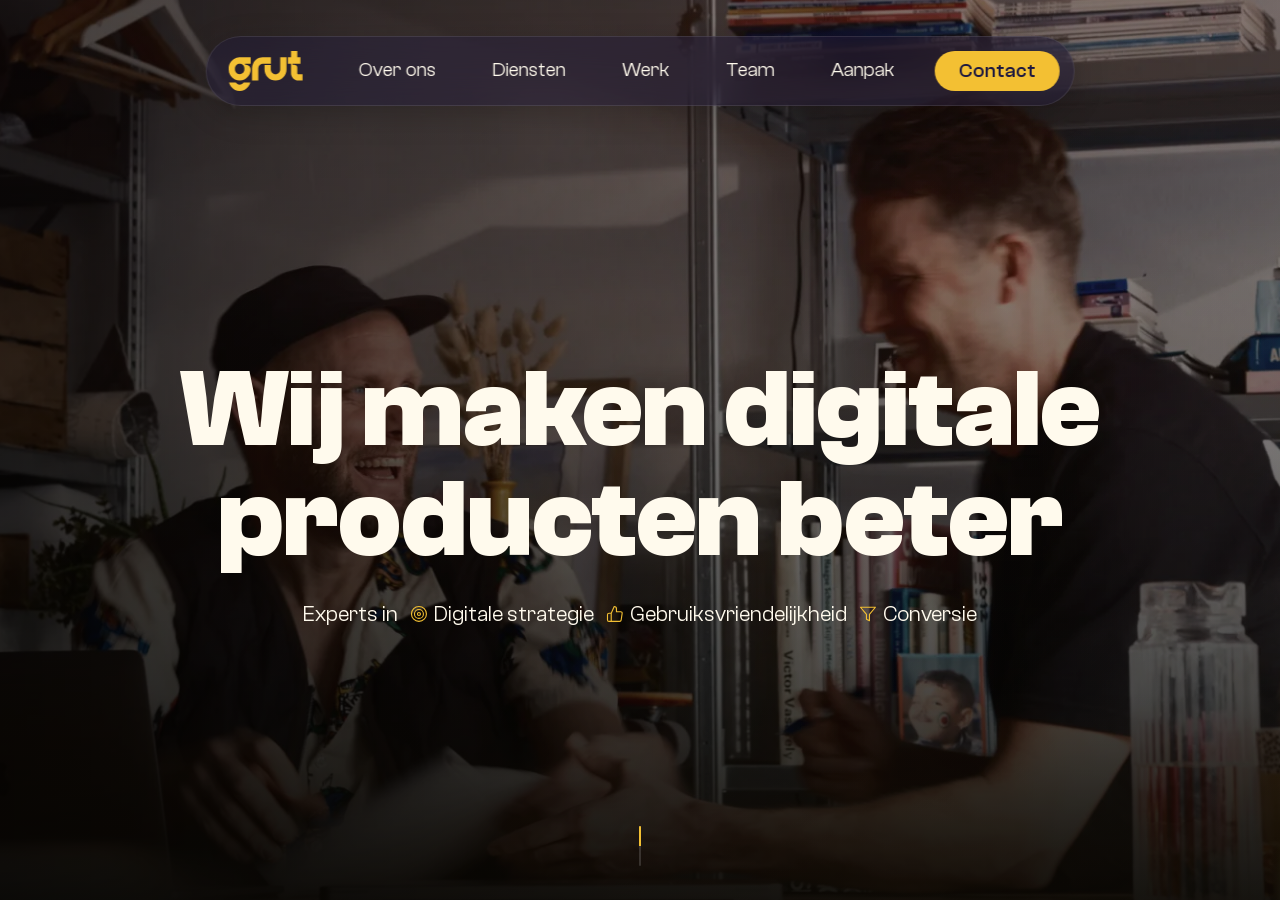
<file: index.html>
<!DOCTYPE html>

<html lang="nl">
<head>
<!-- Google Tag Manager (Lazy Loaded voor maximale Lighthouse score) -->
<script>
document.addEventListener('DOMContentLoaded', function() {
    var gtmLoaded = false;
    function loadGTM() {
        if (gtmLoaded) return;
        gtmLoaded = true;
        (function(w,d,s,l,i){w[l]=w[l]||[];w[l].push({'gtm.start':
        new Date().getTime(),event:'gtm.js'});var f=d.getElementsByTagName(s)[0],
        j=d.createElement(s),dl=l!='dataLayer'?'&l='+l:'';j.async=true;j.src=
        'https://www.googletagmanager.com/gtm.js?id='+i+dl;f.parentNode.insertBefore(j,f);
        })(window,document,'script','dataLayer','GTM-5XDSNJS4');
        
        ['scroll', 'mousemove', 'touchstart', 'click'].forEach(function(event) {
            window.removeEventListener(event, loadGTM);
        });
    }
    
    ['scroll', 'mousemove', 'touchstart', 'click'].forEach(function(event) {
        window.addEventListener(event, loadGTM, { passive: true });
    });
    
    setTimeout(loadGTM, 4000);
});
</script>
<!-- End Google Tag Manager -->
<meta charset="utf-8"/>
<meta name="robots" content="index, follow"/>
<meta content="width=device-width, initial-scale=1.0, viewport-fit=cover" name="viewport"/>
<meta content="#0E0F0F" media="(prefers-color-scheme: dark)" name="theme-color"/>
<meta content="#0E0F0F" media="(prefers-color-scheme: light)" name="theme-color"/>
<meta content="Wij ontwerpen digitale producten die echt werken. UX Design, UX Research, User Testing en Website Optimalisatie." name="description"/>
<title>Grut Designers | Digital Product Design & UX Strategie</title>
<link rel="canonical" href="https://grutdesigners.nl/" />
<!-- Open Graph / Social Media Preview Info -->
<meta content="Grut Designers | Digital Product Design & UX Strategie" property="og:title"/>
<meta content="Wij ontwerpen digitale producten die echt werken. UX Design, UX Research, User Testing en Website Optimalisatie." property="og:description"/>
<meta content="https://grutdesigners.nl/" property="og:url"/>
<meta content"website" property="og:type"/>
<meta content="https://grutdesigners.nl/assets/og-preview.jpg?v=4" property="og:image"/>
<!-- Local SEO Geo-Tags -->
<meta content="NL-FR" name="geo.region"/>
<meta content="Leeuwarden" name="geo.placename"/>
<meta content="53.210;5.795" name="geo.position"/>
<meta content="53.210, 5.795" name="ICBM"/>
<!-- Schema.org JSON-LD for Google Maps & Local Algorithms -->
<script type="application/ld+json">
    {
      "@context": "https://schema.org",
      "@type": "DesignAgency",
      "name": "Grut designers",
      "image": "https://grutdesigners.nl/assets/og-preview.jpg?v=4",
      "@id": "https://grutdesigners.nl/",
      "url": "https://grutdesigners.nl/",
      "telephone": "+31620869929",
      "email": "letsgo@grutdesigners.nl",
      "description": "Freelance UX & UI Design Collectief. Wij ontwerpen digitale producten die echt werken door middel van UX Design, UX Strategie en User Testing.",
      "address": {
        "@type": "PostalAddress",
        "streetAddress": "Valkstraat 24",
        "addressLocality": "Leeuwarden",
        "postalCode": "8917 EH",
        "addressCountry": "NL"
      },
      "geo": {
        "@type": "GeoCoordinates",
        "latitude": 53.210,
        "longitude": 5.795
      },
      "sameAs": [
        "https://www.linkedin.com/company/grutdesigners",
        "https://www.instagram.com/grutdesigners"
      ]
    }
    </script>
<link rel="preconnect" href="https://fonts.googleapis.com">
<link rel="preconnect" href="https://fonts.gstatic.com" crossorigin>
<link rel="preload" href="style-v43.min.css" as="style"/>
<link href="style-v43.min.css" rel="stylesheet"/>
<!-- Favicon -->
<link href="assets/logo-beeldmerk.svg" rel="icon" type="image/svg+xml"/>

<style>
/* Forcing update to bypass CDN cache for user */
.modal-meta-list {
    display: flex;
    flex-direction: column;
    gap: 1.25rem;
    margin: 1rem 0 2rem 0;
    padding: 1.5rem;
    background: var(--glass-dark-bg);
    border: 1px solid var(--glass-dark-border);
    border-radius: 12px;
    backdrop-filter: blur(12px);
    -webkit-backdrop-filter: blur(12px);
}

.modal-meta-item {
    display: flex;
    flex-direction: column;
    gap: 0.25rem;
}

.modal-meta-label {
    font-size: 0.85rem;
    color: rgba(255, 255, 255, 0.4) !important;
    font-weight: 500;
    text-transform: uppercase;
    letter-spacing: 0.05em;
    font-family: var(--font-heading) !important;
}

.modal-meta-value {
    font-size: 1.1rem;
    color: #ffffff !important;
    font-weight: 400;
    font-family: var(--font-body) !important;
}

.overlay__tag-pill {
    display: inline-flex;
    align-items: center;
    justify-content: center;
    padding: var(--ui-element-padding);
    height: var(--ui-element-height);
    box-sizing: border-box;
    border-radius: 5px;
    font-size: var(--body-size);
    font-weight: 600;
    backdrop-filter: blur(12px) !important;
    -webkit-backdrop-filter: blur(12px) !important;
    color: #ffffff !important;
    border: 1px solid rgba(255, 255, 255, 0.15) !important;
    background: rgba(88, 70, 224, 0.35) !important;
}

.overlay-cta {
    background: var(--glass-dark-bg) !important;
    border-radius: 12px !important;
    padding: 3rem 2rem !important;
    text-align: center !important;
    margin: 3rem 0 1rem 0 !important;
    display: flex !important;
    flex-direction: column !important;
    align-items: center !important;
    backdrop-filter: blur(12px) !important;
    -webkit-backdrop-filter: blur(12px) !important;
    border: 1px solid var(--glass-dark-border) !important;
}

.overlay-cta__subtitle {
    color: rgba(255, 255, 255, 0.7) !important;
    font-size: 1.1rem !important;
    font-weight: 500 !important;
    margin-bottom: 0 !important;
    font-family: var(--font-body) !important;
}

.overlay-cta__title {
    color: #ffffff !important;
    font-size: clamp(28px, 4vw, 42px) !important;
    font-weight: 700 !important;
    margin-top: 1.5rem !important;
    margin-bottom: 1.5rem !important;
    line-height: 1.2 !important;
    font-family: var(--font-heading) !important;
}

.overlay-cta__buttons {
    display: flex !important;
    flex-wrap: wrap !important;
    gap: 1rem !important;
    justify-content: center !important;
    width: 100%;
}

.overlay-cta__btn {
    display: inline-flex !important;
    align-items: center !important;
    gap: 0.75rem !important;
    padding: 14px 28px !important;
    border-radius: 99px !important;
    font-weight: 600 !important;
    font-size: var(--body-size) !important;
    text-decoration: none !important;
    transition: transform 0.2s ease, opacity 0.2s ease !important;
}

.overlay-cta__btn svg {
    width: 20px !important;
    height: 20px !important;
    flex-shrink: 0 !important;
}

.overlay-cta__btn--ux {
    background: transparent !important;
    color: var(--color-cream) !important;
    border: 1px solid var(--color-yellow) !important;
}

.overlay-cta__btn--whatsapp {
    background: var(--color-green) !important;
    color: var(--color-cream) !important;
    border: 1px solid var(--color-green) !important;
}

.footer-cta__btn--ux {
    background: rgba(255, 255, 255, 0.1) !important;
    backdrop-filter: blur(12px) !important;
    -webkit-backdrop-filter: blur(12px) !important;
    color: var(--color-cream) !important;
    border: 1px solid var(--color-yellow) !important;
}

@media (min-width: 1600px) {
    .overlay-cta__btn {
        padding: 18px 36px !important;
    }
}

@media (max-width: 768px) {
    .overlay-cta {
        padding: 2.5rem 1.5rem !important;
    }
    .overlay-cta__btn {
        width: 100% !important;
        justify-content: center !important;
    }
}
</style>

<!-- JavaScript (met defer zodat het laadt na de HTML) -->
<script defer="" src="script.min.js?v=33"></script>
<!-- Preload Hero Image to improve LCP (Responsive) -->
<link as="image" href="assets/1.hero-mobile.webp?v=4" media="(max-width: 768px)" rel="preload"/>
<link as="image" href="assets/1.hero-desktop.webp?v=4" media="(min-width: 769px)" rel="preload"/>
<!-- Preload kritieke fonts (De belangrijkste fonts voor first paint) -->
<link as="font" crossorigin="" href="assets/fonts/ClashGrotesk-400.woff2" rel="preload" type="font/woff2"/>
<link as="font" crossorigin="" href="assets/fonts/ClashGrotesk-500.woff2" rel="preload" type="font/woff2"/>
<link as="font" crossorigin="" href="assets/fonts/ClashGrotesk-700.woff2" rel="preload" type="font/woff2"/>
<link as="font" crossorigin="" href="assets/fonts/Satoshi-700.woff2" rel="preload" type="font/woff2"/>
<!-- Lokale Fonts (Voor maximale snelheid) -->
<style>
@font-face {
  font-family: "Clash Grotesk";
  src: url("assets/fonts/ClashGrotesk-200.woff2") format("woff2");
  font-weight: 200;
  font-display: swap;
  font-style: normal;
}
@font-face {
  font-family: "Clash Grotesk";
  src: url("assets/fonts/ClashGrotesk-300.woff2") format("woff2");
  font-weight: 300;
  font-display: swap;
  font-style: normal;
}
@font-face {
  font-family: "Clash Grotesk";
  src: url("assets/fonts/ClashGrotesk-400.woff2") format("woff2");
  font-weight: 400;
  font-display: swap;
  font-style: normal;
}
@font-face {
  font-family: "Clash Grotesk";
  src: url("assets/fonts/ClashGrotesk-500.woff2") format("woff2");
  font-weight: 500;
  font-display: swap;
  font-style: normal;
}
@font-face {
  font-family: "Clash Grotesk";
  src: url("assets/fonts/ClashGrotesk-600.woff2") format("woff2");
  font-weight: 600;
  font-display: swap;
  font-style: normal;
}
@font-face {
  font-family: "Clash Grotesk";
  src: url("assets/fonts/ClashGrotesk-700.woff2") format("woff2");
  font-weight: 700;
  font-display: swap;
  font-style: normal;
}
@font-face {
  font-family: "Satoshi";
  src: url("assets/fonts/Satoshi-300.woff2") format("woff2");
  font-weight: 300;
  font-display: swap;
  font-style: normal;
}
@font-face {
  font-family: "Satoshi";
  src: url("assets/fonts/Satoshi-400.woff2") format("woff2");
  font-weight: 400;
  font-display: swap;
  font-style: normal;
}
@font-face {
  font-family: "Satoshi";
  src: url("assets/fonts/Satoshi-500.woff2") format("woff2");
  font-weight: 500;
  font-display: swap;
  font-style: normal;
}
@font-face {
  font-family: "Satoshi";
  src: url("assets/fonts/Satoshi-700.woff2") format("woff2");
  font-weight: 700;
  font-display: swap;
  font-style: normal;
}

</style>
</head>
<body>
<!-- Google Tag Manager (noscript) -->
<noscript><iframe src="https://www.googletagmanager.com/ns.html?id=GTM-5XDSNJS4"
height="0" width="0" style="display:none;visibility:hidden"></iframe></noscript>
<!-- End Google Tag Manager (noscript) -->
<!-- Sticky Header Navigatie -->
<nav class="nav" id="nav">
<div class="nav__pill" id="navPill">
<a aria-label="Terug naar home" class="nav__logo" href="#" id="navLogo">
<svg aria-label="Grut" class="nav__logo-wordmark" fill="none" viewbox="0 0 468 253" xmlns="http://www.w3.org/2000/svg">
<path class="logo-letter logo-letter--g-bol" d="M59.685 40.549C62.9054 39.902 66.3405 39.6863 69.5609 39.6863H139.336V79.8039H103.876V86.4902C117.831 86.4902 138.478 91.2353 139.336 118.196C138.907 132.647 134.184 146.02 126.455 157.02C119.585 166.726 110.353 174.49 99.4034 179.667C90.3862 183.98 80.2956 186.353 69.5609 186.353C59.0409 186.353 48.7355 183.98 39.7184 179.667C37.7862 178.804 36.0686 177.725 34.1364 176.647C13.7404 164.569 0 142.137 0 116.471V109.784C0 81.7451 16.3168 57.8039 39.7184 46.5882C45.9445 43.5686 52.6001 41.4118 59.685 40.549ZM99.4034 109.784C99.4034 101.373 96.1829 94.0392 90.8156 88.4314C85.4482 83.0392 77.934 79.8039 69.5609 79.8039C53.2441 79.8039 39.7184 93.1765 39.7184 109.784V116.471C39.7184 122.941 41.8653 128.98 45.5151 133.941C50.8825 141.49 59.685 146.451 69.5609 146.451C77.934 146.451 85.4482 143 90.8156 137.608C96.1829 132.216 99.4034 124.667 99.4034 116.471V109.784Z" fill="currentColor"></path>
<path class="logo-letter logo-letter--g-glimlach" d="M90.8156 204.255C92.1038 202.745 93.3919 201.235 94.4654 199.725H137.404C132.252 220.216 118.082 237.255 99.4034 246.314C90.3862 250.627 80.2956 253 69.5609 253C59.0409 253 48.7355 250.627 39.7184 246.314C21.04 237.255 7.0849 220.216 1.93225 199.725H44.8711C50.2384 207.706 59.2556 213.098 69.5609 213.098C77.934 213.098 85.4482 209.647 90.8156 204.255Z" fill="currentColor"></path>
<path class="logo-letter logo-letter--r" d="M214.152 40.1177C215.225 39.902 216.299 39.902 217.372 39.902H267.415V80.0196H217.372C216.299 80.0196 215.225 80.0196 214.152 80.2353C199.123 81.7451 187.53 94.4706 187.53 110V186.569H147.811V110C147.811 99.2157 150.173 89.0784 154.467 80.0196C165.201 57.3726 187.744 41.1961 214.152 40.1177Z" fill="currentColor"></path>
<path class="logo-letter logo-letter--u" d="M326.521 116.686V39.902H366.454V116.686C366.454 155.294 335.323 186.569 296.678 186.569C258.248 186.569 227.117 155.294 227.117 116.686V88.6918H266.836V116.686C266.836 133.078 280.361 146.667 296.678 146.667C313.21 146.667 326.521 133.078 326.521 116.686Z" fill="currentColor"></path>
<path class="logo-letter logo-letter--t" d="M434.722 139.98C434.722 143.647 437.728 146.667 441.378 146.667H468V186.569H441.378C415.615 186.569 395.004 165.647 395.004 139.98V80.0196H375.037V39.902H395.004V0H434.722V39.902H454.689V80.0196H403.896V86.7059C418.066 86.7059 434.722 87.1373 434.722 106.549C434.722 114.961 434.722 139.98 434.722 139.98Z" fill="currentColor"></path>
</svg>
<div class="nav__logo-beeldmerk">
<img alt="Grut Beeldmerk" class="nav__logo-beeldmerk-img" src="assets/logo-beeldmerk.svg"/>
</div>
<div class="nav__logo-home-circle hide-on-mobile">
<svg aria-hidden="true" fill="none" stroke="currentColor" stroke-linecap="round" stroke-linejoin="round" stroke-width="2.4" viewbox="0 0 24 24">
<path d="M12 19V5M5 12l7-7 7 7"></path>
</svg>
</div>
</a>
<!-- Desktop Dynamic Content Wrapper -->
<div class="nav__dynamic-content-wrapper" id="navDynamicContentWrapper">
    <!-- Desktop Default Content -->
    <div class="nav__desktop-content nav__state--desktop" id="navDesktopContent">
        <div class="nav__links" id="navLinks">
<a class="nav__link" href="#missie-copy" id="navOverOnsLink">Over ons</a>
<a class="nav__link" href="#diensten" id="navAanpakLink">Diensten</a>
<a class="nav__link" href="#portfolio" id="navPortfolioLink">Werk</a>
<a class="nav__link" href="#over-ons-aanpak" id="navTeamLink">Team</a>
<a class="nav__link" href="#over-ons-radar" id="navRadarLink">Aanpak</a>
</div>
<button class="nav__cta" id="navCtaBtn">Contact</button>
</div>
<!-- Desktop Contact Open Content -->
<div class="nav__contact-options nav__state--contact" id="navContactOptions">
<div class="nav__contact-states-wrapper" id="navContactStatesWrapper">
<div class="nav__contact-state nav__contact-state--default" id="navContactDefault">
<div class="nav__contact-group">
<a class="nav__contact-pill nav__contact-pill--grey" href="mailto:letsgo@grutdesigners.nl">
<span>letsgo@grutdesigners.nl</span>
</a>
<button aria-label="Kopieer e-mail" class="nav__contact-pill nav__contact-pill--grey" id="navCopyEmailBtn">
<svg class="icon-copy" fill="none" height="18" stroke="currentColor" stroke-linecap="round" stroke-linejoin="round" stroke-width="2.2" style="margin-right: 4px;" viewBox="0 0 24 24" width="18"><rect height="13" rx="2" ry="2" width="13" x="9" y="9"></rect><path d="M5 15H4a2 2 0 01-2-2V4a2 2 0 012-2h9a2 2 0 012 2v1"></path></svg>
<svg class="icon-check" fill="none" height="18" stroke="currentColor" stroke-linecap="round" stroke-linejoin="round" stroke-width="2.2" style="margin-right: 4px; display: none;" viewBox="0 0 24 24" width="18"><path d="M20 6L9 17l-5-5"></path></svg>
<span>Kopieer e-mailadres</span>
</button>
</div>
<a class="nav__contact-pill nav__contact-pill--grey" href="https://wa.me/31620869929" target="_blank" rel="noopener noreferrer">
<svg fill="none" height="18" stroke="currentColor" stroke-linecap="round" stroke-linejoin="round" stroke-width="2" style="margin-right: 4px;" viewBox="0 0 24 24" width="18"><path d="M21 11.5a8.38 8.38 0 0 1-.9 3.8 8.5 8.5 0 0 1-7.6 4.7 8.38 8.38 0 0 1-3.8-.9L3 21l1.9-5.7a8.38 8.38 0 0 1-.9-3.8 8.5 8.5 0 0 1 4.7-7.6 8.38 8.38 0 0 1 3.8-.9h.5a8.48 8.48 0 0 1 8 8v.5z"></path></svg>
<span>App ons</span>
</a>
<button class="nav__contact-pill nav__contact-pill--green" id="navContactTriggerPhone">
<svg fill="none" height="18" stroke="currentColor" stroke-linecap="round" stroke-linejoin="round" stroke-width="2" style="margin-right: 4px;" viewBox="0 0 24 24" width="18"><path d="M22 16.92v3a2 2 0 0 1-2.18 2 19.79 19.79 0 0 1-8.63-3.07 19.5 19.5 0 0 1-6-6 19.79 19.79 0 0 1-3.07-8.67A2 2 0 0 1 4.11 2h3a2 2 0 0 1 2 1.72 12.84 12.84 0 0 0 .7 2.81 2 2 0 0 1-.45 2.11L8.09 9.91a16 16 0 0 0 6 6l1.27-1.27a2 2 0 0 1 2.11-.45 12.84 12.84 0 0 0 2.81.7A2 2 0 0 1 22 16.92z"></path></svg>
<span>Bel ons</span>
</button>
</div>
<div class="nav__contact-state nav__contact-state--phone" id="navContactPhone">
<a class="nav__contact-pill nav__contact-pill--green nav__contact-pill--avatar" href="tel:+31620869929">
<img src="assets/jappy-rond.webp" alt="Jappy" width="38" height="38" style="margin-right: 8px; border-radius: 50%; object-fit: cover;">
<span>Bel Jappy</span>
</a>
<a class="nav__contact-pill nav__contact-pill--green nav__contact-pill--avatar" href="tel:+31622938651">
<img src="assets/jurrit-rond.webp" alt="Jurrit" width="38" height="38" style="margin-right: 8px; border-radius: 50%; object-fit: cover;">
<span>Bel Jurrit</span>
</a>
</div>
</div>
<button aria-label="Sluiten" class="nav__contact-close" id="navContactClose">
<svg fill="none" height="24" stroke="currentColor" stroke-linecap="round" stroke-width="2.5" viewBox="0 0 24 24" width="24"><path d="M18 6L6 18"></path><path d="M6 6L18 18"></path></svg>
</button>
</div>
</div>
<!-- End Desktop Dynamic Content Wrapper -->
<!-- Mobile Only Elements -->
<div class="nav__mobile-label" id="navMobileLabelWrapper">
<div class="nav__mobile-label-slider" id="navMobileLabelSlider" style="transform: translateY(-33.333%);">
<span class="nav__mobile-label-item" id="navMobileLabelTop"></span>
<span class="nav__mobile-label-item" id="navMobileLabelCenter">Hallo 🖐️</span>
<span class="nav__mobile-label-item" id="navMobileLabelBottom"></span>
</div>
</div>
<button aria-label="Menu openen" class="nav__hamburger" id="hamburger">
<span></span>
<span></span>
<span></span>
</button>
</div>
</nav>
<!-- Mobile Fullscreen Menu -->
<div class="mobile-menu" id="mobileMenu">
<div class="mobile-menu__content">
<a class="mobile-menu__link" href="#missie-copy">Over ons</a>
<a class="mobile-menu__link" href="#diensten">Diensten</a>
<a class="mobile-menu__link" href="#portfolio">Werk</a>
<a class="mobile-menu__link" href="#over-ons-aanpak">Team</a>
<a class="mobile-menu__link" href="#over-ons-radar">Aanpak</a>
</div>
<div class="mobile-menu__footer">
<div class="mobile-menu__contact-options">
<button class="btn btn--dark-glass mobile-menu__contact-btn" id="mobCopyEmail">
<svg fill="none" height="18" stroke="currentColor" stroke-linecap="round" stroke-linejoin="round" stroke-width="2.2" viewbox="0 0 24 24" width="18"><rect height="13" rx="2" ry="2" width="13" x="9" y="9"></rect><path d="M5 15H4a2 2 0 01-2-2V4a2 2 0 012-2h9a2 2 0 012 2v1"></path></svg>
<span>letsgo@grutdesigners.nl</span>
</button>
<a class="btn btn--green-white-text mobile-menu__contact-btn" href="tel:+31620869929" id="mobAppOns">
<svg fill="none" height="18" stroke="currentColor" stroke-linecap="round" stroke-linejoin="round" stroke-width="2" style="margin-right: 8px;" viewbox="0 0 24 24" width="18"><path d="M22 16.92v3a2 2 0 0 1-2.18 2 19.79 19.79 0 0 1-8.63-3.07 19.5 19.5 0 0 1-6-6 19.79 19.79 0 0 1-3.07-8.67A2 2 0 0 1 4.11 2h3a2 2 0 0 1 2 1.72 12.84 12.84 0 0 0 .7 2.81 2 2 0 0 1-.45 2.11L8.09 9.91a16 16 0 0 0 6 6l1.27-1.27a2 2 0 0 1 2.11-.45 12.84 12.84 0 0 0 2.81.7A2 2 0 0 1 22 16.92z"></path></svg>
<span>Bel ons</span>
</a>
</div>
</div>
</div>

<!-- Main Fullscreen Slides Container -->
<main class="slides-container" id="slidesContainer">
<!-- 1. Hero -->
<section class="slide hero" data-nav-theme="dark" id="hero">
<div class="hero__bg">
    <picture class="hero-image-container">
        <!-- Mobiel (tot 768px breedte). -->
        <source media="(max-width: 768px)" srcset="assets/1.hero-mobile.webp?v=4" type="image/webp">
        <!-- Desktop fallback -->
        <img alt="Jappy en Jurrit aan het werk bij Grut" fetchpriority="high" loading="eager" src="assets/1.hero-desktop.webp?v=4" class="responsive-bg-img" />
    </picture>
<div class="hero__bg-placeholder" style="position:absolute; top:0;left:0;width:100%;height:100%;background: linear-gradient(180deg, rgba(39, 20, 20, 0.4) 0%, rgba(18, 15, 8, 0.4) 77%, rgba(45, 34, 15, 0.8) 100%);"></div>
</div>
<div class="hero__overlay"></div>
<div class="slide__content hero__content">
<h1 class="hero__heading reveal">Wij maken digitale<br class="desktop-br"/> producten beter</h1>
<div class="hero__sub-content reveal" style="animation-delay: 0.1s;">
    <a href="#diensten" class="hero__expertise" data-cursor-text="Naar diensten" data-cursor-emoji="👇" style="cursor: none; text-decoration: none;">
        <span>Experts in</span>
        <span class="hero__expertise-item"><svg viewBox="0 0 24 24" fill="none" stroke="currentColor" stroke-width="1.5" stroke-linecap="round" stroke-linejoin="round" class="hero__icon"><circle cx="12" cy="12" r="10"/><circle cx="12" cy="12" r="6"/><circle cx="12" cy="12" r="2"/></svg>Digitale strategie</span>
        <span class="hero__expertise-item"><svg viewBox="0 0 24 24" fill="none" stroke="currentColor" stroke-width="1.5" stroke-linecap="round" stroke-linejoin="round" class="hero__icon"><path d="M14 9V5a3 3 0 0 0-3-3l-4 9v11h11.28a2 2 0 0 0 2-1.7l1.38-9a2 2 0 0 0-2-2.3zM7 22H4a2 2 0 0 1-2-2v-7a2 2 0 0 1 2-2h3"></path></svg>Gebruiksvriendelijkheid</span>
        <span class="hero__expertise-item"><svg viewBox="0 0 24 24" fill="none" stroke="currentColor" stroke-width="1.5" stroke-linecap="round" stroke-linejoin="round" class="hero__icon"><polygon points="22 3 2 3 10 12.46 10 19 14 21 14 12.46 22 3"></polygon></svg>Conversie</span>
    </a>
</div>
</div>
<!-- Indicator has absolute positioning, can go anywhere inside the relative slide block -->
<div class="hero__scroll-indicator">
<div class="scroll-line"></div>
</div>
</section>
<!-- 3. Missie Slide Copy -->
<section class="slide" data-nav-theme="dark" id="missie-copy">
<div class="slide__bg" style="background-color: var(--purple);"></div>
<div class="slide__content missie-slide reveal">
<div class="missie__tabs-switcher">
<div class="tabs-bg-indicator" id="tabBgIndicator"></div>
<button class="tab-switch-btn active" data-tab="tab-why">Why</button>
<button class="tab-switch-btn" data-tab="tab-hoe">How</button>
<button class="tab-switch-btn" data-tab="tab-wat">What</button>
</div>
<!-- Tab 1: Why -->
<div class="missie__tab-content active" id="tab-why">
<!-- Desktop Text (3 Regels) -->
<h2 class="missie__text desktop-tekst">
                        <span class="missie-line">Wij 
                        <span class="inline-media-group">
<img alt="Jurrit" class="inline-media inline-media--avatar" src="assets/jurrit-rond.webp?v=4"/>
<img alt="Jappy" class="inline-media inline-media--avatar" src="assets/jappy-rond.webp?v=4"/>
</span>
                        geloven dat</span><br/>
                        <span class="missie-line">elke digitale ervaring</span><br/>
                        <span class="missie-line">moeiteloos moet voelen</span>
                    </h2>
<!-- Mobile Text (5 Regels) -->
<h2 class="missie__text mobile-tekst">
                        <span class="missie-line">Wij <span class="inline-media-group"><img alt="Jurrit" class="inline-media inline-media--avatar" src="assets/jurrit-rond.webp?v=4"/><img alt="Jappy" class="inline-media inline-media--avatar" src="assets/jappy-rond.webp?v=4"/></span></span><br/>
                        <span class="missie-line">geloven dat elke</span><br/>
                        <span class="missie-line">digitale ervaring</span><br/>
                        <span class="missie-line">moeiteloos</span><br/>
                        <span class="missie-line">moet voelen</span>
                    </h2>
</div>
<!-- Tab 2: How -->
<div class="missie__tab-content" id="tab-hoe">
<!-- Desktop Text (3 Regels) -->
<h2 class="missie__text desktop-tekst">
                        <span class="missie-line">Wij 
                        <span class="inline-media-group">
<img alt="Jurrit" class="inline-media inline-media--avatar" src="assets/jurrit-rond.webp?v=4"/>
<img alt="Jappy" class="inline-media inline-media--avatar" src="assets/jappy-rond.webp?v=4"/>
</span>
                        vertalen</span><br/>
                        <span class="missie-line">zakelijke ambities naar</span><br/>
                        <span class="missie-line">logisch digitaal gemak</span>
                    </h2>
<!-- Mobile Text (5 Regels) -->
<h2 class="missie__text mobile-tekst">
                        <span class="missie-line">Wij <span class="inline-media-group"><img alt="Jurrit" class="inline-media inline-media--avatar" src="assets/jurrit-rond.webp?v=4"/><img alt="Jappy" class="inline-media inline-media--avatar" src="assets/jappy-rond.webp?v=4"/></span></span><br/>
                        <span class="missie-line">vertalen zakelijke</span><br/>
                        <span class="missie-line">ambities naar</span><br/>
                        <span class="missie-line">logisch digitaal</span><br/>
                        <span class="missie-line">gemak</span>
                    </h2>
</div>
<!-- Tab 3: What -->
<div class="missie__tab-content" id="tab-wat">
<!-- Desktop Text (3 Regels) -->
<h2 class="missie__text desktop-tekst">
                        <span class="missie-line">Wij 
                        <span class="inline-media-group">
<img alt="Jurrit" class="inline-media inline-media--avatar" src="assets/jurrit-rond.webp?v=4"/>
<img alt="Jappy" class="inline-media inline-media--avatar" src="assets/jappy-rond.webp?v=4"/>
</span>
                        ontwerpen</span><br/>
                        <span class="missie-line">digitale producten die</span><br/>
                        <span class="missie-line">bedrijven laten groeien</span>
                    </h2>
<!-- Mobile Text (5 Regels) -->
<h2 class="missie__text mobile-tekst">
                        <span class="missie-line">Wij <span class="inline-media-group"><img alt="Jurrit" class="inline-media inline-media--avatar" src="assets/jurrit-rond.webp?v=4"/><img alt="Jappy" class="inline-media inline-media--avatar" src="assets/jappy-rond.webp?v=4"/></span></span><br/>
                        <span class="missie-line">ontwerpen</span><br/>
                        <span class="missie-line">digitale producten</span><br/>
                        <span class="missie-line">die bedrijven</span><br/>
                        <span class="missie-line">laten groeien</span>
                    </h2>
</div>
<!-- Static smile image -->
<img alt="Grut smile" class="smile-image" src="assets/grut-smile.svg?v=4"/>
</div>
</section>
<!-- 3. Diensten -->
<section class="slide" data-nav-theme="dark" id="diensten">
<div class="slide__bg" style="background-color: var(--purple);"></div>
<div class="slide__content slide--with-cards">
<div class="slide__header">
<h3 class="slide__heading">Hoe wij helpen?</h3>
</div>
<div class="cards-grid-container">
<div class="cards-scroll">
<!-- Variant A: Service Card (Strategie) -->
<div class="card card--service bg-yellow is-interactive" data-modal-cta="Vertel meer" data-modal-title="Digitale strategie" data-modal-headline="Eerst het fundament" data-overlay-theme="theme-yellow">
<div class="card__image-wrapper">
<img alt="Usertests, data analyse" class="card__image" loading="lazy" src="assets/content-afbeelding-9.webp?v=4"/>
</div>
<div class="card__content" style="padding:0; margin-top:0;">
<!-- KOERS label moved to footer -->
<h4 class="card__title">Digitale strategie</h4>
<p class="card__description">We gaan in gesprek met gebruikers en analyseren bestaande data om inzichten en kansen duidelijk te krijgen.</p>
</div>
<div class="card__footer-row" style="justify-content: space-between; align-items: center; width: 100%;">
<div class="card__tags-wrapper">
<span class="card__tag-pill">Visie</span>
<span class="card__tag-pill">Roadmap</span>
</div>
<button aria-label="Vertel meer" class="card__plus-btn card__plus-btn--light">
<svg fill="none" height="24" stroke="currentColor" stroke-linecap="round" stroke-linejoin="round" stroke-width="2" viewbox="0 0 24 24" width="24">
<path d="M12 5v14M5 12h14"></path>
</svg>
</button>
</div>
<!-- Modular Modal Template -->
<template class="card-overlay-content">
<p class="overlay-intro">Geen ontwerp zonder goed plan. Veel ervaring met het vertalen van grote ambities naar behapbare, impactvolle verbeteringen. Een succesvol digitaal product begint namelijk niet bij code of design, maar bij de juiste vragen. Met scherpe strategie en analyse leggen we de lat direct hoog. We doorgronden de markt, begrijpen de eindgebruiker en bepalen exact waar de kansen liggen. Zo bouwen we samen aan een fundament dat vanaf dag één resultaat levert.</p>
<div style="display: flex; flex-wrap: wrap; gap: 8px; margin-bottom: 2rem;">
<span class="overlay__tag-pill">Digitale strategie</span>
<span class="overlay__tag-pill">Interviews</span>
<span class="overlay__tag-pill">Testpanels</span>
<span class="overlay__tag-pill">SCRUM planning</span>
<span class="overlay__tag-pill">Roadmaps</span>
<span class="overlay__tag-pill">Prioritering</span>
<span class="overlay__tag-pill">Stakeholdermanagement</span>
<span class="overlay__tag-pill">Hei-sessies</span>
<span class="overlay__tag-pill">Customer Journeys</span>
<span class="overlay__tag-pill">Marketingstrategie</span>
<span class="overlay__tag-pill">Research</span>
<span class="overlay__tag-pill">Analytics</span>
</div>

<img alt="Strategie en Analyse fundament" class="overlay-image" loading="lazy" src="assets/content-afbeelding-8.webp?v=4"/>

<h4 style="margin-bottom: 0.5rem; color: rgba(255, 255, 255, 0.9); font-size: 1.4rem; font-weight: 600;">In het kort</h4>
<div class="modal-meta-list" style="margin-top: 0.5rem;">
    <div class="modal-meta-item">
        <span class="modal-meta-label">Ervaring in:</span>
        <span class="modal-meta-value">Retail, e-commerce, bouw, onderwijs, semi-overheid</span>
    </div>
    <div class="modal-meta-item">
        <span class="modal-meta-label">Opdrachten:</span>
        <span class="modal-meta-value">Interim &amp; projecten</span>
    </div>
    <div class="modal-meta-item">
        <span class="modal-meta-label">Resultaat:</span>
        <span class="modal-meta-value">Onderzoeksrapport, customer journeys, roadmaps, plan van aanpak, begroting</span>
    </div>
    <div class="modal-meta-item">
        <span class="modal-meta-label">Rollen:</span>
        <span class="modal-meta-value">Strateeg, UX-researcher, Productowner</span>
    </div>
</div>
<h4 style="margin-bottom: 0.5rem; margin-top: 2rem; color: rgba(255, 255, 255, 0.9); font-size: 1.4rem; font-weight: 600;">Ervaring in diverse branches</h4>
<p>Met meer dan 10 jaar ervaring in media en marketing, verspreid over de bouw, retail, e-commerce en het onderwijs, van startup tot corporate, komen we snel tot de kern. Onze aanpak? Praktisch en doelgericht. Binnen enkele uren of sessies leggen we bloot waar de echte knelpunten zitten.</p>
<p>Geen dikke adviesrapporten die in een lade verdwijnen, maar de vinger op de zere plek én een helder actieplan met concrete verbeterstappen. Minder lullen, meer poetsen.</p>
<ul style="list-style: none; padding-left: 0; margin-bottom: 2rem;">
<li style="margin-bottom: 0.5rem;"><span style="color: var(--color-green);">✓</span> Snel inzichtelijk waar kansen en uitdagingen liggen</li>
<li style="margin-bottom: 0.5rem;"><span style="color: var(--color-green);">✓</span> Scherp zicht op optimalisatiekosten versus beschikbare budgetten</li>
<li style="margin-bottom: 0.5rem;"><span style="color: var(--color-green);">✓</span> Ruime ervaring met verandertrajecten binnen IT- en marketingorganisaties</li>
</ul>
<img alt="Strategie en Analyse" class="overlay-image" loading="lazy" src="assets/content-afbeelding-4.webp?v=4"/>
<p>Vanuit inzicht adviseren we doelgericht naar de vervolgstappen. Dit brengt doelen, doelgroep en techniek samen tot één duidelijke koers die richting geeft aan ontwerp, ontwikkeling en marketing.</p>
<h4 style="margin-bottom: 0.5rem; margin-top: 2rem; color: rgba(255, 255, 255, 0.9); font-size: 1.4rem; font-weight: 600;">Welke bedrijven passen ons het beste?</h4>
<p>Van ambitieuze scale-ups tot nationale kampioenen. Wij werken het liefst voor bedrijven met een digitaal platform waarvan ze voelen: hier zit simpelweg meer in. Wij stappen in op het punt waar creativiteit en stootkracht nodig zijn. Vage ideeën en grote ambities omzetten in concrete, haalbare resultaten, daar krijgen wij energie van. En het liefst doen we dat voor organisaties die de wereld nét een stukje mooier, slimmer of duurzamer maken.</p>
<h4 style="margin-bottom: 0.5rem; margin-top: 2rem; color: rgba(255, 255, 255, 0.9); font-size: 1.4rem; font-weight: 600;">Hoe ziet een traject eruit?</h4>
<p>Het begint altijd met een vrijblijvende kennismaking. We voeren vooraf een UX scan uit van je website en presenteren in dit gesprek direct de belangrijkste knelpunten én kansen.</p>
<p>Samen stemmen we af welke samenwerkingsvorm het beste bij jouw organisatie past. Dat is sterk afhankelijk van hoe je huidige marketing- en softwareteams zijn ingericht. We werken op projectbasis met een vooraf helder afgebakende scope, óf we vullen tijdelijk specifieke rollen in binnen je team.</p>
<p>We geloven in duurzame samenwerkingen en blijven op de lange termijn betrokken. Met testpanels, heldere rapportages en periodiek advies houden we de vinger aan de pols. Kwartaalgesprekken vormen hierin de rode draad: vanuit daar sturen we continu bij wat er nodig is om samen je doelen te behalen.</p>
<h4 style="margin-bottom: 0.5rem; margin-top: 2rem; color: rgba(255, 255, 255, 0.9); font-size: 1.4rem; font-weight: 600;">En nu?</h4>
<p>Klaar om ambities te vertalen naar een concreet plan? Plan zo snel mogelijk een vrijblijvende kennismaking! Laten we samen de basis leggen voor een product dat écht werkt.</p>

<div class="overlay-cta">
    <span class="overlay-cta__subtitle">Stappen maken met je digitale omgeving?</span>
    <h3 class="overlay-cta__title">Wij denken graag<br>met je mee</h3>
    <div class="overlay-cta__buttons">
        <a href="mailto:letsgo@grutdesigners.nl?subject=UX-scan%20aanvragen&body=Hoi%20team%20Grut%2C%20%0A%0AIk%20wil%20graag%20dat%20jullie%20mijn%20website%20onder%20de%20loep%20nemen.%20Graag%20plan%20ik%20een%20kennismaking%20met%20jullie%20in%20zodat%20we%20samen%20de%20kansen%20kunnen%20doornemen.%20%0A%0AHet%20adres%20van%20mijn%20website%20is%3A%20%5BURL%5D%0AMijn%20telefoon%20nummer%20is%3A%20%5BTelefoonummer%5D%0AIk%20heb%20veel%20tijd%20in%20week%3A%20%5BWeeknummer%5D%0A%0AMet%20vriendelijke%20groet%2C%20%0A%0A%5BJe%20naam%5D" onclick="copyUXTemplate(this, event)" class="overlay-cta__btn overlay-cta__btn--ux">
            <svg width="20" height="20" fill="currentColor" viewBox="0 0 24 24" style="width: 20px; height: 20px;">
                <path d="M10 2l1.8 5.4L17 9l-5.2 1.6L10 16l-1.8-5.4L3 9l5.2-1.6L10 2z"/>
                <path d="M19 4l1 3 3 1-3 1-1 3-1-3-3-1 3-1 1-3z"/>
                <path d="M6 14l.7 2.1 2.1.7-2.1.7-.7 2.1-.7-2.1-2.1-.7 2.1-.7L6 14z"/>
            </svg>
            <span>UX-scan aanvragen</span>
        </a>
        <a href="https://wa.me/31620869929" target="_blank" class="overlay-cta__btn overlay-cta__btn--whatsapp">
            <svg width="20" height="20" fill="currentColor" viewBox="0 0 24 24" style="width: 20px; height: 20px;">
                <path d="M17.472 14.382c-.297-.149-1.758-.867-2.03-.967-.273-.099-.471-.148-.67.15-.197.297-.767.966-.94 1.164-.173.199-.347.223-.644.075-.297-.15-1.255-.463-2.39-1.475-.883-.788-1.48-1.761-1.653-2.059-.173-.297-.018-.458.13-.606.134-.133.298-.347.446-.52.149-.174.198-.298.298-.497.099-.198.05-.371-.025-.52-.075-.149-.669-1.612-.916-2.207-.242-.579-.487-.5-.669-.51a12.8 12.8 0 0 0-.57-.01c-.198 0-.52.074-.792.372-.272.297-1.04 1.016-1.04 2.479 0 1.462 1.065 2.875 1.213 3.074.149.198 2.096 3.2 5.077 4.487.709.306 1.262.489 1.694.625.712.227 1.36.195 1.871.118.571-.085 1.758-.719 2.006-1.413.248-.694.248-1.289.173-1.413-.074-.124-.272-.198-.57-.347m-5.421 7.403h-.004a9.87 9.87 0 0 1-5.031-1.378l-.361-.214-3.741.982.998-3.648-.235-.374a9.86 9.86 0 0 1-1.51-5.26c.001-5.45 4.436-9.884 9.888-9.884 2.64 0 5.122 1.03 6.988 2.898a9.825 9.825 0 0 1 2.893 6.994c-.003 5.45-4.437 9.884-9.885 9.884m8.413-18.297A11.815 11.815 0 0 0 12.05 0C5.495 0 .16 5.335.157 11.892c0 2.096.547 4.142 1.588 5.945L.057 24l6.305-1.654a11.882 11.882 0 0 0 5.683 1.448h.005c6.554 0 11.89-5.335 11.893-11.893a11.821 11.821 0 0 0-3.48-8.413Z"/>
            </svg>
            <span>App ons</span>
        </a>
    </div>
</div>

</template>
</div>
<!-- Variant A: Service Card (Design) -->
<div class="card card--service bg-green is-interactive" data-modal-cta="Vertel meer" data-modal-title="Digital design" data-modal-headline="Digitale designspecialisten" data-modal-tags="UX/UI, Figma" data-overlay-theme="theme-green">
<div class="card__image-wrapper">
<img alt="Ontwerp van websites" class="card__image" loading="lazy" src="assets/content-afbeelding-6.webp?v=4"/>
</div>
<div class="card__content" style="padding:0; margin-top:0;">
<!-- ONTWERP label moved to footer -->
<h4 class="card__title">Digital design</h4>
<p class="card__description">Wij ontwerpen websites en applicaties die niet alleen mooi zijn, maar ook intuïtief en gebruiksvriendelijk werken.</p>
</div>
<div class="card__footer-row" style="justify-content: space-between; align-items: center; width: 100%;">
<div class="card__tags-wrapper">
<span class="card__tag-pill">UX/UI</span>
<span class="card__tag-pill">Figma</span>
</div>
<button aria-label="Vertel meer" class="card__plus-btn card__plus-btn--light">
<svg fill="none" height="24" stroke="currentColor" stroke-linecap="round" stroke-linejoin="round" stroke-width="2" viewbox="0 0 24 24" width="24">
<path d="M12 5v14M5 12h14"></path>
</svg>
</button>
</div>
<template class="card-overlay-content">
<p class="overlay-intro">10 jaar ervaring met Digitaal design. Wij kijken verder dan esthetiek alleen. Door onze ruime ervaring met wetgeving, branche-eisen, leveranciers en de afstemming met ontwikkelaars, vinden we altijd de ideale balans: wat mooi is, wat mag, wat kostenefficiënt te bouwen is en wat simpelweg goed werkt. Denk aan WCAG-toegankelijkheid en scherpe privacy-eisen. Omdat we onafhankelijk zijn van techniek, staat de eindgebruiker bij ons echt centraal.</p>

<div style="display: flex; flex-wrap: wrap; gap: 8px; margin-bottom: 2rem;">
<span class="overlay__tag-pill">UX design</span>
<span class="overlay__tag-pill">UI design</span>
<span class="overlay__tag-pill">Websites</span>
<span class="overlay__tag-pill">Webshops</span>
<span class="overlay__tag-pill">Wireframing</span>
<span class="overlay__tag-pill">Prototypes</span>
<span class="overlay__tag-pill">Usertests</span>
<span class="overlay__tag-pill">A/B testing</span>
<span class="overlay__tag-pill">Digitale strategie</span>
<span class="overlay__tag-pill">AI design</span>
<span class="overlay__tag-pill">Figma</span>
<span class="overlay__tag-pill">Interim</span>
<span class="overlay__tag-pill">Projecten</span>
</div>

<img alt="UX UI design overzicht" class="overlay-image" loading="lazy" src="assets/content-afbeelding-17.webp"/>

<h4 style="margin-bottom: 0.5rem; color: rgba(255, 255, 255, 0.9); font-size: 1.4rem; font-weight: 600;">In het kort</h4>
<div class="modal-meta-list" style="margin-top: 0.5rem; margin-bottom: 2rem;">
    <div class="modal-meta-item">
        <span class="modal-meta-label">Diensten:</span>
        <span class="modal-meta-value">UX design, UI design &amp; prototyping</span>
    </div>
    <div class="modal-meta-item">
        <span class="modal-meta-label">Programma's:</span>
        <span class="modal-meta-value">Figma, Claude code, Gemini, Google analytics</span>
    </div>
    <div class="modal-meta-item">
        <span class="modal-meta-label">Ervaring in:</span>
        <span class="modal-meta-value">Retail, e-commerce, bouw, onderwijs</span>
    </div>
    <div class="modal-meta-item">
        <span class="modal-meta-label">Inhuur:</span>
        <span class="modal-meta-value">Interim, projecten of strippenkaart</span>
    </div>
</div>
<p>Door slimme UX, interactieve prototypes en solide design systems creëren we een sterke digitale basis waarin gebruiksvriendelijkheid, toegankelijkheid en een creatieve merkbeleving samenkomen.</p>
<h4 style=\"margin-bottom: 0.5rem; margin-top: 2rem; color: rgba(255, 255, 255, 0.9); font-size: 1.4rem; font-weight: 600;\">Producten die wij bieden</h4>
<ul style="list-style: none; padding-left: 0; margin-bottom: 2rem;">
<li style="margin-bottom: 0.5rem;"><span style="color: var(--color-green);">✓</span> Interactieve prototypes en klikbare demo’s</li>
<li style="margin-bottom: 0.5rem;"><span style="color: var(--color-green);">✓</span> UI componenten en design systems</li>
<li style="margin-bottom: 0.5rem;"><span style="color: var(--color-green);">✓</span> Responsive interface designs</li>
<li style="margin-bottom: 0.5rem;"><span style="color: var(--color-green);">✓</span> Typografie, kleurgebruik en visuele stijl bepalen</li>
<li style="margin-bottom: 0.5rem;"><span style="color: var(--color-green);">✓</span> Toegankelijke interfaces volgens webrichtlijnen</li>
<li style="margin-bottom: 0.5rem;"><span style="color: var(--color-green);">✓</span> Design libraries en componentstructuren</li>
<li style="margin-bottom: 0.5rem;"><span style="color: var(--color-green);">✓</span> Micro-interacties en animaties</li>
<li style="margin-bottom: 0.5rem;"><span style="color: var(--color-green);">✓</span> Ontwerp van portalen, websites of webshops</li>
<li style="margin-bottom: 0.5rem;"><span style="color: var(--color-green);">✓</span> Ontwerp van dashboards</li>
</ul>

<p>Tijd om jouw visie tastbaar te maken? Laten we samen een digitaal product ontwerpen dat er niet alleen fantastisch uitziet, maar bovenal perfect werkt.</p>
<h4 style="margin-bottom: 0.5rem; margin-top: 2rem; color: rgba(255, 255, 255, 0.9); font-size: 1.4rem; font-weight: 600;">Hoe wij bedrijven hierbij helpen?</h4>
<p>We helpen organisaties digitale producten beter te maken door ze in de praktijk te toetsen. Zo bouwden we mee aan onderdelen van een leerlingvolgsysteem, waarbij we gebruikers in bijna iedere stap van het proces betrokken. We onderzochten hoe medewerkers een interne softwaretool daadwerkelijk gebruiken en waar die slimmer en gebruiksvriendelijker kon. En we hielpen een organisatie om innovaties vroegtijdig in de markt te testen, zodat aannames plaatsmaakten voor echte inzichten.</p>
<p>Steeds met hetzelfde uitgangspunt: niet maandenlang achter gesloten deuren werken, maar gebruikers vroeg betrekken, snel leren en ideeën stap voor stap omzetten in oplossingen die écht werken.</p>

<h4 style="margin-bottom: 0.5rem; margin-top: 2rem; color: rgba(255, 255, 255, 0.9); font-size: 1.4rem; font-weight: 600;">Wat is jullie aanpak?</h4>
<p>We geloven in de kracht van klein beginnen. Natuurlijk houden we het grote einddoel voor ogen, maar we proberen niet meteen de perfecte oplossing te bouwen. Eerst willen we begrijpen wat er écht speelt. Daarom lezen we ons in en praten we met stakeholders, gebruikers en technische experts.</p>
<p>Van daaruit maken we het vraagstuk kleiner en zetten we een eerste gerichte stap. We betrekken precies de mensen die op dat moment nodig zijn, toetsen onze aannames en leren van wat er gebeurt. Pas als we weten dat we op de goede weg zitten, bouwen we verder. Meer functionaliteit, meer verfijning, meer impact.</p>

<h4 style="margin-bottom: 0.5rem; margin-top: 2rem; color: rgba(255, 255, 255, 0.9); font-size: 1.4rem; font-weight: 600;">En dan?</h4>
<p>Zo voorkomen we dat tijd en energie verdwijnen in oplossingen waar niemand op zit te wachten. Eerst bewijzen dat het werkt. Daarna maken we het groter én mooier.</p>

<div class="overlay-cta">
    <span class="overlay-cta__subtitle">Stappen maken met je digitale omgeving?</span>
    <h3 class="overlay-cta__title">Wij denken graag<br>met je mee</h3>
    <div class="overlay-cta__buttons">
        <a href="mailto:letsgo@grutdesigners.nl?subject=UX-scan%20aanvragen&body=Hoi%20team%20Grut%2C%20%0A%0AIk%20wil%20graag%20dat%20jullie%20mijn%20website%20onder%20de%20loep%20nemen.%20Graag%20plan%20ik%20een%20kennismaking%20met%20jullie%20in%20zodat%20we%20samen%20de%20kansen%20kunnen%20doornemen.%20%0A%0AHet%20adres%20van%20mijn%20website%20is%3A%20%5BURL%5D%0AMijn%20telefoon%20nummer%20is%3A%20%5BTelefoonummer%5D%0AIk%20heb%20veel%20tijd%20in%20week%3A%20%5BWeeknummer%5D%0A%0AMet%20vriendelijke%20groet%2C%20%0A%0A%5BJe%20naam%5D" onclick="copyUXTemplate(this, event)" class="overlay-cta__btn overlay-cta__btn--ux">
            <svg width="20" height="20" fill="currentColor" viewBox="0 0 24 24" style="width: 20px; height: 20px;">
                <path d="M10 2l1.8 5.4L17 9l-5.2 1.6L10 16l-1.8-5.4L3 9l5.2-1.6L10 2z"/>
                <path d="M19 4l1 3 3 1-3 1-1 3-1-3-3-1 3-1 1-3z"/>
                <path d="M6 14l.7 2.1 2.1.7-2.1.7-.7 2.1-.7-2.1-2.1-.7 2.1-.7L6 14z"/>
            </svg>
            <span>UX-scan aanvragen</span>
        </a>
        <a href="https://wa.me/31620869929" target="_blank" class="overlay-cta__btn overlay-cta__btn--whatsapp">
            <svg width="20" height="20" fill="currentColor" viewBox="0 0 24 24" style="width: 20px; height: 20px;">
                <path d="M17.472 14.382c-.297-.149-1.758-.867-2.03-.967-.273-.099-.471-.148-.67.15-.197.297-.767.966-.94 1.164-.173.199-.347.223-.644.075-.297-.15-1.255-.463-2.39-1.475-.883-.788-1.48-1.761-1.653-2.059-.173-.297-.018-.458.13-.606.134-.133.298-.347.446-.52.149-.174.198-.298.298-.497.099-.198.05-.371-.025-.52-.075-.149-.669-1.612-.916-2.207-.242-.579-.487-.5-.669-.51a12.8 12.8 0 0 0-.57-.01c-.198 0-.52.074-.792.372-.272.297-1.04 1.016-1.04 2.479 0 1.462 1.065 2.875 1.213 3.074.149.198 2.096 3.2 5.077 4.487.709.306 1.262.489 1.694.625.712.227 1.36.195 1.871.118.571-.085 1.758-.719 2.006-1.413.248-.694.248-1.289.173-1.413-.074-.124-.272-.198-.57-.347m-5.421 7.403h-.004a9.87 9.87 0 0 1-5.031-1.378l-.361-.214-3.741.982.998-3.648-.235-.374a9.86 9.86 0 0 1-1.51-5.26c.001-5.45 4.436-9.884 9.888-9.884 2.64 0 5.122 1.03 6.988 2.898a9.825 9.825 0 0 1 2.893 6.994c-.003 5.45-4.437 9.884-9.885 9.884m8.413-18.297A11.815 11.815 0 0 0 12.05 0C5.495 0 .16 5.335.157 11.892c0 2.096.547 4.142 1.588 5.945L.057 24l6.305-1.654a11.882 11.882 0 0 0 5.683 1.448h.005c6.554 0 11.89-5.335 11.893-11.893a11.821 11.821 0 0 0-3.48-8.413Z"/>
            </svg>
            <span>App ons</span>
        </a>
    </div>
</div>
</template>
</div>
<!-- Variant A: Service Card (Groei) -->
<div class="card card--service bg-pink is-interactive" data-modal-cta="Vertel meer" data-modal-title="Conversie &amp; groei" data-modal-headline="Samen bouwen aan groei" data-overlay-theme="theme-pink">
<div class="card__image-wrapper">
<img alt="Optimalisatie" class="card__image" loading="lazy" src="assets/conversie-1200x800.webp?v=4" style="object-position: center;"/>
</div>
<div class="card__content" style="padding:0; margin-top:0;">
<!-- IMPACT label moved to footer -->
<h4 class="card__title">Conversie &amp; groei</h4>
<p class="card__description">Door te meten, testen en optimaliseren maken we resultaten zichtbaar én schaalbaar, terwijl we klantreizen verbeteren.</p>
</div>
<div class="card__footer-row" style="justify-content: space-between; align-items: center; width: 100%;">
<div class="card__tags-wrapper">
<span class="card__tag-pill">Analytics</span>
<span class="card__tag-pill">CRO</span>
</div>
<button aria-label="Vertel meer" class="card__plus-btn card__plus-btn--light">
<svg fill="none" height="24" stroke="currentColor" stroke-linecap="round" stroke-linejoin="round" stroke-width="2" viewbox="0 0 24 24" width="24">
<path d="M12 5v14M5 12h14"></path>
</svg>
</button>
</div>
<template class="card-overlay-content">
<p class="overlay-intro">Samen een digitale ervaring bouwen die niet alleen fijn werkt voor je bezoekers, maar die jouw organisatie ook écht verder helpt? Door slim te kijken naar data en te begrijpen hoe mensen je website gebruiken, zorgen we dat bezoekers moeiteloos hun weg vinden. Een mooi ontwerp is natuurlijk een geweldig visitekaartje. Maar uiteindelijk wil je vooral dat het wat oplevert. Denk aan vragen zoals:</p>

<ul style="list-style: none; padding-left: 0; margin-bottom: 2rem;">
<li style="margin-bottom: 0.5rem;"><span style="color: var(--color-green);">✓</span> Sluit de website goed aan op je marketing en automatisering?</li>
<li style="margin-bottom: 0.5rem;"><span style="color: var(--color-green);">✓</span> Verdient de investering zichzelf op een fijne manier terug?</li>
<li style="margin-bottom: 0.5rem;"><span style="color: var(--color-green);">✓</span> En levert het de juiste aanvragen of offertes op?</li>
</ul>

<p>Om dat helder te krijgen, houden we de resultaten na de lancering goed in de gaten. We werken in een vast ritme van testen, opleveren en bijsturen. Zo blijft je website stap voor stap meegroeien met je bedrijf en weet je precies waar je aan toe bent.</p>

<div style="display: flex; flex-wrap: wrap; gap: 8px; margin-bottom: 2rem;">
<span class="overlay__tag-pill">Analytics</span>
<span class="overlay__tag-pill">A/B testing</span>
<span class="overlay__tag-pill">Usertests</span>
<span class="overlay__tag-pill">UX design</span>
<span class="overlay__tag-pill">Sessies</span>
<span class="overlay__tag-pill">Rapportages</span>
<span class="overlay__tag-pill">Monitoring</span>
<span class="overlay__tag-pill">ROI</span>
<span class="overlay__tag-pill">SEO/SEA</span>
<span class="overlay__tag-pill">Conversie optimalisatie</span>
</div>

<img alt="Optimalisatie resultaten" class="overlay-image" loading="lazy" src="assets/content-afbeelding-11.webp?v=4"/>

<h4 style="margin-bottom: 0.5rem; color: rgba(255, 255, 255, 0.9); font-size: 1.4rem; font-weight: 600;">In het kort</h4>
<div class="modal-meta-list" style="margin-top: 0.5rem;">
    <div class="modal-meta-item">
        <span class="modal-meta-label">Ervaring in</span>
        <span class="modal-meta-value">E-commerce, automotive, retail & uitzendbranche</span>
    </div>
    <div class="modal-meta-item">
        <span class="modal-meta-label">Diensten</span>
        <span class="modal-meta-value">CRO, analytics, UX design, SEO & usertests</span>
    </div>
    <div class="modal-meta-item">
        <span class="modal-meta-label">Samenwerking</span>
        <span class="modal-meta-value">Continu & projecten</span>
    </div>
</div>

<p>Door klantreizen slimmer, sneller en gebruiksvriendelijker te maken, vergroten we de betrokkenheid en versterken we merkloyaliteit. Zo halen we het maximale rendement uit elke interactie.</p>

<img alt="Conversie en groei analyse" class="overlay-image" loading="lazy" src="assets/content-afbeelding-5.webp?v=4"/>

<h4 style=\"margin-bottom: 0.5rem; margin-top: 2rem; color: rgba(255, 255, 255, 0.9); font-size: 1.4rem; font-weight: 600;\">Producten die wij bieden</h4>
<ul style="list-style: none; padding-left: 0; margin-bottom: 2rem;">
<li style="margin-bottom: 0.5rem;"><span style="color: var(--color-green);">✓</span> Optimalisatie van verkoopfunnels</li>
<li style="margin-bottom: 0.5rem;"><span style="color: var(--color-green);">✓</span> Verbetering van checkout-conversies</li>
<li style="margin-bottom: 0.5rem;"><span style="color: var(--color-green);">✓</span> Optimalisatie van productpagina’s</li>
<li style="margin-bottom: 0.5rem;"><span style="color: var(--color-green);">✓</span> Mobiele conversie-UX</li>
<li style="margin-bottom: 0.5rem;"><span style="color: var(--color-green);">✓</span> A/B-testvarianten voor designs</li>
<li style="margin-bottom: 0.5rem;"><span style="color: var(--color-green);">✓</span> Conversieoptimalisatie van landingspagina’s</li>
<li style="margin-bottom: 0.5rem;"><span style="color: var(--color-green);">✓</span> Optimalisatie van formulieren</li>
<li style="margin-bottom: 0.5rem;"><span style="color: var(--color-green);">✓</span> Upsell- en cross-sellflows</li>
</ul>

<p>Klaar om meer rendement uit je digitale product te halen? Laten we samen kijken waar de onbenutte kansen liggen en direct impact maken.</p>

<h4 style="margin-bottom: 0.5rem; margin-top: 2rem; color: rgba(255, 255, 255, 0.9); font-size: 1.4rem; font-weight: 600;">Welke bedrijven passen ons het beste?</h4>
<p>Van ambitieuze scale-ups tot nationale kampioenen. Wij werken het liefst voor bedrijven met een digitaal platform waarvan ze voelen: hier zit simpelweg meer in. Wij stappen in op het punt waar creativiteit en stootkracht nodig zijn. Vage ideeën en grote ambities omzetten in concrete, haalbare resultaten, daar krijgen wij energie van. En het liefst doen we dat voor organisaties die de wereld nét een stukje mooier, slimmer of duurzamer maken.</p>

<h4 style="margin-bottom: 0.5rem; margin-top: 2rem; color: rgba(255, 255, 255, 0.9); font-size: 1.4rem; font-weight: 600;">Hoe ziet een traject eruit?</h4>
<p>Het begint altijd met een vrijblijvende kennismaking. We lezen ons in, verdiepen ons in je organisatie en willen eerst goed begrijpen wat er speelt. Vervolgens doen we een scan om de meest opvallende pijnpunten en kansen in kaart te brengen. Zo krijgen we snel een beeld van waar de grootste impact te behalen is.</p>
<p>Vanuit daar stemmen we samen af welke samenwerkingsvorm het beste bij jouw organisatie past. Dat hangt sterk af van hoe je huidige marketing- en softwareteams zijn ingericht. We werken op projectbasis met een vooraf helder afgebakende scope, óf vullen tijdelijk specifieke rollen binnen je team in.</p>
<p>Voor ons stopt de samenwerking niet na een advies of oplevering. We blijven graag op de lange termijn betrokken en bouwen samen verder. Met testpanels, heldere rapportages en periodiek advies houden we zicht op de voortgang. Tijdens onze kwartaalgesprekken bespreken we wat er speelt, waar kansen liggen en wat nodig is om samen je doelen te behalen.</p>

<h4 style="margin-bottom: 0.5rem; margin-top: 2rem; color: rgba(255, 255, 255, 0.9); font-size: 1.4rem; font-weight: 600;">En nu?</h4>
<p>Klaar om ambities te vertalen naar een concreet plan? Of samen op zoek naar laaghangend fruit? Plan zo snel mogelijk een vrijblijvende kennismaking! We scannen je website om doelen te stellen die een basis leggen voor een product dat écht werkt.</p>

<div class="overlay-cta">
    <span class="overlay-cta__subtitle">Stappen maken met je digitale omgeving?</span>
    <h3 class="overlay-cta__title">Wij denken graag<br>met je mee</h3>
    <div class="overlay-cta__buttons">
        <a href="mailto:letsgo@grutdesigners.nl?subject=UX-scan%20aanvragen&body=Hoi%20team%20Grut%2C%20%0A%0AIk%20wil%20graag%20dat%20jullie%20mijn%20website%20onder%20de%20loep%20nemen.%20Graag%20plan%20ik%20een%20kennismaking%20met%20jullie%20in%20zodat%20we%20samen%20de%20kansen%20kunnen%20doornemen.%20%0A%0AHet%20adres%20van%20mijn%20website%20is%3A%20%5BURL%5D%0AMijn%20telefoon%20nummer%20is%3A%20%5BTelefoonummer%5D%0AIk%20heb%20veel%20tijd%20in%20week%3A%20%5BWeeknummer%5D%0A%0AMet%20vriendelijke%20groet%2C%20%0A%0A%5BJe%20naam%5D" onclick="copyUXTemplate(this, event)" class="overlay-cta__btn overlay-cta__btn--ux">
            <svg width="20" height="20" fill="currentColor" viewBox="0 0 24 24" style="width: 20px; height: 20px;">
                <path d="M10 2l1.8 5.4L17 9l-5.2 1.6L10 16l-1.8-5.4L3 9l5.2-1.6L10 2z"/>
                <path d="M19 4l1 3 3 1-3 1-1 3-1-3-3-1 3-1 1-3z"/>
                <path d="M6 14l.7 2.1 2.1.7-2.1.7-.7 2.1-.7-2.1-2.1-.7 2.1-.7L6 14z"/>
            </svg>
            <span>UX-scan aanvragen</span>
        </a>
        <a href="https://wa.me/31620869929" target="_blank" class="overlay-cta__btn overlay-cta__btn--whatsapp">
            <svg width="20" height="20" fill="currentColor" viewBox="0 0 24 24" style="width: 20px; height: 20px;">
                <path d="M17.472 14.382c-.297-.149-1.758-.867-2.03-.967-.273-.099-.471-.148-.67.15-.197.297-.767.966-.94 1.164-.173.199-.347.223-.644.075-.297-.15-1.255-.463-2.39-1.475-.883-.788-1.48-1.761-1.653-2.059-.173-.297-.018-.458.13-.606.134-.133.298-.347.446-.52.149-.174.198-.298.298-.497.099-.198.05-.371-.025-.52-.075-.149-.669-1.612-.916-2.207-.242-.579-.487-.5-.669-.51a12.8 12.8 0 0 0-.57-.01c-.198 0-.52.074-.792.372-.272.297-1.04 1.016-1.04 2.479 0 1.462 1.065 2.875 1.213 3.074.149.198 2.096 3.2 5.077 4.487.709.306 1.262.489 1.694.625.712.227 1.36.195 1.871.118.571-.085 1.758-.719 2.006-1.413.248-.694.248-1.289.173-1.413-.074-.124-.272-.198-.57-.347m-5.421 7.403h-.004a9.87 9.87 0 0 1-5.031-1.378l-.361-.214-3.741.982.998-3.648-.235-.374a9.86 9.86 0 0 1-1.51-5.26c.001-5.45 4.436-9.884 9.888-9.884 2.64 0 5.122 1.03 6.988 2.898a9.825 9.825 0 0 1 2.893 6.994c-.003 5.45-4.437 9.884-9.885 9.884m8.413-18.297A11.815 11.815 0 0 0 12.05 0C5.495 0 .16 5.335.157 11.892c0 2.096.547 4.142 1.588 5.945L.057 24l6.305-1.654a11.882 11.882 0 0 0 5.683 1.448h.005c6.554 0 11.89-5.335 11.893-11.893a11.821 11.821 0 0 0-3.48-8.413Z"/>
            </svg>
            <span>App ons</span>
        </a>
    </div>
</div>
</template>
</div>
</div>
</div>
</div>
</section>
<!-- 4. Bubbels Slide (Venn Diagram) -->
<section class="slide" data-nav-theme="dark" id="over-ons-venn-kopie">
<div class="slide__bg">
    <picture>
        <source media="(max-width: 768px)" srcset="assets/aarde-mobile.webp?v=4" type="image/webp">
        <img alt="Aarde Achtergrond" loading="lazy" src="assets/aarde-desktop.webp?v=4" class="responsive-bg-img" />
    </picture>
</div>
<div class="slide__content venn-slide-content">
<div class="venn-wrapper">
<!-- Bubble A (Bedrijf) -->
<div class="venn-bubble bubble-a" id="venn-bubble-a">
<div class="venn-bubble-bg"></div>
<div class="venn-bubble-content">
<span class="venn-tag text-pink">BEDRIJF</span>
<h3 class="venn-title text-white" id="venn-text-a">Meer<br/>conversie</h3>
</div>
</div>
<!-- Bubble B (Klant) -->
<div class="venn-bubble bubble-b" id="venn-bubble-b">
<div class="venn-bubble-bg"></div>
<div class="venn-bubble-content">
<span class="venn-tag text-pink">KLANT</span>
<h3 class="venn-title text-white" id="venn-text-b">Snelle<br/>interacties</h3>
</div>
</div>
<!-- Center Logo -->
<div class="venn-logo-container">
<svg aria-label="Grut" class="logo-wordmark" fill="none" viewbox="0 0 468 253" xmlns="http://www.w3.org/2000/svg">
<path d="M59.685 40.549C62.9054 39.902 66.3405 39.6863 69.5609 39.6863H139.336V79.8039H103.876V86.4902C117.831 86.4902 138.478 91.2353 139.336 118.196C138.907 132.647 134.184 146.02 126.455 157.02C119.585 166.726 110.353 174.49 99.4034 179.667C90.3862 183.98 80.2956 186.353 69.5609 186.353C59.0409 186.353 48.7355 183.98 39.7184 179.667C37.7862 178.804 36.0686 177.725 34.1364 176.647C13.7404 164.569 0 142.137 0 116.471V109.784C0 81.7451 16.3168 57.8039 39.7184 46.5882C45.9445 43.5686 52.6001 41.4118 59.685 40.549ZM99.4034 109.784C99.4034 101.373 96.1829 94.0392 90.8156 88.4314C85.4482 83.0392 77.934 79.8039 69.5609 79.8039C53.2441 79.8039 39.7184 93.1765 39.7184 109.784V116.471C39.7184 122.941 41.8653 128.98 45.5151 133.941C50.8825 141.49 59.685 146.451 69.5609 146.451C77.934 146.451 85.4482 143 90.8156 137.608C96.1829 132.216 99.4034 124.667 99.4034 116.471V109.784Z" fill="currentColor"></path>
<path d="M90.8156 204.255C92.1038 202.745 93.3919 201.235 94.4654 199.725H137.404C132.252 220.216 118.082 237.255 99.4034 246.314C90.3862 250.627 80.2956 253 69.5609 253C59.0409 253 48.7355 250.627 39.7184 246.314C21.04 237.255 7.0849 220.216 1.93225 199.725H44.8711C50.2384 207.706 59.2556 213.098 69.5609 213.098C77.934 213.098 85.4482 209.647 90.8156 204.255Z" fill="currentColor"></path>
<path d="M214.152 40.1177C215.225 39.902 216.299 39.902 217.372 39.902H267.415V80.0196H217.372C216.299 80.0196 215.225 80.0196 214.152 80.2353C199.123 81.7451 187.53 94.4706 187.53 110V186.569H147.811V110C147.811 99.2157 150.173 89.0784 154.467 80.0196C165.201 57.3726 187.744 41.1961 214.152 40.1177Z" fill="currentColor"></path>
<path d="M326.521 116.686V39.902H366.454V116.686C366.454 155.294 335.323 186.569 296.678 186.569C258.248 186.569 227.117 155.294 227.117 116.686V88.6918H266.836V116.686C266.836 133.078 280.361 146.667 296.678 146.667C313.21 146.667 326.521 133.078 326.521 116.686Z" fill="currentColor"></path>
<path d="M434.722 139.98C434.722 143.647 437.728 146.667 441.378 146.667H468V186.569H441.378C415.615 186.569 395.004 165.647 395.004 139.98V80.0196H375.037V39.902H395.004V0H434.722V39.902H454.689V80.0196H403.896V86.7059C418.066 86.7059 434.722 87.1373 434.722 106.549C434.722 114.961 434.722 139.98 434.722 139.98Z" fill="currentColor"></path>
</svg>
</div>
</div>
<div class="bottom-footer">
<div class="footer-text">
                        Wij slaan de brug tussen bedrijf en de klant
                    </div>
<div class="venn-mobile-push">
    <span>Push me</span>
    <span class="venn-mobile-emoji">👆</span>
</div>
</div>
</div>
</section>
<!-- 5. Portfolio -->
<section class="slide" data-nav-theme="dark" id="portfolio">
<div class="slide__bg" style="background-color: #4F46E5;"></div> <!-- Matches Recente samenwerkingen design -->
<div class="slide__content slide--with-cards">
<div class="slide__header">
<h3 class="slide__heading" style="color: white; margin: 0;">Recent werk</h3>
</div>
<div class="cards-grid-container">
<div class="cards-scroll">
<!-- Case Study: Daklab -->
<div class="card card--case is-interactive" data-modal-cta="Bekijk project" data-modal-title="Nieuwe rapportages en e-mailtemplates" data-modal-headline="UX design &amp; AI testing voor Daklab" data-modal-tags="UX design, AI" data-overlay-theme="theme-darkblue" style="border: none; justify-content: flex-start; position: relative; overflow: hidden;">
<img src="assets/werk-daklab.webp" alt="Werk Daklab dashboard preview" class="card__bg-img" style="position: absolute; top: 0; left: 0; width: 100%; height: 100%; object-fit: cover; z-index: 0; pointer-events: none;">
<div class="card__bg-overlay" style="position: absolute; top: 0; left: 0; width: 100%; height: 100%; background: linear-gradient(to bottom, rgba(45,39,90,0.95) 0%, rgba(45,39,90,0.7) 40%, rgba(45,39,90,0.1) 100%); z-index: 1; pointer-events: none;"></div>
<div class="card__content-wrapper" style="position: relative; z-index: 2; display: flex; flex-direction: column; height: 100%; width: 100%;">
<div class="card__brand">
<img alt="Daklab" src="assets/Daklab logo licht.svg" loading="lazy" width="128" height="27"/>
</div>
<div class="card__content" style="padding:0; margin-top:0; flex-grow: 0;">
<h4 class="card__title" style="color: white;">Nieuwe rapportages en e-mailtemplates</h4>
<p class="card__description" style="color: white; opacity: 1;">We ontwierpen 12 basiscomponenten als fundament voor miljoenen geautomatiseerde rapporten voor dakdekkers en vastgoedeigenaren</p>
</div>
<div class="card__footer-row" style="margin-top: auto;">
<div class="card__tags-wrapper" style="display: flex; gap: 8px; flex-wrap: wrap;">
<span class="card__tag-pill">UX design</span>
<span class="card__tag-pill">AI</span>
</div>
<button aria-label="Vertel meer" class="card__plus-btn card__plus-btn--light">
<svg fill="none" height="24" stroke="currentColor" stroke-linecap="round" stroke-linejoin="round" stroke-width="2" viewbox="0 0 24 24" width="24">
<path d="M12 5v14M5 12h14"></path>
</svg>
</button>
</div>
</div>
<template class="card-overlay-content">
<p class="overlay-intro"><strong>Modulaire PDF-rapportages & e-mails voor Dakota, het softwarepakket van Daklab</strong><br/><br/>Grote hoeveelheden wisselende data begrijpelijk maken is een vak apart. Zeker in Dakota, de kernsoftware van Daklab waarin de data, iteraties en het onderhoud van ruim 20.000 daken samenkomen. Van urgente lekkagemeldingen en reparaties tot complexe begrotingen: het systeem moet tientallen verschillende doelgroepen continu en feilloos op de hoogte houden. Voor deze gigantische stroom aan communicatie ontwierpen we een slimme 'blokkendoos' van vaste componenten. Hiermee genereert het systeem zelf naadloze PDF-rapportages en transactionele e-mails waarin automatisch gegenereerde data altijd precies past.</p>
<div style="display: flex; flex-wrap: wrap; gap: 8px; margin-bottom: 2rem;">
<span class="overlay__tag-pill">PDF rapporten</span>
<span class="overlay__tag-pill">e-mailtemplates</span>
<span class="overlay__tag-pill">SCRUM</span>
<span class="overlay__tag-pill">interim</span>
<span class="overlay__tag-pill">Dakota</span>
<span class="overlay__tag-pill">8 maanden</span>
<span class="overlay__tag-pill">Maatwerk</span>
<span class="overlay__tag-pill">AI design</span>
<span class="overlay__tag-pill">Prototypes</span>
<span class="overlay__tag-pill">Figma</span>
<span class="overlay__tag-pill">Devops team</span>
<span class="overlay__tag-pill">UX design</span>
<span class="overlay__tag-pill">UI design</span>
</div>
<img alt="Daklab resultaat" class="overlay-image" loading="lazy" src="assets/werk-daklab.webp?v=4"/>
<h4 style=\"margin-bottom: 0.5rem; margin-top: 2rem; color: rgba(255, 255, 255, 0.9); font-size: 1.4rem; font-weight: 600;\">Klantvraag</h4>
<p>‘Ontwerp een flexibele basis van herbruikbare designcomponenten waarmee we dagelijks honderden PDF-rapportages en e-mails rondom 20.000 daken geautomatiseerd, clean en uniform kunnen genereren, en zorg voor een feilloze overdracht naar development.’</p>

<h4 style=\"margin-bottom: 0.5rem; margin-top: 2rem; color: rgba(255, 255, 255, 0.9); font-size: 1.4rem; font-weight: 600;\">Doel</h4>
<p>Het creëren van een schaalbaar designfundament voor de PDF- en e-mailexport. Omdat er continu automatisch gegenereerde data in de rapporten wordt geschoten, moest de output visueel zo clean en overzichtelijk mogelijk blijven, hoe complex de datasets ook zijn.</p>

<h4 style="margin-bottom: 0.5rem; color: rgba(255, 255, 255, 0.9); font-size: 1.4rem; font-weight: 600;">In het kort</h4>
<div class="modal-meta-list" style="margin-top: 0.5rem; margin-bottom: 2rem;">
    <div class="modal-meta-item">
        <span class="modal-meta-label">Klant:</span>
        <span class="modal-meta-value">Dakota, onderdeel van Daklab</span>
    </div>
    <div class="modal-meta-item">
        <span class="modal-meta-label">Klantvraag:</span>
        <span class="modal-meta-value">Ik wil nieuwe duurzame PDF en e-mail templates</span>
    </div>
    <div class="modal-meta-item">
        <span class="modal-meta-label">Duur samenwerking:</span>
        <span class="modal-meta-value">6 maanden + vervolg</span>
    </div>
    <div class="modal-meta-item">
        <span class="modal-meta-label">Locatie:</span>
        <span class="modal-meta-value">Gorinchem, hybride</span>
    </div>
    <div class="modal-meta-item">
        <span class="modal-meta-label">Deliverables:</span>
        <span class="modal-meta-value">12 componenten als basis voor alle rapportages</span>
    </div>
</div>

<p><strong>Slimme AI-testing & Code-generatie:</strong><br/>
Omdat we miljoenen combinaties van datasets moesten kunnen opvangen, hebben we de vaste componenten direct blootgesteld aan stevige testen. Ik bouwde een Figma Make applicatie die realistische, willekeurige data in de nieuwe opmaak schoot om de componenten te stress-testen.</p>
<img alt="Daklab strategie" class="overlay-image" loading="lazy" src="assets/strategie2-1200x800.webp?v=4"/>
<p>Daarnaast werd er een specifieke applicatie gebouwd voor de e-mailtemplates. Deze stuurde direct testmails naar diverse e-mailclients om de weergave te controleren. De absolute meerwaarde? Omdat e-mails uit statische code bestaan, genereerde deze testomgeving direct de volwaardig doorgeteste HTML-code, klaar voor gebruik.</p>

<h4 style=\"margin-bottom: 0.5rem; margin-top: 2rem; color: rgba(255, 255, 255, 0.9); font-size: 1.4rem; font-weight: 600;\">Het resultaat in de praktijk</h4>
<p>Door de communicatie op te knippen in vaste, herbruikbare elementen en deze grondig te testen met AI-tools, is er een uiterst schaalbare oplossing neergezet. Voor de eindklanten van Daklab betekent dit kraakheldere, professionele rapporten die altijd kloppen. Voor het developmentteam betekent deze aanpak, waarbij ze volledig doorgeteste HTML-code en een solide 'single source of truth' kregen aangeleverd, dat er uren aan maatwerk, frustratie en kostbaar 'rework' zijn voorkomen.</p>

<p>Worstel jij ook met complexe data-export of systemen die een slimme, modulaire UX-upgrade kunnen gebruiken? Laten we samen kijken hoe we jouw output visueel ijzersterk en de overdracht naar development efficiënter kunnen maken.</p>

<div class="overlay-cta">
    <span class="overlay-cta__subtitle">Stappen maken met je digitale omgeving?</span>
    <h3 class="overlay-cta__title">Wij denken graag<br>met je mee</h3>
    <div class="overlay-cta__buttons">
        <a href="mailto:letsgo@grutdesigners.nl?subject=UX-scan%20aanvragen&body=Hoi%20team%20Grut%2C%20%0A%0AIk%20wil%20graag%20dat%20jullie%20mijn%20website%20onder%20de%20loep%20nemen.%20Graag%20plan%20ik%20een%20kennismaking%20met%20jullie%20in%20zodat%20we%20samen%20de%20kansen%20kunnen%20doornemen.%20%0A%0AHet%20adres%20van%20mijn%20website%20is%3A%20%5BURL%5D%0AMijn%20telefoon%20nummer%20is%3A%20%5BTelefoonummer%5D%0AIk%20heb%20veel%20tijd%20in%20week%3A%20%5BWeeknummer%5D%0A%0AMet%20vriendelijke%20groet%2C%20%0A%0A%5BJe%20naam%5D" onclick="copyUXTemplate(this, event)" class="overlay-cta__btn overlay-cta__btn--ux">
            <svg width="20" height="20" fill="currentColor" viewBox="0 0 24 24" style="width: 20px; height: 20px;">
                <path d="M10 2l1.8 5.4L17 9l-5.2 1.6L10 16l-1.8-5.4L3 9l5.2-1.6L10 2z"/>
                <path d="M19 4l1 3 3 1-3 1-1 3-1-3-3-1 3-1 1-3z"/>
                <path d="M6 14l.7 2.1 2.1.7-2.1.7-.7 2.1-.7-2.1-2.1-.7 2.1-.7L6 14z"/>
            </svg>
            <span>UX-scan aanvragen</span>
        </a>
        <a href="https://wa.me/31620869929" target="_blank" class="overlay-cta__btn overlay-cta__btn--whatsapp">
            <svg width="20" height="20" fill="currentColor" viewBox="0 0 24 24" style="width: 20px; height: 20px;">
                <path d="M17.472 14.382c-.297-.149-1.758-.867-2.03-.967-.273-.099-.471-.148-.67.15-.197.297-.767.966-.94 1.164-.173.199-.347.223-.644.075-.297-.15-1.255-.463-2.39-1.475-.883-.788-1.48-1.761-1.653-2.059-.173-.297-.018-.458.13-.606.134-.133.298-.347.446-.52.149-.174.198-.298.298-.497.099-.198.05-.371-.025-.52-.075-.149-.669-1.612-.916-2.207-.242-.579-.487-.5-.669-.51a12.8 12.8 0 0 0-.57-.01c-.198 0-.52.074-.792.372-.272.297-1.04 1.016-1.04 2.479 0 1.462 1.065 2.875 1.213 3.074.149.198 2.096 3.2 5.077 4.487.709.306 1.262.489 1.694.625.712.227 1.36.195 1.871.118.571-.085 1.758-.719 2.006-1.413.248-.694.248-1.289.173-1.413-.074-.124-.272-.198-.57-.347m-5.421 7.403h-.004a9.87 9.87 0 0 1-5.031-1.378l-.361-.214-3.741.982.998-3.648-.235-.374a9.86 9.86 0 0 1-1.51-5.26c.001-5.45 4.436-9.884 9.888-9.884 2.64 0 5.122 1.03 6.988 2.898a9.825 9.825 0 0 1 2.893 6.994c-.003 5.45-4.437 9.884-9.885 9.884m8.413-18.297A11.815 11.815 0 0 0 12.05 0C5.495 0 .16 5.335.157 11.892c0 2.096.547 4.142 1.588 5.945L.057 24l6.305-1.654a11.882 11.882 0 0 0 5.683 1.448h.005c6.554 0 11.89-5.335 11.893-11.893a11.821 11.821 0 0 0-3.48-8.413Z"/>
            </svg>
            <span>App ons</span>
        </a>
    </div>
</div>
</template>
</div>
<!-- Case Study: Magister -->
<div class="card card--case is-interactive" data-modal-cta="Bekijk project" data-modal-title="Magister." data-modal-headline="Bouwen aan het #1 leerlingvolgsysteem" data-modal-tags="UX / UI design" data-overlay-theme="theme-purple" style="background-color: #5A51E6;">
<div class="card__brand">
<img alt="Magister" src="assets/Logo/Magister/Light.svg" loading="lazy" width="122" height="28"/>
</div>
<div class="card__image-wrapper" style="margin: 0 0 24px 0; border-radius: 16px; overflow: hidden; transform: translateZ(0); flex-basis: 35%;">
<img alt="UX ondersteuning" class="card__image" loading="lazy" src="assets/werk-magister-presentatie.webp?v=4" width="1200" height="800"/>
</div>
<div class="card__content" style="padding:0; margin-top:0; flex-grow: 0;">
<h4 class="card__title" style="color: white;">Bouwen aan het #1 leerlingvolgsysteem</h4>
<p class="card__description" style="color: white; opacity: 1;">Continue optimalisatie voor docenten, leerlingen, ouders en coaches</p>
</div>
<div class="card__footer-row" style="margin-top: auto;">
<div class="card__tags-wrapper" style="display: flex; gap: 8px; flex-wrap: wrap;">
<span class="card__tag-pill">UX / UI design</span>
</div>
<button aria-label="Vertel meer" class="card__plus-btn card__plus-btn--light">
<svg fill="none" height="24" stroke="currentColor" stroke-linecap="round" stroke-linejoin="round" stroke-width="2" viewbox="0 0 24 24" width="24">
<path d="M12 5v14M5 12h14"></path>
</svg>
</button>
</div>
<template class="card-overlay-content">
<p class="overlay-intro">Iedereen in het voortgezet onderwijs kent Magister. Dagelijks vertrouwen duizenden docenten, leerlingen en ouders op dit platform. Bij software van deze schaal heeft elke kleine designkeuze direct impact op de dagelijkse praktijk. Voor Magister sprongen we aan boord om de web- en app-omgeving intuïtiever te maken, én om het interne UX-team verder uit te bouwen.</p>
<div style="display: flex; flex-wrap: wrap; gap: 8px; margin-bottom: 2rem;">
<span class="overlay__tag-pill">UX design</span>
<span class="overlay__tag-pill">UI design</span>
<span class="overlay__tag-pill">usertests</span>
<span class="overlay__tag-pill">interim</span>
<span class="overlay__tag-pill">software ontwikkeling</span>
<span class="overlay__tag-pill">CRO</span>
<span class="overlay__tag-pill">Devops team</span>
<span class="overlay__tag-pill">internationale samenwerking</span>
<span class="overlay__tag-pill">concepting</span>
<span class="overlay__tag-pill">onderwijs</span>
<span class="overlay__tag-pill">leerlingvolgsysteem</span>
</div>
<img alt="UX design bij Magister" class="overlay-image" loading="lazy" src="assets/werk-magister-uxdesign.webp?v=4"/>

<h4 style=\"margin-bottom: 0.5rem; margin-top: 2rem; color: rgba(255, 255, 255, 0.9); font-size: 1.4rem; font-weight: 600;\">Klantvraag</h4>
<p>'Help meebouwen aan een nieuwe app- en webomgeving voor Magister.'</p>

<h4 style=\"margin-bottom: 0.5rem; margin-top: 2rem; color: rgba(255, 255, 255, 0.9); font-size: 1.4rem; font-weight: 600;\">De rol en aanpak</h4>
<p>Bij Magister werkte ik aan de doorontwikkeling van het leerlingvolgsysteem voor het voortgezet onderwijs. De focus lag op het vertalen van een vernieuwde visuele stijl naar een consistente gebruikerservaring binnen het platform. Daarnaast draaide ik actief mee in multidisciplinaire ontwikkelteams, waarin ik verantwoordelijk was voor het verbeteren van de gebruiksvriendelijkheid van de software voor docenten en operationele medewerkers binnen scholen.</p>

<p>Naast UX design hielp ik mee aan het bouwen van een meer volwassen UX-team. We werkten samen aan projecten, organiseerden brainstormsessies en verzorgden workshops om klanten en leerlingen actief te betrekken bij de ontwikkeling van de nieuwe omgeving.</p>

<h4 style="margin-bottom: 0.5rem; color: rgba(255, 255, 255, 0.9); font-size: 1.4rem; font-weight: 600;">In het kort</h4>
<div class="modal-meta-list" style="margin-top: 0.5rem; margin-bottom: 2rem;">
    <div class="modal-meta-item">
        <span class="modal-meta-label">Klant:</span>
        <span class="modal-meta-value">Magister</span>
    </div>
    <div class="modal-meta-item">
        <span class="modal-meta-label">Locatie:</span>
        <span class="modal-meta-value">Leeuwarden, hybride</span>
    </div>
    <div class="modal-meta-item">
        <span class="modal-meta-label">Vraag:</span>
        <span class="modal-meta-value">UX ondersteuning bij doorontwikkeling van leerlingvolgsysteem</span>
    </div>
    <div class="modal-meta-item">
        <span class="modal-meta-label">Duur:</span>
        <span class="modal-meta-value">15 maanden</span>
    </div>
    <div class="modal-meta-item">
        <span class="modal-meta-label">Deliverables:</span>
        <span class="modal-meta-value">Gevuld design system, tientallen verbeteringen aan platform</span>
    </div>
</div>
<img alt="Magister" class="overlay-image" loading="lazy" src="assets/werk-magister.webp?v=4"/>

<h4 style=\"margin-bottom: 0.5rem; margin-top: 2rem; color: rgba(255, 255, 255, 0.9); font-size: 1.4rem; font-weight: 600;\">Doel</h4>
<p>Het verhogen van de gebruiksvriendelijkheid, snelheid, consistentie en algehele uitstraling van Magister, zodat gebruikers efficiënter en prettiger kunnen werken binnen het leerlingvolgsysteem.</p>

<h4 style=\"margin-bottom: 0.5rem; margin-top: 2rem; color: rgba(255, 255, 255, 0.9); font-size: 1.4rem; font-weight: 600;\">Gewenst resultaat</h4>
<p>Het verbeteren van verschillende onderdelen binnen het leerlingvolgsysteem, waaronder de inschrijvingsportal, leerlingbeheer, schoolloopbaan, kluisjesbeheer en menustructuren. Hierbij lag de focus op betere leesbaarheid, intuïtief gebruik en een consistente gebruikerservaring ten opzichte van het bestaande systeem, zowel op desktop als mobiel.</p>

<h4 style=\"margin-bottom: 0.5rem; margin-top: 2rem; color: rgba(255, 255, 255, 0.9); font-size: 1.4rem; font-weight: 600;\">Het resultaat in de praktijk</h4>
<p>Werken aan een platform van deze omvang vereist structuur en visie. Door complexe modules zoals het inschrijfportaal en kluisjesbeheer logischer en overzichtelijker te maken, wordt het administratieve werk voor scholen aanzienlijk lichter. Daarnaast heeft de focus op samenwerking en workshops gezorgd voor een sterkere, meer volwassen UX-mindset binnen de organisatie zelf.</p>

<p>Ontwikkelt jouw organisatie ook complexe software of portalen en kun je tijdelijk extra UX-slagkracht of strategisch advies gebruiken? Laten we kijken hoe we jouw team en product kunnen versterken.</p>

<div class="overlay-cta">
    <span class="overlay-cta__subtitle">Stappen maken met je digitale omgeving?</span>
    <h3 class="overlay-cta__title">Wij denken graag<br>met je mee</h3>
    <div class="overlay-cta__buttons">
        <a href="mailto:letsgo@grutdesigners.nl?subject=UX-scan%20aanvragen&body=Hoi%20team%20Grut%2C%20%0A%0AIk%20wil%20graag%20dat%20jullie%20mijn%20website%20onder%20de%20loep%20nemen.%20Graag%20plan%20ik%20een%20kennismaking%20met%20jullie%20in%20zodat%20we%20samen%20de%20kansen%20kunnen%20doornemen.%20%0A%0AHet%20adres%20van%20mijn%20website%20is%3A%20%5BURL%5D%0AMijn%20telefoon%20nummer%20is%3A%20%5BTelefoonummer%5D%0AIk%20heb%20veel%20tijd%20in%20week%3A%20%5BWeeknummer%5D%0A%0AMet%20vriendelijke%20groet%2C%20%0A%0A%5BJe%20naam%5D" onclick="copyUXTemplate(this, event)" class="overlay-cta__btn overlay-cta__btn--ux">
            <svg width="20" height="20" fill="currentColor" viewBox="0 0 24 24" style="width: 20px; height: 20px;">
                <path d="M10 2l1.8 5.4L17 9l-5.2 1.6L10 16l-1.8-5.4L3 9l5.2-1.6L10 2z"/>
                <path d="M19 4l1 3 3 1-3 1-1 3-1-3-3-1 3-1 1-3z"/>
                <path d="M6 14l.7 2.1 2.1.7-2.1.7-.7 2.1-.7-2.1-2.1-.7 2.1-.7L6 14z"/>
            </svg>
            <span>UX-scan aanvragen</span>
        </a>
        <a href="https://wa.me/31620869929" target="_blank" class="overlay-cta__btn overlay-cta__btn--whatsapp">
            <svg width="20" height="20" fill="currentColor" viewBox="0 0 24 24" style="width: 20px; height: 20px;">
                <path d="M17.472 14.382c-.297-.149-1.758-.867-2.03-.967-.273-.099-.471-.148-.67.15-.197.297-.767.966-.94 1.164-.173.199-.347.223-.644.075-.297-.15-1.255-.463-2.39-1.475-.883-.788-1.48-1.761-1.653-2.059-.173-.297-.018-.458.13-.606.134-.133.298-.347.446-.52.149-.174.198-.298.298-.497.099-.198.05-.371-.025-.52-.075-.149-.669-1.612-.916-2.207-.242-.579-.487-.5-.669-.51a12.8 12.8 0 0 0-.57-.01c-.198 0-.52.074-.792.372-.272.297-1.04 1.016-1.04 2.479 0 1.462 1.065 2.875 1.213 3.074.149.198 2.096 3.2 5.077 4.487.709.306 1.262.489 1.694.625.712.227 1.36.195 1.871.118.571-.085 1.758-.719 2.006-1.413.248-.694.248-1.289.173-1.413-.074-.124-.272-.198-.57-.347m-5.421 7.403h-.004a9.87 9.87 0 0 1-5.031-1.378l-.361-.214-3.741.982.998-3.648-.235-.374a9.86 9.86 0 0 1-1.51-5.26c.001-5.45 4.436-9.884 9.888-9.884 2.64 0 5.122 1.03 6.988 2.898a9.825 9.825 0 0 1 2.893 6.994c-.003 5.45-4.437 9.884-9.885 9.884m8.413-18.297A11.815 11.815 0 0 0 12.05 0C5.495 0 .16 5.335.157 11.892c0 2.096.547 4.142 1.588 5.945L.057 24l6.305-1.654a11.882 11.882 0 0 0 5.683 1.448h.005c6.554 0 11.89-5.335 11.893-11.893a11.821 11.821 0 0 0-3.48-8.413Z"/>
            </svg>
            <span>App ons</span>
        </a>
    </div>
</div>
</template>
</div>
<!-- Case Study: Full Image Stats -->
<div class="card card--case card--full-image bg-blur-jurrit">
<img alt="Grut smile" src="assets/grut-smile-roze.svg" loading="lazy" width="92" height="36" class="card__floating-icon"/>
<div class="card__content">
<h3 class="card__big-number">4</h3>
<h4 class="card__title">tools gebouwd<br/>met AI</h4>
<hr class="card__divider"/>
<h3 class="card__big-number">3</h3>
<h4 class="card__title">nieuwe<br/>samenwerkingen</h4>
</div>
</div>
<!-- Case Study: Stacked Cards Column -->
<div class="card card-column" data-overlay-theme="theme-purple">
<!-- Top Half -->
<div class="card card--case card--half is-interactive" data-modal-cta="Vertel meer" data-modal-title="AI Docent assistent" data-modal-headline="AI Docent assistent" data-modal-tags="UX design" data-overlay-theme="theme-purple" style="background-color: #5A51E6;">
<div class="card__content" style="padding:0; margin-top:0;">
<h4 class="card__title" style="color: white;">AI Docent assistent</h4>
<p class="card__description" style="color: white; opacity: 1;">Een AI-tool ontwerpen die docenten écht ontzorgt.</p>
</div>
<div class="card__footer-row" style="margin-top: auto;">
<div class="card__tags-wrapper" style="display: flex; gap: 8px; flex-wrap: wrap;">
<span class="card__tag-pill">UX design</span>
</div>
<button aria-label="Vertel meer" class="card__plus-btn card__plus-btn--light">
<svg fill="none" height="24" stroke="currentColor" stroke-linecap="round" stroke-linejoin="round" stroke-width="2" viewbox="0 0 24 24" width="24">
<path d="M12 5v14M5 12h14"></path>
</svg>
</button>
</div>
<template class="card-overlay-content">
<p class="overlay-intro">Samen met vier developers, één Product Owner en een mede UX-designer werkten we intensief aan de ontwikkeling van een toekomstgerichte AI-tool voor het onderwijs.</p>
<img alt="Sanoma presentatie" class="overlay-image" loading="lazy" src="assets/werk-sanoma-presentatie-2.webp"/>
<p>Mijn rol als UX-designer liep van eerste schetsen en conceptontwikkeling tot het ontwerpen van interactieve prototypes en het valideren hiervan met gebruikers. Op basis van deze inzichten maakten we de vertaalslag naar een werkende bèta-versie van de applicatie.</p>

<h4 style=\"margin-bottom: 0.5rem; margin-top: 2rem; color: rgba(255, 255, 255, 0.9); font-size: 1.4rem; font-weight: 600;\">Klantvraag</h4>
<p>De klantvraag is om binnen een klein team van specialisten vanuit een UX-rol mee te bouwen aan een AI-assistent die docenten ondersteunt in hun dagelijkse werkzaamheden.</p>

<h4 style=\"margin-bottom: 0.5rem; margin-top: 2rem; color: rgba(255, 255, 255, 0.9); font-size: 1.4rem; font-weight: 600;\">Doel</h4>
<p>Met behulp van een MVP-aanpak de kennis van docenten en Sanoma Uitgeverijen samenbrengen om een AI-tool te ontwikkelen die naadloos aansluit op de lesmethodes.</p>
<img alt="Sanoma mockup" class="overlay-image" loading="lazy" src="assets/sanoma-mockup.webp"/>

<h4 style=\"margin-bottom: 0.5rem; margin-top: 2rem; color: rgba(255, 255, 255, 0.9); font-size: 1.4rem; font-weight: 600;\">Gewenst resultaat</h4>
<p>Binnen zes maanden een werkend model lanceren voor de vakken Nederlands, Engels en Biologie: van eerste concept tot een volledig functionerende AI-tool. De content wordt gegenereerd op basis van zowel LLM’s als bestaande lesmethodes. Hierdoor kunnen docenten eenvoudig toetsen, competenties en differentiatie toepassen die direct aansluiten op hun vak, lesinhoud en gebruikte methode, met als doel hun werkdruk te verlagen en hen zoveel mogelijk te ontzorgen.</p>

<div class="overlay-cta">
    <span class="overlay-cta__subtitle">Stappen maken met je digitale omgeving?</span>
    <h3 class="overlay-cta__title">Wij denken graag<br>met je mee</h3>
    <div class="overlay-cta__buttons">
        <a href="mailto:letsgo@grutdesigners.nl?subject=UX-scan%20aanvragen&body=Hoi%20team%20Grut%2C%20%0A%0AIk%20wil%20graag%20dat%20jullie%20mijn%20website%20onder%20de%20loep%20nemen.%20Graag%20plan%20ik%20een%20kennismaking%20met%20jullie%20in%20zodat%20we%20samen%20de%20kansen%20kunnen%20doornemen.%20%0A%0AHet%20adres%20van%20mijn%20website%20is%3A%20%5BURL%5D%0AMijn%20telefoon%20nummer%20is%3A%20%5BTelefoonummer%5D%0AIk%20heb%20veel%20tijd%20in%20week%3A%20%5BWeeknummer%5D%0A%0AMet%20vriendelijke%20groet%2C%20%0A%0A%5BJe%20naam%5D" onclick="copyUXTemplate(this, event)" class="overlay-cta__btn overlay-cta__btn--ux">
            <svg width="20" height="20" fill="currentColor" viewBox="0 0 24 24" style="width: 20px; height: 20px;">
                <path d="M10 2l1.8 5.4L17 9l-5.2 1.6L10 16l-1.8-5.4L3 9l5.2-1.6L10 2z"/>
                <path d="M19 4l1 3 3 1-3 1-1 3-1-3-3-1 3-1 1-3z"/>
                <path d="M6 14l.7 2.1 2.1.7-2.1.7-.7 2.1-.7-2.1-2.1-.7 2.1-.7L6 14z"/>
            </svg>
            <span>UX-scan aanvragen</span>
        </a>
        <a href="https://wa.me/31620869929" target="_blank" class="overlay-cta__btn overlay-cta__btn--whatsapp">
            <svg width="20" height="20" fill="currentColor" viewBox="0 0 24 24" style="width: 20px; height: 20px;">
                <path d="M17.472 14.382c-.297-.149-1.758-.867-2.03-.967-.273-.099-.471-.148-.67.15-.197.297-.767.966-.94 1.164-.173.199-.347.223-.644.075-.297-.15-1.255-.463-2.39-1.475-.883-.788-1.48-1.761-1.653-2.059-.173-.297-.018-.458.13-.606.134-.133.298-.347.446-.52.149-.174.198-.298.298-.497.099-.198.05-.371-.025-.52-.075-.149-.669-1.612-.916-2.207-.242-.579-.487-.5-.669-.51a12.8 12.8 0 0 0-.57-.01c-.198 0-.52.074-.792.372-.272.297-1.04 1.016-1.04 2.479 0 1.462 1.065 2.875 1.213 3.074.149.198 2.096 3.2 5.077 4.487.709.306 1.262.489 1.694.625.712.227 1.36.195 1.871.118.571-.085 1.758-.719 2.006-1.413.248-.694.248-1.289.173-1.413-.074-.124-.272-.198-.57-.347m-5.421 7.403h-.004a9.87 9.87 0 0 1-5.031-1.378l-.361-.214-3.741.982.998-3.648-.235-.374a9.86 9.86 0 0 1-1.51-5.26c.001-5.45 4.436-9.884 9.888-9.884 2.64 0 5.122 1.03 6.988 2.898a9.825 9.825 0 0 1 2.893 6.994c-.003 5.45-4.437 9.884-9.885 9.884m8.413-18.297A11.815 11.815 0 0 0 12.05 0C5.495 0 .16 5.335.157 11.892c0 2.096.547 4.142 1.588 5.945L.057 24l6.305-1.654a11.882 11.882 0 0 0 5.683 1.448h.005c6.554 0 11.89-5.335 11.893-11.893a11.821 11.821 0 0 0-3.48-8.413Z"/>
            </svg>
            <span>App ons</span>
        </a>
    </div>
</div>
</template>
</div>
<!-- Bottom Half -->
<div class="card card--case card--half is-interactive" data-modal-cta="Vertel meer" data-modal-title="Timing" data-modal-headline="Timing klantreis verbeteren" data-modal-tags="Optimalisatie" data-overlay-theme="theme-darkblue" style="background-color: #1D1B4B;">
<div class="card__content" style="padding:0; margin-top:0;">
<h4 class="card__title" style="color: white;">Conversie boosten</h4>
<p class="card__description" style="color: white; opacity: 1;">Samen met de marketeers van Timing zorgde ik voor meer conversie op de vacaturepagina's</p>
</div>
<div class="card__footer-row" style="margin-top: auto;">
<div class="card__tags-wrapper" style="display: flex; gap: 8px; flex-wrap: wrap;">
<span class="card__tag-pill">Optimalisatie</span>
</div>
<button aria-label="Vertel meer" class="card__plus-btn card__plus-btn--light">
<svg fill="none" height="24" stroke="currentColor" stroke-linecap="round" stroke-linejoin="round" stroke-width="2" viewbox="0 0 24 24" width="24">
<path d="M12 5v14M5 12h14"></path>
</svg>
</button>
</div>
<template class="card-overlay-content">
<p class="overlay-intro">Het vinden van een nieuwe baan moet laagdrempelig en persoonlijk zijn. Een complexe website of een onduidelijk sollicitatieproces zorgt direct voor afhakers, terwijl een soepele klantreis juist leidt tot meer conversie. Voor Timing doken we in de digitale flow om werkzoekenden sneller, slimmer en persoonlijker aan de juiste vacature te koppelen.</p>

<h4 style=\"margin-bottom: 0.5rem; margin-top: 2rem; color: rgba(255, 255, 255, 0.9); font-size: 1.4rem; font-weight: 600;\">Klantvraag</h4>
<p>'Ontwikkel en verbeter diverse digitale tools die de klantreis optimaliseren en zorgen voor meer conversie.'</p>

<h4 style=\"margin-bottom: 0.5rem; margin-top: 2rem; color: rgba(255, 255, 255, 0.9); font-size: 1.4rem; font-weight: 600;\">De rol en aanpak</h4>
<p>Bij Timing werkte Jurrit nauw samen met het digital marketingteam aan het ontwikkelen van nieuwe digitale concepten om de totale klantbeleving te verbeteren. Het uitgangspunt was helder: sollicitanten op een eenvoudige en effectieve manier begeleiden naar passend werk, met als resultaat een hogere instroom, beter behoud en meer doorstroom van uitzendkrachten. Om dit te realiseren, werd er een sterke brug geslagen tussen marketing, developers en product owners.</p>
<img alt="Timing resultaat" class="overlay-image" loading="lazy" src="assets/werk-timing.webp?v=4"/>

<h4 style=\"margin-bottom: 0.5rem; margin-top: 2rem; color: rgba(255, 255, 255, 0.9); font-size: 1.4rem; font-weight: 600;\">Doel</h4>
<p>Het ontwikkelen van meerdere online oplossingen die de klantreis stroomlijnen. Een gebruiksvriendelijke, persoonlijke digitale ervaring neerzetten die zorgt voor een aantoonbaar hogere conversie op openstaande vacatures.</p>

<h4 style=\"margin-bottom: 0.5rem; margin-top: 2rem; color: rgba(255, 255, 255, 0.9); font-size: 1.4rem; font-weight: 600;\">Gewenst resultaat</h4>
<p>Een app en website met een slimme keuzehulp, waarbij vacatures direct gekoppeld worden aan de hand van vijf simpele vragen die aansluiten op de wensen van de werkzoekende. Daarnaast het neerzetten van een verbeterde websitestructuur met duidelijke navigatie, meer visuele consistentie en het gebruik van sfeervol beeldmateriaal om persoonlijker en toegankelijker over te komen. Het ultieme doel: het verhogen van het aantal succesvol ingevulde vacatures.</p>

<h4 style=\"margin-bottom: 0.5rem; margin-top: 2rem; color: rgba(255, 255, 255, 0.9); font-size: 1.4rem; font-weight: 600;\">Het resultaat in de praktijk</h4>
<p>Een feilloze user journey is goud waard. Door de drempel te verlagen met een intuïtieve keuzehulp en de navigatie logischer in te richten, voelt de zoektocht naar een baan ineens als een service op maat in plaats van een zoektocht. Dit leidt niet alleen tot een prettigere ervaring voor de sollicitant, maar resulteert voor Timing direct in meer én beter passende sollicitaties.</p>

<p>Blijven bezoekers op jouw platform hangen zonder te converteren, of kan jouw digitale klantreis wel een strategische optimalisatieslag gebruiken? Laten we samen de flows stroomlijnen en je rendement verhogen.</p>

<div class="overlay-cta">
    <span class="overlay-cta__subtitle">Stappen maken met je digitale omgeving?</span>
    <h3 class="overlay-cta__title">Wij denken graag<br>met je mee</h3>
    <div class="overlay-cta__buttons">
        <a href="mailto:letsgo@grutdesigners.nl?subject=UX-scan%20aanvragen&body=Hoi%20team%20Grut%2C%20%0A%0AIk%20wil%20graag%20dat%20jullie%20mijn%20website%20onder%20de%20loep%20nemen.%20Graag%20plan%20ik%20een%20kennismaking%20met%20jullie%20in%20zodat%20we%20samen%20de%20kansen%20kunnen%20doornemen.%20%0A%0AHet%20adres%20van%20mijn%20website%20is%3A%20%5BURL%5D%0AMijn%20telefoon%20nummer%20is%3A%20%5BTelefoonummer%5D%0AIk%20heb%20veel%20tijd%20in%20week%3A%20%5BWeeknummer%5D%0A%0AMet%20vriendelijke%20groet%2C%20%0A%0A%5BJe%20naam%5D" onclick="copyUXTemplate(this, event)" class="overlay-cta__btn overlay-cta__btn--ux">
            <svg width="20" height="20" fill="currentColor" viewBox="0 0 24 24" style="width: 20px; height: 20px;">
                <path d="M10 2l1.8 5.4L17 9l-5.2 1.6L10 16l-1.8-5.4L3 9l5.2-1.6L10 2z"/>
                <path d="M19 4l1 3 3 1-3 1-1 3-1-3-3-1 3-1 1-3z"/>
                <path d="M6 14l.7 2.1 2.1.7-2.1.7-.7 2.1-.7-2.1-2.1-.7 2.1-.7L6 14z"/>
            </svg>
            <span>UX-scan aanvragen</span>
        </a>
        <a href="https://wa.me/31620869929" target="_blank" class="overlay-cta__btn overlay-cta__btn--whatsapp">
            <svg width="20" height="20" fill="currentColor" viewBox="0 0 24 24" style="width: 20px; height: 20px;">
                <path d="M17.472 14.382c-.297-.149-1.758-.867-2.03-.967-.273-.099-.471-.148-.67.15-.197.297-.767.966-.94 1.164-.173.199-.347.223-.644.075-.297-.15-1.255-.463-2.39-1.475-.883-.788-1.48-1.761-1.653-2.059-.173-.297-.018-.458.13-.606.134-.133.298-.347.446-.52.149-.174.198-.298.298-.497.099-.198.05-.371-.025-.52-.075-.149-.669-1.612-.916-2.207-.242-.579-.487-.5-.669-.51a12.8 12.8 0 0 0-.57-.01c-.198 0-.52.074-.792.372-.272.297-1.04 1.016-1.04 2.479 0 1.462 1.065 2.875 1.213 3.074.149.198 2.096 3.2 5.077 4.487.709.306 1.262.489 1.694.625.712.227 1.36.195 1.871.118.571-.085 1.758-.719 2.006-1.413.248-.694.248-1.289.173-1.413-.074-.124-.272-.198-.57-.347m-5.421 7.403h-.004a9.87 9.87 0 0 1-5.031-1.378l-.361-.214-3.741.982.998-3.648-.235-.374a9.86 9.86 0 0 1-1.51-5.26c.001-5.45 4.436-9.884 9.888-9.884 2.64 0 5.122 1.03 6.988 2.898a9.825 9.825 0 0 1 2.893 6.994c-.003 5.45-4.437 9.884-9.885 9.884m8.413-18.297A11.815 11.815 0 0 0 12.05 0C5.495 0 .16 5.335.157 11.892c0 2.096.547 4.142 1.588 5.945L.057 24l6.305-1.654a11.882 11.882 0 0 0 5.683 1.448h.005c6.554 0 11.89-5.335 11.893-11.893a11.821 11.821 0 0 0-3.48-8.413Z"/>
            </svg>
            <span>App ons</span>
        </a>
    </div>
</div>
</template>
</div>
</div>
<!-- Case Study: Sanoma -->
<div class="card card--case is-interactive" data-modal-cta="Bekijk project" data-modal-title="Digitale innovaties in het onderwijs" data-modal-headline="UX voor digitale innovaties binnen het onderwijs" data-modal-tags="UX design" data-overlay-theme="theme-pink" style="background-color: #EF7EE0;">
<div class="card__brand">
<img alt="Sanoma" src="assets/sanoma_logo.svg" loading="lazy" width="144" height="24"/>
</div>
<div class="card__image-wrapper" style="margin: 0 0 24px 0; border-radius: 16px; overflow: hidden; transform: translateZ(0); flex-basis: 35%;">
<img alt="UX ondersteuning" class="card__image" loading="lazy" src="assets/content-afbeelding-18.webp" width="1200" height="800"/>
</div>
<div class="card__content" style="padding:0; margin-top:0; flex-grow: 0;">
<h4 class="card__title" style="color: white;">Digitale innovaties in het onderwijs</h4>
<p class="card__description" style="color: white; opacity: 1;">Research, mockups en prototypes als bouwstenen</p>
</div>
<div class="card__footer-row" style="margin-top: auto;">
<div class="card__tags-wrapper" style="display: flex; gap: 8px; flex-wrap: wrap;">
<span class="card__tag-pill">UX design</span>
</div>
<button aria-label="Vertel meer" class="card__plus-btn card__plus-btn--light">
<svg fill="none" height="24" stroke="currentColor" stroke-linecap="round" stroke-linejoin="round" stroke-width="2" viewbox="0 0 24 24" width="24">
<path d="M12 5v14M5 12h14"></path>
</svg>
</button>
</div>
<template class="card-overlay-content">
<p class="overlay-intro">‘Hoe kunnen we nieuwe digitale proposities ontwikkelen, bespreken met gebruikers en intern succesvol laten landen?’. Binnen het innovatieteam van Sanoma Learning werkte Jurrit aan het ontwerpen, testen en valideren van verschillende digitale concepten en proposities voor het voortgezet onderwijs. De focus lag op het ontwikkelen van nieuwe digitale innovaties die richting geven aan toekomstige producten en diensten voor Sanoma.</p>
<div style="display: flex; flex-wrap: wrap; gap: 8px; margin-bottom: 2rem;">
<span class="overlay__tag-pill">Stakeholder management</span>
<span class="overlay__tag-pill">usertests</span>
<span class="overlay__tag-pill">validaties</span>
<span class="overlay__tag-pill">analytics</span>
<span class="overlay__tag-pill">UX design</span>
<span class="overlay__tag-pill">concepting</span>
<span class="overlay__tag-pill">prototyping</span>
<span class="overlay__tag-pill">Figma</span>
<span class="overlay__tag-pill">interim</span>
<span class="overlay__tag-pill">presentaties</span>
<span class="overlay__tag-pill">SCRUM</span>
</div>
<p>Samen met multidisciplinaire teams onderzocht ik nieuwe kansen, werkte ik ideeën uit naar concrete concepten en vertaalde ik complexe vraagstukken naar visuele praatplaten, prototypes en interactieve flows. Hierbij stond het MVP toetsen bij gebruikers centraal, zodat ideeën niet alleen intern gedragen werden, maar ook daadwerkelijk aansloten op de behoeften van docenten.</p>

<img alt="Sanoma AI Tool" class="overlay-image" loading="lazy" src="assets/content-afbeelding-11.webp"/>

<h4 style=\"margin-bottom: 0.5rem; margin-top: 2rem; color: rgba(255, 255, 255, 0.9); font-size: 1.4rem; font-weight: 600;\">Doel</h4>
<p>Het ontwikkelen en valideren van nieuwe digitale proposities die bijdragen aan toekomstige innovaties binnen het onderwijs, met focus op het verbeteren van de digitale leer- en gebruikerservaring voor leerlingen en docenten.</p>

<h4 style=\"margin-bottom: 0.5rem; margin-top: 2rem; color: rgba(255, 255, 255, 0.9); font-size: 1.4rem; font-weight: 600;\">Gewenst resultaat</h4>
<p>Het opleveren van concepten, praatplaten en interactieve prototypes waarmee nieuwe digitale proposities onderzocht, getest en gevalideerd konden worden bij de gebruikers. Daarnaast lag de focus op het creëren van intern draagvlak voor digitale innovatie door stakeholders actief mee te nemen in het gehele proces en mee te laten denken over deze plannen.</p>

<div class="overlay-cta">
    <span class="overlay-cta__subtitle">Stappen maken met je digitale omgeving?</span>
    <h3 class="overlay-cta__title">Wij denken graag<br>met je mee</h3>
    <div class="overlay-cta__buttons">
        <a href="mailto:letsgo@grutdesigners.nl?subject=UX-scan%20aanvragen&body=Hoi%20team%20Grut%2C%20%0A%0AIk%20wil%20graag%20dat%20jullie%20mijn%20website%20onder%20de%20loep%20nemen.%20Graag%20plan%20ik%20een%20kennismaking%20met%20jullie%20in%20zodat%20we%20samen%20de%20kansen%20kunnen%20doornemen.%20%0A%0AHet%20adres%20van%20mijn%20website%20is%3A%20%5BURL%5D%0AMijn%20telefoon%20nummer%20is%3A%20%5BTelefoonummer%5D%0AIk%20heb%20veel%20tijd%20in%20week%3A%20%5BWeeknummer%5D%0A%0AMet%20vriendelijke%20groet%2C%20%0A%0A%5BJe%20naam%5D" onclick="copyUXTemplate(this, event)" class="overlay-cta__btn overlay-cta__btn--ux">
            <svg width="20" height="20" fill="currentColor" viewBox="0 0 24 24" style="width: 20px; height: 20px;">
                <path d="M10 2l1.8 5.4L17 9l-5.2 1.6L10 16l-1.8-5.4L3 9l5.2-1.6L10 2z"/>
                <path d="M19 4l1 3 3 1-3 1-1 3-1-3-3-1 3-1 1-3z"/>
                <path d="M6 14l.7 2.1 2.1.7-2.1.7-.7 2.1-.7-2.1-2.1-.7 2.1-.7L6 14z"/>
            </svg>
            <span>UX-scan aanvragen</span>
        </a>
        <a href="https://wa.me/31620869929" target="_blank" class="overlay-cta__btn overlay-cta__btn--whatsapp">
            <svg width="20" height="20" fill="currentColor" viewBox="0 0 24 24" style="width: 20px; height: 20px;">
                <path d="M17.472 14.382c-.297-.149-1.758-.867-2.03-.967-.273-.099-.471-.148-.67.15-.197.297-.767.966-.94 1.164-.173.199-.347.223-.644.075-.297-.15-1.255-.463-2.39-1.475-.883-.788-1.48-1.761-1.653-2.059-.173-.297-.018-.458.13-.606.134-.133.298-.347.446-.52.149-.174.198-.298.298-.497.099-.198.05-.371-.025-.52-.075-.149-.669-1.612-.916-2.207-.242-.579-.487-.5-.669-.51a12.8 12.8 0 0 0-.57-.01c-.198 0-.52.074-.792.372-.272.297-1.04 1.016-1.04 2.479 0 1.462 1.065 2.875 1.213 3.074.149.198 2.096 3.2 5.077 4.487.709.306 1.262.489 1.694.625.712.227 1.36.195 1.871.118.571-.085 1.758-.719 2.006-1.413.248-.694.248-1.289.173-1.413-.074-.124-.272-.198-.57-.347m-5.421 7.403h-.004a9.87 9.87 0 0 1-5.031-1.378l-.361-.214-3.741.982.998-3.648-.235-.374a9.86 9.86 0 0 1-1.51-5.26c.001-5.45 4.436-9.884 9.888-9.884 2.64 0 5.122 1.03 6.988 2.898a9.825 9.825 0 0 1 2.893 6.994c-.003 5.45-4.437 9.884-9.885 9.884m8.413-18.297A11.815 11.815 0 0 0 12.05 0C5.495 0 .16 5.335.157 11.892c0 2.096.547 4.142 1.588 5.945L.057 24l6.305-1.654a11.882 11.882 0 0 0 5.683 1.448h.005c6.554 0 11.89-5.335 11.893-11.893a11.821 11.821 0 0 0-3.48-8.413Z"/>
            </svg>
            <span>App ons</span>
        </a>
    </div>
</div>
</template>
</div>
<!-- Case Study: 0 Bullshit -->
<div class="card card--case card--full-image bg-bullshit-ervaring">
<img alt="Grut smile" src="assets/grut-smile-paars.svg" loading="lazy" width="92" height="36" class="card__floating-icon"/>
<div class="card__content">
<h4 class="card__title card__big-number card__big-number--margin">0</h4>
<h4 class="card__title">bullshit<br/>eindeloos gelul<br/>smoesjes<br/>afschuiven</h4>
<span class="card__emoji">🤟</span>
</div>
</div>
</div>
</div>
</div>
</section>
<!-- 2. Over ons - Aanpak -->
<section class="slide" data-nav-theme="dark" id="over-ons-aanpak">
<div class="slide__bg" style="background-color: var(--yellow);"></div>
<div class="slide__content slide--with-cards">
<div class="slide__header">
<h3 class="slide__heading reveal">
                        Het Grut team
                    </h3>
</div>
<div class="cards-grid-container reveal" style="transition-delay: 0.1s;">
<div class="cards-scroll">
<!-- Jappy -->
<div class="card card--photo" data-modal-title="Jappy Toering" data-overlay-theme="theme-pink" onclick="void(0)">
<img alt="Jappy Toering" class="card__img" loading="lazy" src="assets/team-jappy.webp?v=4"/>
<div class="card__overlay"></div>
<template class="card-overlay-content">
<p class="overlay-intro">Ik draai inmiddels 10 jaar mee in de wereld van internet, marketing en digital design. Mijn loopbaan begon breed, als allround marketingmedewerker waarbij ik van alles deed: van online campagnes tot fotografie en van linkbuilding tot e-mailtemplates ontwerpen. Daarna werkte ik als product owner & consultant bij verschillende internetbureaus voor diverse grote klanten. Daar ontdekte ik dat mijn interesse steeds meer naar de daadwerkelijke gebruikerservaring trok. Ik vind het mooi om complexe vraagstukken plat te slaan en te vertalen naar logische, gebruiksvriendelijke en intuïtieve interfaces.</p>

<div style="display: flex; flex-wrap: wrap; gap: 8px; margin-bottom: 2rem;">
<span class="overlay__tag-pill">Digitale strategie</span>
<span class="overlay__tag-pill">CRO</span>
<span class="overlay__tag-pill">UX design</span>
<span class="overlay__tag-pill">Usertesting</span>
<span class="overlay__tag-pill">Analytics</span>
<span class="overlay__tag-pill">SEO</span>
<span class="overlay__tag-pill">Online marketing</span>
<span class="overlay__tag-pill">IT-architectuur</span>
<span class="overlay__tag-pill">Wireframing</span>
<span class="overlay__tag-pill">Interim</span>
<span class="overlay__tag-pill">Projecten</span>
</div>
<img alt="Jappy foto 1" class="overlay-image" loading="lazy" src="assets/content-afbeelding.webp?v=4"/>
<h4 style=\"margin-bottom: 0.5rem; margin-top: 2rem; color: rgba(255, 255, 255, 0.9); font-size: 1.4rem; font-weight: 600;\">Digital designer</h4>
<p>Via verschillende rollen groeide mijn focus richting digital design en heb ik me uiteindelijk volledig gespecialiseerd in UX design. Voor mij is dat het vak waarin alles samenkomt: techniek, gedrag en vorm. De afgelopen 5 jaar heb ik als UX designer gewerkt in diverse DevOps teams. Na jaren in loondienst bij verschillende internet- en reclamebureaus heb ik dit jaar de stap gezet naar het zelfstandig ondernemerschap, om me nu volledig op Grut Designers te storten samen met Jurrit.</p>

<h4 style=\"margin-bottom: 0.5rem; margin-top: 2rem; color: rgba(255, 255, 255, 0.9); font-size: 1.4rem; font-weight: 600;\">Kort samengevat</h4>
<div class="modal-meta-list" style="margin-bottom: 2rem;">
    <div class="modal-meta-item">
        <span class="modal-meta-label">Ervaring</span>
        <span class="modal-meta-value">10+ jaar bij internetbureau's</span>
    </div>
    <div class="modal-meta-item">
        <span class="modal-meta-label">Achtergrond</span>
        <span class="modal-meta-value">Friks, Junction, TRES, Van Wijnen</span>
    </div>
    <div class="modal-meta-item">
        <span class="modal-meta-label">Expertise</span>
        <span class="modal-meta-value">Digitale strategie, UX design, Product owner, CRO</span>
    </div>
    <div class="modal-meta-item">
        <span class="modal-meta-label">Hobby's</span>
        <span class="modal-meta-value">Skateboarden, snowboarden, natuur, vissen, sport</span>
    </div>
</div>
<h4 style=\"margin-bottom: 0.5rem; margin-top: 2rem; color: rgba(255, 255, 255, 0.9); font-size: 1.4rem; font-weight: 600;\">To the point</h4>
<p>In de kern ben ik een maker met een hands-on aanpak. Ik maak het liefst dingen die in de basis al goed bedacht zijn, dus ik denk graag mee over de strategie voordat we in de actiestand gaan. Daarna zoek ik graag de efficiëntie op, bijvoorbeeld door uit te zoeken hoe we AI-gedreven workflows slim voor ons kunnen laten werken. Recent heb ik zelf onze eigen website gemaakt in Google Antigravity. Ik wil niet eindeloos over details praten, maar bouwen, testen en zorgen voor een digitaal product dat écht werkt. Weinig lullen, veel poetsen.</p>
<img alt="Jappy foto 2" class="overlay-image" loading="lazy" src="assets/content-afbeelding-16.webp"/>
<h4 style=\"margin-bottom: 0.5rem; margin-top: 2rem; color: rgba(255, 255, 255, 0.9); font-size: 1.4rem; font-weight: 600;\">Een echte maker</h4>
<p>Ook buiten werktijd maak ik graag dingen. Dat kan een digitaal product zijn, maar net zo graag een overkapping, een kast, een tafel of een egelhuisje samen met mijn kids. Ik woon samen met mijn vrouw Fardau en onze twee dochters in Leeuwarden. Ik hou van buiten leven: vissen, barbecueën, snowboarden, sporten en de natuur in. Daarnaast ben ik al twintig jaar betrokken bij de lokale skatecommunity, waarvoor ik evenementen organiseer en de Leeuwarder skateparken mede heb ontworpen. Het ondernemende kan ik nu goed kwijt in Grut.</p>
<p><strong>Welke gebruikerservaringen spreken je aan?</strong><br/>
Spotify, het Makita LXT accusysteem, Wireless CarPlay, een gelijksluitende cilinder voor huis en tuin, iOS glass design, Philips Hue, een lekker lopend molentje op een werphengel en snowboardjassen met een skipashouder in de mouw.</p>

<p><strong>Meest leerzame project?</strong><br/>
Bij Junction ontwierp ik drie jaar lang de interface voor de ontwerpmodule van Van Wijnen's woningfabriek. Met deze software ontwerpen accountmanagers zelfstandig woonwijken die direct de productie in gaan. Dit traject was op alle vlakken ontzettend leerzaam wat betreft complexe interfaces en schaalbare software design.</p>

<p><strong>Uitdagingen die ik nog wil aangaan?</strong><br/>
Slimme AI-workflows integreren in het ontwerpproces om sneller en efficiënter door te ontwikkelen, mét behoud van kwaliteit, creativiteit en menselijkheid.</p>

<div class="overlay-cta">
    <span class="overlay-cta__subtitle">Stappen maken met je digitale omgeving?</span>
    <h3 class="overlay-cta__title">Wij denken graag<br>met je mee</h3>
    <div class="overlay-cta__buttons">
        <a href="mailto:letsgo@grutdesigners.nl?subject=UX-scan%20aanvragen&body=Hoi%20team%20Grut%2C%20%0A%0AIk%20wil%20graag%20dat%20jullie%20mijn%20website%20onder%20de%20loep%20nemen.%20Graag%20plan%20ik%20een%20kennismaking%20met%20jullie%20in%20zodat%20we%20samen%20de%20kansen%20kunnen%20doornemen.%20%0A%0AHet%20adres%20van%20mijn%20website%20is%3A%20%5BURL%5D%0AMijn%20telefoon%20nummer%20is%3A%20%5BTelefoonummer%5D%0AIk%20heb%20veel%20tijd%20in%20week%3A%20%5BWeeknummer%5D%0A%0AMet%20vriendelijke%20groet%2C%20%0A%0A%5BJe%20naam%5D" onclick="copyUXTemplate(this, event)" class="overlay-cta__btn overlay-cta__btn--ux">
            <svg width="20" height="20" fill="currentColor" viewBox="0 0 24 24" style="width: 20px; height: 20px;">
                <path d="M10 2l1.8 5.4L17 9l-5.2 1.6L10 16l-1.8-5.4L3 9l5.2-1.6L10 2z"/>
                <path d="M19 4l1 3 3 1-3 1-1 3-1-3-3-1 3-1 1-3z"/>
                <path d="M6 14l.7 2.1 2.1.7-2.1.7-.7 2.1-.7-2.1-2.1-.7 2.1-.7L6 14z"/>
            </svg>
            <span>UX-scan aanvragen</span>
        </a>
        <a href="https://wa.me/31620869929" target="_blank" class="overlay-cta__btn overlay-cta__btn--whatsapp">
            <svg width="20" height="20" fill="currentColor" viewBox="0 0 24 24" style="width: 20px; height: 20px;">
                <path d="M17.472 14.382c-.297-.149-1.758-.867-2.03-.967-.273-.099-.471-.148-.67.15-.197.297-.767.966-.94 1.164-.173.199-.347.223-.644.075-.297-.15-1.255-.463-2.39-1.475-.883-.788-1.48-1.761-1.653-2.059-.173-.297-.018-.458.13-.606.134-.133.298-.347.446-.52.149-.174.198-.298.298-.497.099-.198.05-.371-.025-.52-.075-.149-.669-1.612-.916-2.207-.242-.579-.487-.5-.669-.51a12.8 12.8 0 0 0-.57-.01c-.198 0-.52.074-.792.372-.272.297-1.04 1.016-1.04 2.479 0 1.462 1.065 2.875 1.213 3.074.149.198 2.096 3.2 5.077 4.487.709.306 1.262.489 1.694.625.712.227 1.36.195 1.871.118.571-.085 1.758-.719 2.006-1.413.248-.694.248-1.289.173-1.413-.074-.124-.272-.198-.57-.347m-5.421 7.403h-.004a9.87 9.87 0 0 1-5.031-1.378l-.361-.214-3.741.982.998-3.648-.235-.374a9.86 9.86 0 0 1-1.51-5.26c.001-5.45 4.436-9.884 9.888-9.884 2.64 0 5.122 1.03 6.988 2.898a9.825 9.825 0 0 1 2.893 6.994c-.003 5.45-4.437 9.884-9.885 9.884m8.413-18.297A11.815 11.815 0 0 0 12.05 0C5.495 0 .16 5.335.157 11.892c0 2.096.547 4.142 1.588 5.945L.057 24l6.305-1.654a11.882 11.882 0 0 0 5.683 1.448h.005c6.554 0 11.89-5.335 11.893-11.893a11.821 11.821 0 0 0-3.48-8.413Z"/>
            </svg>
            <span>App ons</span>
        </a>
    </div>
</div>
</template>
<div class="card__content">
<h4 style="margin-bottom: 0.2rem;">Jappy Toering</h4>
<div class="card__member-role">
                                    Digital designer
                                </div>
<div class="card__tags" style="align-items: center;">
<span class="card__tag-pill">10+ jaar</span>
<span class="card__tag-pill">200 cm</span>
<button aria-label="Meer info" class="card__plus-btn card__plus-btn--light card__info-btn" style="flex-shrink: 0; margin-left: auto;">
<svg fill="none" height="24" stroke="currentColor" stroke-linecap="round" stroke-linejoin="round" stroke-width="2" viewbox="0 0 24 24" width="24">
<path d="M12 5v14M5 12h14"></path>
</svg>
</button>
</div>
</div>
</div>
<!-- Jurrit -->
<div class="card card--photo" data-modal-title="Jurrit Dijkstra" data-overlay-theme="theme-yellow" onclick="void(0)">
<img alt="Jurrit Dijkstra" class="card__img" loading="lazy" src="assets/team-jurrit.webp?v=4"/>
<div class="card__overlay"></div>
<template class="card-overlay-content">
<p class="overlay-intro">Mijn werkervaring begon bij diverse reclamebureaus, waar ik als designer werkte aan uiteenlopende merken en campagnes. Al snel ontdekte ik dat mijn interesse verder ging dan alleen visueel design. Ik haal vooral energie uit het bouwen van merken op de lange termijn, en kijk niet alleen naar hoe iets eruitziet, maar vooral naar hoe het voelt en werkt voor de klant.</p>

<div style="display: flex; flex-wrap: wrap; gap: 8px; margin-bottom: 2rem;">
<span class="overlay__tag-pill">UX design</span>
<span class="overlay__tag-pill">UI design</span>
<span class="overlay__tag-pill">Huisstijlen</span>
<span class="overlay__tag-pill">E-commerce</span>
<span class="overlay__tag-pill">Interim</span>
<span class="overlay__tag-pill">Projecten</span>
<span class="overlay__tag-pill">Design systems</span>
<span class="overlay__tag-pill">Figma</span>
<span class="overlay__tag-pill">Adobe</span>
<span class="overlay__tag-pill">Claude code</span>
<span class="overlay__tag-pill">Gemini</span>
<span class="overlay__tag-pill">CRO</span>
</div>
<img alt="Foto 1" class="overlay-image" loading="lazy" src="assets/content-afbeelding-3.webp?v=4"/>
<h4 style=\"margin-bottom: 0.5rem; margin-top: 2rem; color: rgba(255, 255, 255, 0.9); font-size: 1.4rem; font-weight: 600;\">Dagelijks plezier</h4>
<p>Via de e-commercewereld groeide die focus steeds meer richting klantbeleving. Daar ontdekte ik mijn passie voor digitale ervaringen die echt kloppen: van e-mailflows die logisch en persoonlijk aanvoelen tot apps die je dagelijks met plezier gebruikt en klantreizen die soepel, slim en doordacht zijn opgebouwd.</p>

<h4 style=\"margin-bottom: 0.5rem; margin-top: 2rem; color: rgba(255, 255, 255, 0.9); font-size: 1.4rem; font-weight: 600;\">Kort samengevat</h4>
<div class="modal-meta-list" style="margin-bottom: 2rem;">
    <div class="modal-meta-item">
        <span class="modal-meta-label">Ervaring</span>
        <span class="modal-meta-value">10+ jaar</span>
    </div>
    <div class="modal-meta-item">
        <span class="modal-meta-label">Achtergrond</span>
        <span class="modal-meta-value">Diverse reclamebureaus, Body &amp; Fit, Zonneplan, Timing</span>
    </div>
    <div class="modal-meta-item">
        <span class="modal-meta-label">Expertise</span>
        <span class="modal-meta-value">UX design, UI design &amp; brand design</span>
    </div>
    <div class="modal-meta-item">
        <span class="modal-meta-label">Hobby's</span>
        <span class="modal-meta-value">Sport, Natuur, Klussen</span>
    </div>
</div>
<h4 style=\"margin-bottom: 0.5rem; margin-top: 2rem; color: rgba(255, 255, 255, 0.9); font-size: 1.4rem; font-weight: 600;\">5 jaar ondernemer</h4>
<p>Inmiddels werk ik al ruim vijf jaar als zelfstandig UX designer. Soms als specialist, soms als team lead, maar eigenlijk vooral als verbinder tussen marketeers, developers en eindgebruikers. Want de beste oplossingen ontstaan niet alleen in een Figma-bestand, maar in goede samenwerkingen en gesprekken.</p>
<img alt="Foto 2" class="overlay-image" loading="lazy" src="assets/content-afbeelding-15.webp"/>
<h4 style=\"margin-bottom: 0.5rem; margin-top: 2rem; color: rgba(255, 255, 255, 0.9); font-size: 1.4rem; font-weight: 600;\">Weinig lullen, veel poetsen</h4>
<p>Mijn interesse ligt bij het gedrag van mensen, motivaties en vooral de vraag achter de vraag. Ik krijg energie van MVP-werken: snel iets neerzetten, testen, verbeteren en opnieuw proberen. Niet eindeloos praten over perfectie, maar ontdekken wat écht werkt en daarmee het verschil maken voor gebruikers.</p>
<p>En buiten werktijd? Dan ben ik meestal te vinden in de natuur tijdens het sporten of op het water. Midden in een klusproject waarvan ik dacht dat het “maar een middagje werk” zou zijn, of onderweg naar een nieuw avontuur klein of groot.</p>
<p><strong>Welke gebruikerservaringen spreken je aan?</strong><br/>
Liefde voor olifantenpaadjes, kruislijnlaser, Solingen tomaten kartelmes, zelfscan kassabonnetje AH kassa, Flitsmeister app, Marktplaats zoekopdrachten, Notion borden.</p>

<div class="overlay-cta">
    <span class="overlay-cta__subtitle">Stappen maken met je digitale omgeving?</span>
    <h3 class="overlay-cta__title">Wij denken graag<br>met je mee</h3>
    <div class="overlay-cta__buttons">
        <a href="mailto:letsgo@grutdesigners.nl?subject=UX-scan%20aanvragen&body=Hoi%20team%20Grut%2C%20%0A%0AIk%20wil%20graag%20dat%20jullie%20mijn%20website%20onder%20de%20loep%20nemen.%20Graag%20plan%20ik%20een%20kennismaking%20met%20jullie%20in%20zodat%20we%20samen%20de%20kansen%20kunnen%20doornemen.%20%0A%0AHet%20adres%20van%20mijn%20website%20is%3A%20%5BURL%5D%0AMijn%20telefoon%20nummer%20is%3A%20%5BTelefoonummer%5D%0AIk%20heb%20veel%20tijd%20in%20week%3A%20%5BWeeknummer%5D%0A%0AMet%20vriendelijke%20groet%2C%20%0A%0A%5BJe%20naam%5D" onclick="copyUXTemplate(this, event)" class="overlay-cta__btn overlay-cta__btn--ux">
            <svg width="20" height="20" fill="currentColor" viewBox="0 0 24 24" style="width: 20px; height: 20px;">
                <path d="M10 2l1.8 5.4L17 9l-5.2 1.6L10 16l-1.8-5.4L3 9l5.2-1.6L10 2z"/>
                <path d="M19 4l1 3 3 1-3 1-1 3-1-3-3-1 3-1 1-3z"/>
                <path d="M6 14l.7 2.1 2.1.7-2.1.7-.7 2.1-.7-2.1-2.1-.7 2.1-.7L6 14z"/>
            </svg>
            <span>UX-scan aanvragen</span>
        </a>
        <a href="https://wa.me/31620869929" target="_blank" class="overlay-cta__btn overlay-cta__btn--whatsapp">
            <svg width="20" height="20" fill="currentColor" viewBox="0 0 24 24" style="width: 20px; height: 20px;">
                <path d="M17.472 14.382c-.297-.149-1.758-.867-2.03-.967-.273-.099-.471-.148-.67.15-.197.297-.767.966-.94 1.164-.173.199-.347.223-.644.075-.297-.15-1.255-.463-2.39-1.475-.883-.788-1.48-1.761-1.653-2.059-.173-.297-.018-.458.13-.606.134-.133.298-.347.446-.52.149-.174.198-.298.298-.497.099-.198.05-.371-.025-.52-.075-.149-.669-1.612-.916-2.207-.242-.579-.487-.5-.669-.51a12.8 12.8 0 0 0-.57-.01c-.198 0-.52.074-.792.372-.272.297-1.04 1.016-1.04 2.479 0 1.462 1.065 2.875 1.213 3.074.149.198 2.096 3.2 5.077 4.487.709.306 1.262.489 1.694.625.712.227 1.36.195 1.871.118.571-.085 1.758-.719 2.006-1.413.248-.694.248-1.289.173-1.413-.074-.124-.272-.198-.57-.347m-5.421 7.403h-.004a9.87 9.87 0 0 1-5.031-1.378l-.361-.214-3.741.982.998-3.648-.235-.374a9.86 9.86 0 0 1-1.51-5.26c.001-5.45 4.436-9.884 9.888-9.884 2.64 0 5.122 1.03 6.988 2.898a9.825 9.825 0 0 1 2.893 6.994c-.003 5.45-4.437 9.884-9.885 9.884m8.413-18.297A11.815 11.815 0 0 0 12.05 0C5.495 0 .16 5.335.157 11.892c0 2.096.547 4.142 1.588 5.945L.057 24l6.305-1.654a11.882 11.882 0 0 0 5.683 1.448h.005c6.554 0 11.89-5.335 11.893-11.893a11.821 11.821 0 0 0-3.48-8.413Z"/>
            </svg>
            <span>App ons</span>
        </a>
    </div>
</div>
</template>
<div class="card__content">
<h4 style="margin-bottom: 0.2rem;">Jurrit Dijkstra</h4>
<div class="card__member-role">
                                    Digital designer
                                </div>
<div class="card__tags" style="align-items: center;">
<span class="card__tag-pill">10+ jaar</span>
<span class="card__tag-pill">197 cm</span>
<button aria-label="Meer info" class="card__plus-btn card__plus-btn--light card__info-btn" style="flex-shrink: 0; margin-left: auto;">
<svg fill="none" height="24" stroke="currentColor" stroke-linecap="round" stroke-linejoin="round" stroke-width="2" viewbox="0 0 24 24" width="24">
<path d="M12 5v14M5 12h14"></path>
</svg>
</button>
</div>
</div>
</div>
<!-- Vrienden van Grut -->
<div class="card card--purple">
<div class="card__content card__content--top">
<h4>De vrienden van Grut 🔥</h4>
<p>We hebben vrienden met gouden handen, scherpe pennen en een goed stel hersens waarmee we graag samenwerken. Van developers tot fotografen. Een team op maat voor elke klus.</p>
</div>
<div class="card__footer" style="display: flex; justify-content: flex-start; width: 100%;">
<div class="card__avatars" style="margin-bottom: 0;">
<div class="card__avatar" style="background-image: url('assets/Vriend%20van%20Grut_%20Wypkje.webp');"></div>
<div class="card__avatar" style="background-image: url('assets/Vriend%20van%20Grut_%20Marc.webp');"></div>
<div class="card__avatar" style="background-image: url('assets/Vriend%20van%20Grut_%20Chris.webp');"></div>
<div class="card__avatar card__avatar--25plus">25+</div>
</div>
</div>
</div>
</div>
</div>
</div>
</section>
<!-- 5. Radar Animatie -->
<section class="slide" data-nav-theme="dark" id="over-ons-radar">
<div class="slide__bg">
    <picture>
        <source media="(max-width: 768px)" srcset="assets/inzicht-mobile-v2.webp?v=4" type="image/webp">
        <img alt="Inzicht Achtergrond" loading="lazy" src="assets/inzicht-desktop-v2.webp?v=4" class="responsive-bg-img" />
    </picture>
</div>
<div class="slide__content radar-slide">
<div class="radar-container reveal">
<div class="radar-wrapper" id="radarWrapper">
<!-- The actual beam AND the word mask! -->
<div class="radar-beam-mask">
<div class="radar-beam-glass"></div>
<div class="radar-words-counter">
<div class="radar-word word-top">
<span class="radar-tag text-pink">Stap 1</span>
<span class="radar-title">Analyse</span>
</div>
<div class="radar-word word-right">
<span class="radar-tag text-pink">Stap 2</span>
<span class="radar-title">Visie &amp;<br/>schets</span>
</div>
<div class="radar-word word-bottom">
<span class="radar-tag text-pink">Stap 3</span>
<span class="radar-title">Ontwerp</span>
</div>
<div class="radar-word word-left">
<span class="radar-tag text-pink">Stap 4</span>
<span class="radar-title">Validatie</span>
</div>
</div>
</div>
<div class="radar-center">
<svg aria-label="Grut" class="logo-wordmark" fill="none" viewbox="0 0 468 253" xmlns="http://www.w3.org/2000/svg">
<path d="M59.685 40.549C62.9054 39.902 66.3405 39.6863 69.5609 39.6863H139.336V79.8039H103.876V86.4902C117.831 86.4902 138.478 91.2353 139.336 118.196C138.907 132.647 134.184 146.02 126.455 157.02C119.585 166.726 110.353 174.49 99.4034 179.667C90.3862 183.98 80.2956 186.353 69.5609 186.353C59.0409 186.353 48.7355 183.98 39.7184 179.667C37.7862 178.804 36.0686 177.725 34.1364 176.647C13.7404 164.569 0 142.137 0 116.471V109.784C0 81.7451 16.3168 57.8039 39.7184 46.5882C45.9445 43.5686 52.6001 41.4118 59.685 40.549ZM99.4034 109.784C99.4034 101.373 96.1829 94.0392 90.8156 88.4314C85.4482 83.0392 77.934 79.8039 69.5609 79.8039C53.2441 79.8039 39.7184 93.1765 39.7184 109.784V116.471C39.7184 122.941 41.8653 128.98 45.5151 133.941C50.8825 141.49 59.685 146.451 69.5609 146.451C77.934 146.451 85.4482 143 90.8156 137.608C96.1829 132.216 99.4034 124.667 99.4034 116.471V109.784Z" fill="currentColor"></path>
<path d="M90.8156 204.255C92.1038 202.745 93.3919 201.235 94.4654 199.725H137.404C132.252 220.216 118.082 237.255 99.4034 246.314C90.3862 250.627 80.2956 253 69.5609 253C59.0409 253 48.7355 250.627 39.7184 246.314C21.04 237.255 7.0849 220.216 1.93225 199.725H44.8711C50.2384 207.706 59.2556 213.098 69.5609 213.098C77.934 213.098 85.4482 209.647 90.8156 204.255Z" fill="currentColor"></path>
<path d="M214.152 40.1177C215.225 39.902 216.299 39.902 217.372 39.902H267.415V80.0196H217.372C216.299 80.0196 215.225 80.0196 214.152 80.2353C199.123 81.7451 187.53 94.4706 187.53 110V186.569H147.811V110C147.811 99.2157 150.173 89.0784 154.467 80.0196C165.201 57.3726 187.744 41.1961 214.152 40.1177Z" fill="currentColor"></path>
<path d="M326.521 116.686V39.902H366.454V116.686C366.454 155.294 335.323 186.569 296.678 186.569C258.248 186.569 227.117 155.294 227.117 116.686V88.6918H266.836V116.686C266.836 133.078 280.361 146.667 296.678 146.667C313.21 146.667 326.521 133.078 326.521 116.686Z" fill="currentColor"></path>
<path d="M434.722 139.98C434.722 143.647 437.728 146.667 441.378 146.667H468V186.569H441.378C415.615 186.569 395.004 165.647 395.004 139.98V80.0196H375.037V39.902H395.004V0H434.722V39.902H454.689V80.0196H403.896V86.7059C418.066 86.7059 434.722 87.1373 434.722 106.549C434.722 114.961 434.722 139.98 434.722 139.98Z" fill="currentColor"></path>
</svg>
</div>
</div>
</div> <!-- Closes radar-container -->
<div class="bottom-footer">
<div class="footer-text">
                        <span class="mobile-only">Altijd in beweging,<br class="mobile-br"/> van inzicht naar groei</span>
                        <span class="desktop-only">In vaste stappen, van inzicht naar groei</span>
                    </div>
</div>
</div>
</section>
<!-- 8.5 FAQ -->
<section class="slide" data-nav-theme="dark" id="faq">
<div class="slide__bg" style="background-color: var(--dark);"></div>
<div class="slide__content faq-slide">
<div class="faq-container">
<h2 class="faq__heading">Praktische<br class="mobile-br"/> vragen</h2>
<div class="faq__tabs-switcher">
<div class="tabs-bg-indicator" id="faqBgIndicator"></div>
<button class="tab-switch-btn active" data-tab="faq-bazen">Bedrijf</button>
<button class="tab-switch-btn" data-tab="faq-developers">Proces</button>
<button class="tab-switch-btn" data-tab="faq-recruiters">Geld</button>
</div>
<!-- FAQ Tab Wrapper for Grid Overlap -->
<div class="faq-content-wrapper">
<!-- Tab 2: Voor bazen -->
<div class="faq__tab-content active" id="faq-bazen">
<div class="faq-list">
<div class="faq-item">
<div class="faq-item__header">
<h3 class="faq-item__question">Hoe kan ik jullie inhuren?</h3>
<button aria-label="Open antwoord" class="faq-item__toggle">
<svg fill="none" height="24" stroke="currentColor" stroke-linecap="round" stroke-linejoin="round" stroke-width="2" viewbox="0 0 24 24" width="24">
<path d="M12 5v14M5 12h14"></path>
</svg>
</button>
</div>
<div class="faq-item__body">
<div class="faq-item__content">
<p>Je kunt ons als team én individueel inschakelen, afhankelijk van wat er nodig is. En vraagt een project om extra expertise of slagkracht? Dan schakelen we vertrouwde specialisten uit ons netwerk in. Zo stellen we een team samen dat past bij de uitdaging, zonder het groter te maken dan nodig. Neem contact met ons op om samen te bepalen welke werkwijze het beste past voor jouw digitale project.</p>
</div>
</div>
</div>
<div class="faq-item">
<div class="faq-item__header">
<h3 class="faq-item__question">Welke samenwerkingsvorm hanteren jullie?</h3>
<button aria-label="Open antwoord" class="faq-item__toggle">
<svg fill="none" height="24" stroke="currentColor" stroke-linecap="round" stroke-linejoin="round" stroke-width="2" viewbox="0 0 24 24" width="24">
<path d="M12 5v14M5 12h14"></path>
</svg>
</button>
</div>
<div class="faq-item__body">
<div class="faq-item__content">
<ul class="faq-item__bullet-list">
<li><strong>Vaste Sprints:</strong> Ideaal voor afgekaderde projecten zoals webdesign of een design system.</li>
<li><strong>Interim:</strong> Langdurig op de achtergrond of in-house meedraaien in een bestaand team op basis van een vast uren- of dagbudget per maand.</li>
<li><strong>Per Dagdeel:</strong> Voor losse adviessessies, ad-hoc UX optimalisaties, of losse ontwerpvraagstukken.</li>
</ul>
</div>
</div>
</div>
<div class="faq-item">
<div class="faq-item__header">
<h3 class="faq-item__question">Hoe zit het eigenlijk? Zijn jullie een reclamebureau?</h3>
<button aria-label="Open antwoord" class="faq-item__toggle">
<svg fill="none" height="24" stroke="currentColor" stroke-linecap="round" stroke-linejoin="round" stroke-width="2" viewbox="0 0 24 24" width="24">
<path d="M12 5v14M5 12h14"></path>
</svg>
</button>
</div>
<div class="faq-item__body">
<div class="faq-item__content">
<p>Nee. Wij zijn een collectief van zelfstandig ondernemers die toevallig energie krijgen van dezelfde dingen. We helpen elkaar graag en trekken nog liever samen op. We pakken sommige opdrachten samen aan, maar we hebben ook allebei onze eigen opdrachten. Vaak gaan we wel samen in gesprek met nieuwe opdrachtgevers, waarna we kijken wie de beste fit is voor de klus. Zo houden we de lijnen kort, blijven we flexibel en versterken we onszelf én de klant.</p>
</div>
</div>
</div>
</div>
</div>
<!-- Tab 1: Voor developers -->
<div class="faq__tab-content" id="faq-developers">
<div class="faq-list">
<!-- FAQ Item 1 -->
<div class="faq-item">
<div class="faq-item__header">
<h3 class="faq-item__question">AI doet toch al mijn UX design?</h3>
<button aria-label="Open antwoord" class="faq-item__toggle">
<svg fill="none" height="24" stroke="currentColor" stroke-linecap="round" stroke-linejoin="round" stroke-width="2" viewbox="0 0 24 24" width="24">
<path d="M12 5v14M5 12h14"></path>
</svg>
</button>
</div>
<div class="faq-item__body">
<div class="faq-item__content">
<p>Ja, deels. Ook wij gebruiken AI-tools om sneller te onderzoeken, uit te werken en te optimaliseren. Maar sterke UX en strategie draaien nog steeds om ervaring, keuzes maken en begrijpen wat gebruikers echt nodig hebben. AI helpt ons sneller werken, niet gedachteloos werken.</p>
</div>
</div>
</div>
<!-- FAQ Item 2 -->
<div class="faq-item">
<div class="faq-item__header">
<h3 class="faq-item__question">Met welke tools en technieken werken jullie?</h3>
<button aria-label="Open antwoord" class="faq-item__toggle">
<svg fill="none" height="24" stroke="currentColor" stroke-linecap="round" stroke-linejoin="round" stroke-width="2" viewbox="0 0 24 24" width="24">
<path d="M12 5v14M5 12h14"></path>
</svg>
</button>
</div>
<div class="faq-item__body">
<div class="faq-item__content">
<p>We werken voornamelijk in Figma en gebruiken daarnaast verschillende AI-tools om sneller te onderzoeken, uit te werken en te optimaliseren. We maken wireframes, prototypes en user flows, begeleiden brainstorms en UX-sessies en doen onderzoek om gebruikers en processen beter te begrijpen. Afhankelijk van de opdracht kunnen we ons Grut netwerk inzetten om code, fotografie en tekst te genereren.</p>
</div>
</div>
</div>
<!-- FAQ Item 3 -->
<div class="faq-item">
<div class="faq-item__header">
<h3 class="faq-item__question">Wat is jullie werkwijze?</h3>
<button aria-label="Open antwoord" class="faq-item__toggle">
<svg fill="none" height="24" stroke="currentColor" stroke-linecap="round" stroke-linejoin="round" stroke-width="2" viewbox="0 0 24 24" width="24">
<path d="M12 5v14M5 12h14"></path>
</svg>
</button>
</div>
<div class="faq-item__body">
<div class="faq-item__content">
<p>We sluiten aan op de manier waarop jouw organisatie werkt. We zijn gewend om in korte sprints te werken, maar draaien net zo makkelijk mee in bestaande teams, processen en ritmes. Is er nog geen vaste werkwijze? Dan zetten we die samen op, zodat we vanaf het begin prettig én vlot kunnen samenwerken.</p>
<p>Daarbij werken we graag volgens de MVP-gedachte: klein beginnen, snel toetsen en leren van echte gebruikers. Pas als we weten dat iets werkt en waarde toevoegt, bouwen we verder. Zo voorkomen we kostbare misstappen en investeren we tijd en energie in wat er écht toe doet.</p>
</div>
</div>
</div>
</div>
</div>
<!-- Tab 3: Voor recruiters -->
<div class="faq__tab-content" id="faq-recruiters">
<div class="faq-list">
<div class="faq-item">
<div class="faq-item__header">
<h3 class="faq-item__question">Wat kosten jullie?</h3>
<button aria-label="Open antwoord" class="faq-item__toggle">
<svg fill="none" height="24" stroke="currentColor" stroke-linecap="round" stroke-linejoin="round" stroke-width="2" viewbox="0 0 24 24" width="24">
<path d="M12 5v14M5 12h14"></path>
</svg>
</button>
</div>
<div class="faq-item__body">
<div class="faq-item__content">
<p>Ons uurtarief start vanaf €85,- excl. btw, afhankelijk van de hulpvraag en expertise die nodig is. In dat tarief koop je senioriteit, flexibiliteit, snelheid en weinig overhead. Bij langdurige opdrachten kunnen we samen passende afspraken maken.</p>
</div>
</div>
</div>
<div class="faq-item">
<div class="faq-item__header">
<h3 class="faq-item__question">Hoe zorgen we ervoor dat alles correct verloopt?</h3>
<button aria-label="Open antwoord" class="faq-item__toggle">
<svg fill="none" height="24" stroke="currentColor" stroke-linecap="round" stroke-linejoin="round" stroke-width="2" viewbox="0 0 24 24" width="24">
<path d="M12 5v14M5 12h14"></path>
</svg>
</button>
</div>
<div class="faq-item__body">
<div class="faq-item__content">
<p>Voor we starten maken we duidelijke afspraken over de opdracht, planning en de op te leveren producten. Deze leggen we vast in een contract dat beide partijen ondertekenen. Zo weet iedereen vooraf waar hij aan toe is en voorkomen we gedoe achteraf.</p>
</div>
</div>
</div>
<div class="faq-item">
<div class="faq-item__header">
<h3 class="faq-item__question">Andere kosten?</h3>
<button aria-label="Open antwoord" class="faq-item__toggle">
<svg fill="none" height="24" stroke="currentColor" stroke-linecap="round" stroke-linejoin="round" stroke-width="2" viewbox="0 0 24 24" width="24">
<path d="M12 5v14M5 12h14"></path>
</svg>
</button>
</div>
<div class="faq-item__body">
<div class="faq-item__content">
<p>Werkzaamheden kunnen zowel remote als op locatie plaatsvinden. Bij werken op locatie rekenen we €0,23 per kilometer. Eventuele verblijfskosten stemmen we vooraf duidelijk af, zodat er achteraf geen verrassingen zijn.</p>
</div>
</div>
</div>
</div>
</div>
<!-- End FAQ Tab Wrapper -->
</div>
</div>
</div>
</section>
<!-- 9. Contact / Footer -->
<section class="slide" data-nav-theme="light" id="contact">
<div class="slide__bg">
<picture>
    <source media="(max-width: 768px)" srcset="assets/1.footer-mobile.webp?v=4" type="image/webp">
    <img alt="Samen iets Gruts bouwen" class="footer-slide__bg-img" loading="lazy" src="assets/1.footer-desktop.webp?v=4"/>
</picture>
<div class="footer-slide__overlay"></div>
</div>
<div class="slide__content footer-slide-new">
<!-- Main CTA Content -->
<div class="footer-cta__content" style="justify-content: center;">
<h2 class="footer-cta__heading">Samen iets <br class="desktop-br"/>Gruts bouwen?</h2>
<div class="footer-cta__buttons">
<a href="mailto:letsgo@grutdesigners.nl?subject=UX-scan%20aanvragen&body=Hoi%20team%20Grut%2C%20%0A%0AIk%20wil%20graag%20dat%20jullie%20mijn%20website%20onder%20de%20loep%20nemen.%20Graag%20plan%20ik%20een%20kennismaking%20met%20jullie%20in%20zodat%20we%20samen%20de%20kansen%20kunnen%20doornemen.%20%0A%0AHet%20adres%20van%20mijn%20website%20is%3A%20%5BURL%5D%0AMijn%20telefoon%20nummer%20is%3A%20%5BTelefoonummer%5D%0AIk%20heb%20veel%20tijd%20in%20week%3A%20%5BWeeknummer%5D%0A%0AMet%20vriendelijke%20groet%2C%20%0A%0A%5BJe%20naam%5D" onclick="copyUXTemplate(this, event)" class="btn footer-cta__btn footer-cta__btn--ux">
<svg width="20" height="20" fill="currentColor" viewBox="0 0 24 24" style="margin-right: 8px;">
    <path d="M10 2l1.8 5.4L17 9l-5.2 1.6L10 16l-1.8-5.4L3 9l5.2-1.6L10 2z"/>
    <path d="M19 4l1 3 3 1-3 1-1 3-1-3-3-1 3-1 1-3z"/>
    <path d="M6 14l.7 2.1 2.1.7-2.1.7-.7 2.1-.7-2.1-2.1-.7 2.1-.7L6 14z"/>
</svg>
<span>UX-scan aanvragen</span>
</a>
<div class="btn btn--green-white-text footer-cta__btn footer-cta__btn--sliding">
<div class="footer-cta__btn-slider-wrapper">
<div class="footer-cta__btn-slider">
<a class="footer-cta__btn-slider-item" href="tel:+31620869929">
<svg fill="none" height="18" stroke="currentColor" stroke-linecap="round" stroke-linejoin="round" stroke-width="2" style="margin-right: 8px;" viewBox="0 0 24 24" width="18"><path d="M22 16.92v3a2 2 0 0 1-2.18 2 19.79 19.79 0 0 1-8.63-3.07 19.5 19.5 0 0 1-6-6 19.79 19.79 0 0 1-3.07-8.67A2 2 0 0 1 4.11 2h3a2 2 0 0 1 2 1.72 12.84 12.84 0 0 0 .7 2.81 2 2 0 0 1-.45 2.11L8.09 9.91a16 16 0 0 0 6 6l1.27-1.27a2 2 0 0 1 2.11-.45 12.84 12.84 0 0 0 2.81.7A2 2 0 0 1 22 16.92z"></path></svg>
Bel ons
</a>
<a class="footer-cta__btn-slider-item" href="https://wa.me/31620869929" target="_blank" rel="noopener noreferrer">
<svg fill="none" height="18" stroke="currentColor" stroke-linecap="round" stroke-linejoin="round" stroke-width="2" style="margin-right: 8px;" viewBox="0 0 24 24" width="18"><path d="M21 11.5a8.38 8.38 0 0 1-.9 3.8 8.5 8.5 0 0 1-7.6 4.7 8.38 8.38 0 0 1-3.8-.9L3 21l1.9-5.7a8.38 8.38 0 0 1-.9-3.8 8.5 8.5 0 0 1 4.7-7.6 8.38 8.38 0 0 1 3.8-.9h.5a8.48 8.48 0 0 1 8 8v.5z"></path></svg>
App ons
</a>
<a class="footer-cta__btn-slider-item" href="tel:+31620869929">
<svg fill="none" height="18" stroke="currentColor" stroke-linecap="round" stroke-linejoin="round" stroke-width="2" style="margin-right: 8px;" viewBox="0 0 24 24" width="18"><path d="M22 16.92v3a2 2 0 0 1-2.18 2 19.79 19.79 0 0 1-8.63-3.07 19.5 19.5 0 0 1-6-6 19.79 19.79 0 0 1-3.07-8.67A2 2 0 0 1 4.11 2h3a2 2 0 0 1 2 1.72 12.84 12.84 0 0 0 .7 2.81 2 2 0 0 1-.45 2.11L8.09 9.91a16 16 0 0 0 6 6l1.27-1.27a2 2 0 0 1 2.11-.45 12.84 12.84 0 0 0 2.81.7A2 2 0 0 1 22 16.92z"></path></svg>
Bel ons
</a>
</div>
</div>
</div>
<div class="footer-cta__location hide-on-desktop" style="font-size: 14px; opacity: 0.8;">
<div class="status-dot"></div>
                        Online vanuit Leeuwarden
                    </div>
</div>
</div>
<!-- Footer Bottom Container -->
<div class="footer-bottom-wrapper">
<!-- Footer Bottom Bar -->
<div class="footer-bottom-bar">
<div class="footer-bar__left">
<svg aria-label="Grut" class="footer-bar__logo" fill="var(--yellow)" viewbox="0 0 468 253" xmlns="http://www.w3.org/2000/svg">
<path d="M59.685 40.549C62.9054 39.902 66.3405 39.6863 69.5609 39.6863H139.336V79.8039H103.876V86.4902C117.831 86.4902 138.478 91.2353 139.336 118.196C138.907 132.647 134.184 146.02 126.455 157.02C119.585 166.726 110.353 174.49 99.4034 179.667C90.3862 183.98 80.2956 186.353 69.5609 186.353C59.0409 186.353 48.7355 183.98 39.7184 179.667C37.7862 178.804 36.0686 177.725 34.1364 176.647C13.7404 164.569 0 142.137 0 116.471V109.784C0 81.7451 16.3168 57.8039 39.7184 46.5882C45.9445 43.5686 52.6001 41.4118 59.685 40.549ZM99.4034 109.784C99.4034 101.373 96.1829 94.0392 90.8156 88.4314C85.4482 83.0392 77.934 79.8039 69.5609 79.8039C53.2441 79.8039 39.7184 93.1765 39.7184 109.784V116.471C39.7184 122.941 41.8653 128.98 45.5151 133.941C50.8825 141.49 59.685 146.451 69.5609 146.451C77.934 146.451 85.4482 143 90.8156 137.608C96.1829 132.216 99.4034 124.667 99.4034 116.471V109.784Z"></path>
<path d="M90.8156 204.255C92.1038 202.745 93.3919 201.235 94.4654 199.725H137.404C132.252 220.216 118.082 237.255 99.4034 246.314C90.3862 250.627 80.2956 253 69.5609 253C59.0409 253 48.7355 250.627 39.7184 246.314C21.04 237.255 7.0849 220.216 1.93225 199.725H44.8711C50.2384 207.706 59.2556 213.098 69.5609 213.098C77.934 213.098 85.4482 209.647 90.8156 204.255Z"></path>
<path d="M214.152 40.1177C215.225 39.902 216.299 39.902 217.372 39.902H267.415V80.0196H217.372C216.299 80.0196 215.225 80.0196 214.152 80.2353C199.123 81.7451 187.53 94.4706 187.53 110V186.569H147.811V110C147.811 99.2157 150.173 89.0784 154.467 80.0196C165.201 57.3726 187.744 41.1961 214.152 40.1177Z"></path>
<path d="M326.521 116.686V39.902H366.454V116.686C366.454 155.294 335.323 186.569 296.678 186.569C258.248 186.569 227.117 155.294 227.117 116.686V88.6918H266.836V116.686C266.836 133.078 280.361 146.667 296.678 146.667C313.21 146.667 326.521 133.078 326.521 116.686Z"></path>
<path d="M434.722 139.98C434.722 143.647 437.728 146.667 441.378 146.667H468V186.569H441.378C415.615 186.569 395.004 165.647 395.004 139.98V80.0196H375.037V39.902H395.004V0H434.722V39.902H454.689V80.0196H403.896V86.7059C418.066 86.7059 434.722 87.1373 434.722 106.549C434.722 114.961 434.722 139.98 434.722 139.98Z"></path>
</svg>
</div>
<div class="footer-bar__center">
<img alt="Jappy &amp; Jurrit" class="footer-bar__avatar-combined" loading="lazy" src="assets/jappy-jurrit-bollen-klein.png" width="110" height="61"/>
<span class="footer-bar__text-spec"><span class="hide-on-mobile">Design specialisten vanuit Leeuwarden</span><span class="hide-on-desktop inline">Digital<br class="mobile-br"/>designspecialisten</span></span>
</div>
<div class="footer-bar__right">
<a aria-label="Instagram" class="social-icon" href="https://www.instagram.com/grutdesigners/" target="_blank">
<img alt="Instagram" class="footer-bar__icon-social" loading="lazy" src="assets/insta.svg" width="47" height="47"/>
</a>
<a aria-label="LinkedIn" class="social-icon" href="https://linkedin.com/company/grutdesigners" target="_blank">
<img alt="LinkedIn" class="footer-bar__icon-social" loading="lazy" src="assets/linkedin.svg" width="47" height="47"/>
</a>
</div>
</div>
</div>
</div>
</section>
</main>
<!-- Dynamic Overlay Carousel -->
<!-- Template Modal Mobile (Moved to root for correct z-index stacking) -->
<div class="card-modal" id="mobile-bio-modal">
<div class="card-modal__scroll">
<!-- Javascript inloads here -->
</div>
<div class="card-modal__controls">
<div class="card-slider__dots">
<div class="card-slider__dot active" data-index="0"></div>
<div class="card-slider__dot" data-index="1"></div>
<div class="card-slider__dot" data-index="2"></div>
</div>
</div>
</div>
<!-- End of mobile-bio-modal -->
<!-- Custom Cursor for Bubbels -->
<div class="custom-cursor" id="custom-cursor">
    <div class="custom-cursor-inner">
        <span>Push me</span>
        <span class="custom-cursor-emoji">👇</span>
    </div>
</div>
</script>

<!-- Email Copy Script -->
<script>
function copyEmail(btn) {
    const email = "letsgo@grutdesigners.nl";
    navigator.clipboard.writeText(email).then(() => {
        const originalText = btn.innerHTML;
        btn.innerHTML = `
            <svg width="20" height="20" fill="none" viewBox="0 0 24 24" stroke="currentColor" stroke-width="2" style="width: 20px; height: 20px;">
                <path stroke-linecap="round" stroke-linejoin="round" d="M5 13l4 4L19 7" />
            </svg>
            <span>Gekopieerd!</span>
        `;
        btn.style.pointerEvents = "none";
        setTimeout(() => {
            btn.innerHTML = originalText;
            btn.style.pointerEvents = "auto";
        }, 3000);
    });
}

function copyUXTemplate(btn, event) {
    const isMobile = /Android|webOS|iPhone|iPad|iPod|BlackBerry|IEMobile|Opera Mini/i.test(navigator.userAgent) || window.innerWidth < 768;

    if (!isMobile) {
        // Desktop: Prevent mailto and copy ONLY email
        if (event) event.preventDefault();
        
        const email = "letsgo@grutdesigners.nl";
        navigator.clipboard.writeText(email).then(() => {
            const originalText = btn.innerHTML;
            btn.innerHTML = `
                <svg width="20" height="20" fill="none" viewBox="0 0 24 24" stroke="currentColor" stroke-width="2" style="width: 20px; height: 20px;">
                    <path stroke-linecap="round" stroke-linejoin="round" d="M5 13l4 4L19 7" />
                </svg>
                <span>Email gekopieerd!</span>
            `;
            setTimeout(() => {
                btn.innerHTML = originalText;
            }, 3000);
        });
        return;
    }

    // Mobile: Default mailto fires natively, but we also copy full template
    const template = `Aan: letsgo@grutdesigners.nl
Onderwerp: UX-scan aanvragen

Hoi team Grut, 

Ik wil graag dat jullie mijn website onder de loep nemen. Graag plan ik een kennismaking met jullie in zodat we samen de kansen kunnen doornemen. 

Het adres van mijn website is: [URL]
Mijn telefoonnummer is: [Telefoonnummer]
Ik heb veel tijd in week: [Weeknummer]

Met vriendelijke groet, 

[Je naam]`;
    
    navigator.clipboard.writeText(template).then(() => {
        const originalText = btn.innerHTML;
        btn.innerHTML = `
            <svg width="20" height="20" fill="none" viewBox="0 0 24 24" stroke="currentColor" stroke-width="2" style="width: 20px; height: 20px;">
                <path stroke-linecap="round" stroke-linejoin="round" d="M5 13l4 4L19 7" />
            </svg>
            <span>Done</span>
        `;
        setTimeout(() => {
            btn.innerHTML = originalText;
        }, 3000);
    });
}
</script>
</body>
</html>
</file>
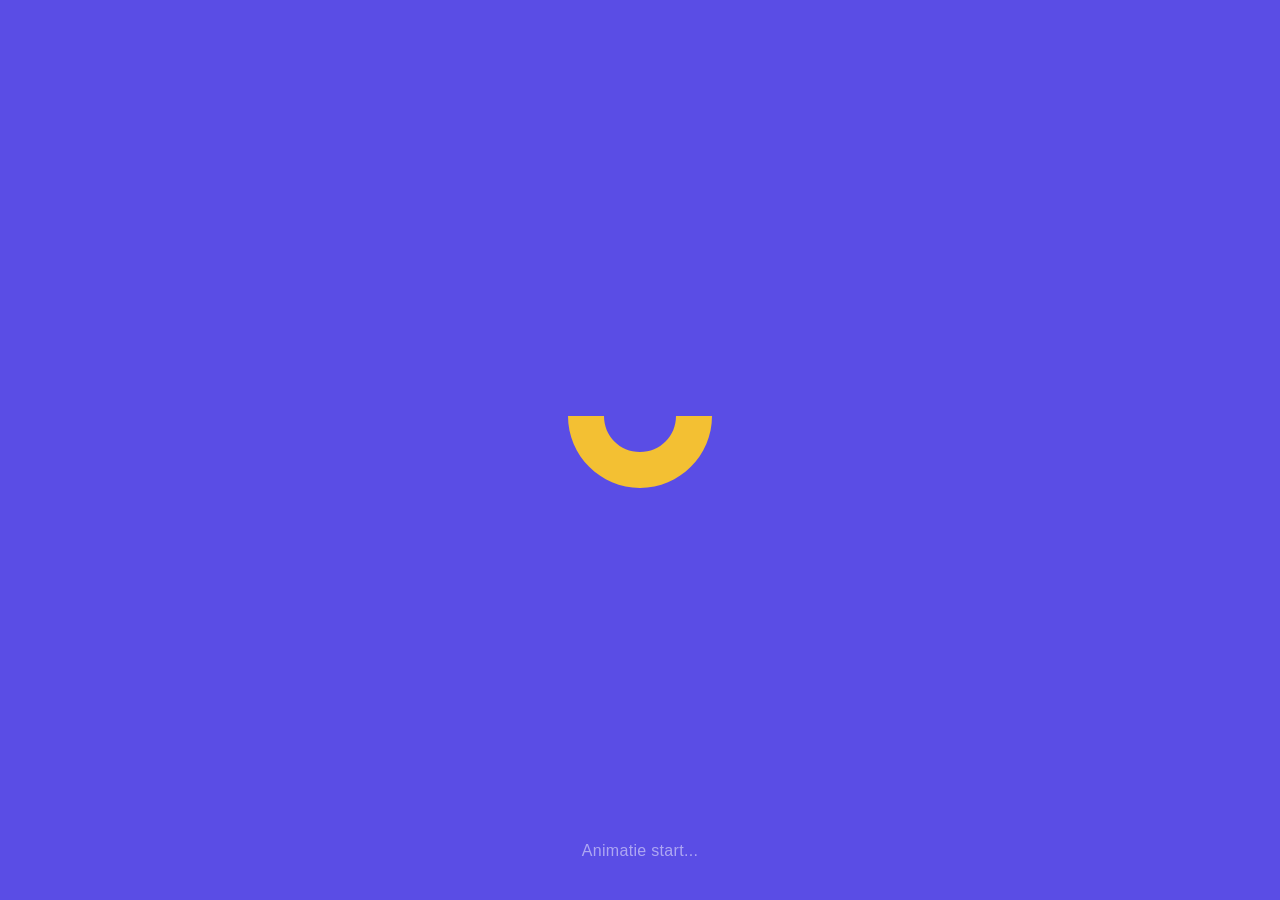
<file: test-animation.html>
<!DOCTYPE html>
<html lang="nl">
<head>
    <meta charset="UTF-8">
    <meta name="viewport" content="width=device-width, initial-scale=1.0">
    <title>Animatie Test: Vloeiende Vormen</title>
    <link href="https://api.fontshare.com/v2/css?f[]=clash-grotesk@700&f[]=satoshi@700,500&display=swap" rel="stylesheet">
    <style>
        body {
            background-color: #5A4DE5; /* Grut paars */
            display: flex;
            justify-content: center;
            align-items: center;
            height: 100vh;
            margin: 0;
            font-family: 'Clash Grotesk', sans-serif;
            overflow: hidden;
        }

        .scene {
            position: relative;
            width: 100%;
            height: 72px; /* Nog iets krapper (precies de hoogte van de SVG) */
            display: flex;
            justify-content: center;
            align-items: center;
            margin-top: 0.25rem; /* Nog 25% dichterbij */
        }

        .absolute-center {
            position: absolute;
            top: 50%;
            left: 50%;
            transform: translate(-50%, -50%);
        }

        /* --- FASE 1: SMILE -> STRAIGHT RECTANGLE --- */
        .intro-wrapper {
            width: 288px; /* 400 viewBox * 0.72 scale = 288px, geeft ruimte voor de bounce! */
            height: 72px;
            z-index: 10;
        }

        /* --- FASE 1B: NATIVE CSS SWAP & CHOREOGRAFIE --- */
        .intro-native {
            width: 240px;
            height: 40px;
            background-color: #F3C033;
            border-radius: 24px;
            overflow: hidden;
            z-index: 15;
            opacity: 0;
            pointer-events: none;
            transition: width 0.7s cubic-bezier(0.34, 1.3, 0.64, 1), 
                        height 0.7s cubic-bezier(0.34, 1.3, 0.64, 1);
            /* Fix voor Safari overflow bug tijdens border-radius animatie */
            -webkit-mask-image: -webkit-radial-gradient(white, black);
            transform: translateZ(0); 
        }

        .scene.is-native .intro-wrapper {
            opacity: 0;
            transition: none; /* Instant hide SVG wrapper */
        }

        .scene.is-native .intro-native {
            opacity: 1; /* Instant show CSS wrapper */
        }

        .scene.is-radius-24 .intro-native {
            border-radius: 24px; /* Exact 24px in plaats van 999px voorkomt het "snappen" van de animatie */
        }

        .scene.hide-native .intro-native {
            opacity: 0;
            transition: none; /* Instant hide voor de knip */
        }

        /* Inschuivende tekst & Hover Carousel */
        .carousel-word {
            position: absolute;
            top: 50%;
            left: 50%;
            /* Start ver buiten de linkerkant van de button */
            transform: translate(calc(-50% - 150px), -50%); 
            color: #2E1E73;
            font-family: 'Clash Grotesk', sans-serif; /* Clash Grotesk in plaats van Satoshi */
            font-weight: 700; /* Dikste variant van Clash Grotesk (meestal Bold/700) */
            font-size: 21px;
            white-space: nowrap;
            opacity: 0;
            pointer-events: none;
            /* Snellere, kortere bounce easing op de slide-in/out */
            transition: transform 0.4s cubic-bezier(0.3, 1.4, 0.5, 1), opacity 0.25s ease;
        }

        /* Actieve staat: tekst gecentreerd in beeld */
        .carousel-word.is-center {
            transform: translate(-50%, -50%);
            opacity: 1;
        }

        /* Verlatende staat: tekst schuift naar rechts uit beeld */
        .carousel-word.is-right {
            transform: translate(calc(-50% + 150px), -50%);
            opacity: 0;
        }

        /* Handige class om de transitie uit te zetten wanneer we de tekst onzichtbaar terugzetten naar links */
        .carousel-word.no-transition {
            transition: none !important;
        }


        /* --- FASE 2 & 3: SPLIT BUTTONS --- */
        .buttons-container {
            display: flex;
            justify-content: center;
            align-items: center;
            gap: 0;
            width: max-content;
            z-index: 20;
            opacity: 0;
            pointer-events: none;
            transition: gap 0.6s cubic-bezier(0.34, 1.15, 0.64, 1);
        }

        .scene.is-cut-ready .buttons-container {
            opacity: 1;
            pointer-events: all;
        }

        .scene.is-cut .buttons-container {
            gap: 15px; /* De daadwerkelijke knip-afstand */
        }

        .split-btn {
            position: relative;
            height: 40px;
            padding: 0 30px;
            font-family: inherit;
            background-color: #F3C033;
            border: none;
            cursor: pointer;
            outline: none;
            overflow: hidden; /* Verbergt tekst als deze buiten beeld staat */
            
            transform: scale(1); 
            transition: border-radius 0.6s cubic-bezier(0.34, 1.15, 0.64, 1);
            
            /* Safari overflow:hidden + border-radius fix */
            -webkit-mask-image: -webkit-radial-gradient(white, black);
            -webkit-transform: translateZ(0);
        }

        /* Cut-ready state: Naadloos tegen elkaar aan */
        .left-btn { border-radius: 24px 0 0 24px; }
        .center-btn { border-radius: 0; }
        .right-btn { border-radius: 0 24px 24px 0; }

        /* Cut state: Geknipt! Rond af */
        .scene.is-cut .left-btn,
        .scene.is-cut .center-btn,
        .scene.is-cut .right-btn { 
            border-radius: 24px; 
        }

        @keyframes langzaamPuls {
            0% { transform: scale(1); }
            50% { transform: scale(1.1); }
            100% { transform: scale(1); }
        }

        .split-btn.is-pulsing {
            animation: langzaamPuls 1.5s infinite ease-in-out;
        }

        @media (hover: hover) {
            .split-btn:hover {
                animation: langzaamPuls 1.5s infinite ease-in-out;
            }
        }

        .split-btn__text {
            color: #2E1E73;
            font-family: 'Satoshi', sans-serif;
            font-weight: 600;
            font-size: 21px;
            display: flex;
            align-items: center;
            justify-content: center;
            height: 100%;
            width: 100%;
            opacity: 0;
            transition: opacity 0.02s ease-out;
            pointer-events: none;
            white-space: nowrap; /* Voorkom afbreken op kleine telefoons */
        }

        .scene.is-text-visible .split-btn__text {
            opacity: 1; /* Fade in heel snel */
        }

        .instructie {
            position: absolute;
            bottom: 40px;
            color: white;
            opacity: 0.5;
            font-weight: 500;
            letter-spacing: 0.02em;
            text-align: center;
            font-family: 'Satoshi', sans-serif;
        }

        /* --- MOBIELE WEERGAVE (Verticale Stack) --- */
        @media (max-width: 768px) {
            .intro-native { height: 36px; }
            .split-btn { height: 36px; padding: 0 14px; }
            .carousel-word { font-size: 18px; }
            .buttons-container {
                flex-direction: column;
                align-items: stretch; /* Forceer gelijke breedte voor pilaar */
            }

            .left-btn { border-radius: 24px 24px 0 0; }
            .center-btn { border-radius: 0; }
            .right-btn { border-radius: 0 0 24px 24px; }

            .split-btn { padding: 0 14px; }
            .split-btn__text { font-size: 16px; }
        }

        /* --- FASE 4: OVERLAY --- */
        .test-overlay {
            position: fixed;
            top: 0;
            left: 0;
            width: 100vw;
            height: 100vh;
            background: rgba(10, 8, 30, 0.85); /* Donkere premium overlay */
            backdrop-filter: blur(20px);
            -webkit-backdrop-filter: blur(20px);
            z-index: 100;
            display: flex;
            justify-content: center;
            align-items: center;
            opacity: 0;
            pointer-events: none;
            transition: opacity 0.4s ease-out;
        }

        .test-overlay.is-active {
            opacity: 1;
            pointer-events: all;
        }

        .test-overlay__close {
            position: absolute;
            top: 2rem;
            right: 2rem;
            display: flex;
            flex-direction: column;
            gap: 5px;
            background: rgba(255, 255, 255, 0.1);
            border: 1px solid rgba(255, 255, 255, 0.2);
            cursor: pointer;
            width: 54px;
            height: 54px;
            border-radius: 50%;
            align-items: center;
            justify-content: center;
            padding: 0;
            z-index: 110;
            transition: background 0.3s ease-out, transform 0.3s cubic-bezier(0.34, 1.5, 0.64, 1);
        }

        .test-overlay__close:hover {
            background: rgba(255, 255, 255, 0.2);
            transform: scale(1.05);
        }

        .test-overlay__close span {
            width: 24px;
            height: 2px;
            background: #fff;
            border-radius: 2px;
            transition: all 0.3s ease-out;
        }

        /* Maak kruisje van de spans */
        .test-overlay__close.active span:nth-child(1) { transform: rotate(45deg) translate(5px, 5px); }
        .test-overlay__close.active span:nth-child(2) { opacity: 0; }
        .test-overlay__close.active span:nth-child(3) { transform: rotate(-45deg) translate(5px, -5px); }
        .test-overlay__close:hover span { background: #F3C033; /* Geel bij hover */ }
    </style>
</head>
<body>

    <div class="scene" id="scene">
        <!-- Fase 1: Intro SVG Shape (100% kogelvrije path morphing) -->
        <div class="intro-wrapper absolute-center" id="introWrapper">
            <svg viewBox="-100 0 400 100" style="width: 100%; height: 100%; overflow: visible;">
                <path id="introPath" fill="#F3C033" d="M 0 0 C 0 0, 50 0, 50 0 C 50 28, 72 50, 100 50 C 128 50, 150 28, 150 0 C 150 0, 200 0, 200 0 C 200 27.5, 188.8 52.5, 170.6 70.6 C 152.5 88.8, 127.5 100, 100 100 C 72.5 100, 47.5 88.8, 29.4 70.6 C 11.3 52.5, 0 27.5, 0 0 Z" />
            </svg>
        </div>
        
        <!-- Fase 1B: Native CSS Button -->
        <div class="intro-native absolute-center" id="introNative" tabindex="0" role="button" aria-label="Meer informatie">
            <!-- Carousel voor Hover effect -->
            <div class="carousel-word" id="word1">Hoe dan?</div>
            <div class="carousel-word" id="word2">Vertel</div>
            <div class="carousel-word" id="word3">Klik hier</div>
            <div class="carousel-word" id="word4">Toe dan</div>
        </div>

        <!-- Fase 3: The 3 Buttons -->
        <div class="buttons-container absolute-center" id="buttonsContainer">
            <button class="split-btn left-btn" id="btnLeft">
                <div class="split-btn__text">Onderzoek</div>
            </button>
            <button class="split-btn center-btn" id="btnCenter">
                <div class="split-btn__text">Advies</div>
            </button>
            <button class="split-btn right-btn" id="btnRight">
                <div class="split-btn__text">Techniek</div>
            </button>
        </div>
    </div>
    
    <div class="instructie" id="instructieText">De smile morphs...</div>

    <!-- Fase 4: Lege Overlay -->
    <div class="test-overlay" id="testOverlay">
        <button class="test-overlay__close active" id="overlayClose">
            <span></span>
            <span></span>
            <span></span>
        </button>
    </div>

    <script>
        const scene = document.getElementById('scene');
        const introWrapper = document.getElementById('introWrapper');
        const introNative = document.getElementById('introNative');
        const instructieText = document.getElementById('instructieText');
        const buttonsContainer = document.getElementById('buttonsContainer');
        
        // Carousel setup
        const words = document.querySelectorAll('.carousel-word');
        let currentWordIdx = 0;
        let isAnimatingCarousel = false;
        let carouselInterval = null; // Houdt het rouleren bij
        let pendingReset = false; // Onthoudt of we terug naar start moeten na de animatie

        // Functie om naar een specifiek woord te sliden
        function slideToWord(targetIdx) {
            if (currentWordIdx === targetIdx) return;
            isAnimatingCarousel = true;

            const oldWord = words[currentWordIdx];
            
            // Oude woord schuift naar rechts eruit met bounce
            oldWord.classList.remove('is-center');
            oldWord.classList.add('is-right');

            // Volgende woord voorbereiden
            currentWordIdx = targetIdx;
            const newWord = words[currentWordIdx];
            
            // Nieuwe woord komt van links naar het midden met bounce
            newWord.classList.add('is-center');

            // Cleanup nadat de snelle animatie klaar is (0.4s)
            setTimeout(() => {
                // Zet animatie uit op oude woord
                oldWord.classList.add('no-transition');
                // Haal hem van 'rechts' af, waardoor hij direct terug springt naar zijn 'links' startpositie
                oldWord.classList.remove('is-right');
                
                // Forceer de browser om deze positie zonder animatie te tekenen
                oldWord.getBoundingClientRect();
                
                // Zet animatie weer aan voor de volgende keer
                oldWord.classList.remove('no-transition');
                
                // Lock vrijgeven
                isAnimatingCarousel = false;

                // Als de muis in de tussentijd is weggehaald, schuif dan direct terug naar "Hoe dan?"
                if (pendingReset && currentWordIdx !== 0 && !carouselInterval) {
                    pendingReset = false;
                    slideToWord(0);
                }
            }, 400); // Aangepast naar 400ms (snellere bounce)
        }

        // Functie om simpelweg het volgende woord te kiezen
        function nextWord() {
            if (isAnimatingCarousel) return; // Voorkom overlappende animaties als je te snel hoovert
            slideToWord((currentWordIdx + 1) % words.length);
        }

        // Koppel het doorlopende hover effect
        introNative.addEventListener('mouseenter', () => {
            // Check of hij in een actieve, interactieve staat is en nog niet draait
            if (introNative.classList.contains('is-interactive')) {
                pendingReset = false; // Annuleer eventuele resets
                if (!carouselInterval) {
                    nextWord(); // Trigger de eerste direct!
                    carouselInterval = setInterval(nextWord, 2000); 
                }
            }
        });

        // Stop met rouleren als de muis weg is en ga terug naar start
        introNative.addEventListener('mouseleave', () => {
            clearInterval(carouselInterval);
            carouselInterval = null;
            
            if (currentWordIdx !== 0) {
                if (isAnimatingCarousel) {
                    pendingReset = true; // Wacht tot de animatie klaar is, ga dan terug
                } else {
                    slideToWord(0); // Ga direct terug
                }
            }
        });

        // Toegankelijkheid: Keyboard navigatie
        introNative.addEventListener('keydown', (e) => {
            if (e.key === 'Enter' || e.key === ' ') {
                if (introNative.classList.contains('is-interactive')) {
                    e.preventDefault();
                    startFase2();
                }
            }
        });

        // Custom JS path morpher voor Safari iOS (omzeilt CSS transition bugs)
        function morphPath(pathEl, startD, endD, durationMs) {
            const startNums = startD.match(/-?\d+(\.\d+)?/g).map(Number);
            const endNums = endD.match(/-?\d+(\.\d+)?/g).map(Number);
            const textParts = startD.split(/-?\d+(?:\.\d+)?/g);
            
            let startTime = null;
            
            // Custom ease-out-back curve voor de perfecte bounce
            function easeOutBack(x) {
                const c1 = 1.3;
                const c3 = c1 + 1;
                return 1 + c3 * Math.pow(x - 1, 3) + c1 * Math.pow(x - 1, 2);
            }
            
            function step(timestamp) {
                if (!startTime) startTime = timestamp;
                let progress = (timestamp - startTime) / durationMs;
                if (progress > 1) progress = 1;
                
                const eased = easeOutBack(progress);
                
                let newD = textParts[0];
                for (let i = 0; i < startNums.length; i++) {
                    const currentVal = startNums[i] + (endNums[i] - startNums[i]) * eased;
                    // Format om afrondingsfouten in Safari te voorkomen
                    newD += currentVal.toFixed(2) + textParts[i+1];
                }
                
                pathEl.setAttribute('d', newD);
                
                if (progress < 1) {
                    requestAnimationFrame(step);
                }
            }
            requestAnimationFrame(step);
        }

        // Timeout tracker voor reset functionaliteit
        let animTimeouts = [];
        let isAnimationPlaying = false;
        function clearAnimTimeouts() {
            animTimeouts.forEach(clearTimeout);
            animTimeouts = [];
        }

        function resetAnimation() {
            clearAnimTimeouts();
            clearInterval(carouselInterval);
            carouselInterval = null;
            currentWordIdx = 0;
            isAnimatingCarousel = false;
            pendingReset = false;
            
            document.getElementById('btnLeft').classList.remove('is-pulsing');
            document.getElementById('btnCenter').classList.remove('is-pulsing');
            document.getElementById('btnRight').classList.remove('is-pulsing');

            scene.className = 'scene';
            introNative.className = 'intro-native';
            introNative.removeAttribute('style');
            introNative.style.pointerEvents = 'none';
            introNative.removeEventListener('click', startFase2);
            
            document.getElementById('introPath').setAttribute('d', "M 0 0 C 0 0, 50 0, 50 0 C 50 28, 72 50, 100 50 C 128 50, 150 28, 150 0 C 150 0, 200 0, 200 0 C 200 27.5, 188.8 52.5, 170.6 70.6 C 152.5 88.8, 127.5 100, 100 100 C 72.5 100, 47.5 88.8, 29.4 70.6 C 11.3 52.5, 0 27.5, 0 0 Z");
            
            words.forEach((w) => {
                w.className = 'carousel-word';
                w.style.opacity = '';
            });
            isAnimationPlaying = false;
        }

        function playAnimation() {
            if (isAnimationPlaying) return;
            isAnimationPlaying = true;
            
            resetAnimation();
            isAnimationPlaying = true;
            
            instructieText.innerText = "Animatie start...";

            // Fase 1: De grote choreografie start na 2 seconden als het in beeld komt
            animTimeouts.push(setTimeout(() => {
                const pathEl = document.getElementById('introPath');
                const startD = "M 0 0 C 0 0, 50 0, 50 0 C 50 28, 72 50, 100 50 C 128 50, 150 28, 150 0 C 150 0, 200 0, 200 0 C 200 27.5, 188.8 52.5, 170.6 70.6 C 152.5 88.8, 127.5 100, 100 100 C 72.5 100, 47.5 88.8, 29.4 70.6 C 11.3 52.5, 0 27.5, 0 0 Z";
                
                const isMobile = window.innerWidth <= 768;
                const targetHeightPx = isMobile ? 36 : 40;
                const extraPadding = isMobile ? 48 : 52; // 14px padding on mobile vs 30px on desktop
                const textWidth = words[0].offsetWidth + extraPadding;
                const svgWidth = textWidth / 0.72; // Convert pixels to SVG viewBox units
                const svgHeight = targetHeightPx / 0.72;
                const svgRadius = svgHeight / 2;
                const k = svgRadius * 0.55228;
                
                const svgLeft = 100 - (svgWidth / 2);
                const svgRight = 100 + (svgWidth / 2);
                const svgTop = 50 - (svgHeight / 2);
                const svgBottom = 50 + (svgHeight / 2);
                
                const cLeft = svgLeft + svgRadius;
                const cRight = svgRight - svgRadius;
                
                const endD = `M ${svgLeft} 50 C ${svgLeft} ${50 - k}, ${cLeft - k} ${svgTop}, ${cLeft} ${svgTop} C ${cLeft} ${svgTop}, 100 ${svgTop}, 100 ${svgTop} C 100 ${svgTop}, ${cRight} ${svgTop}, ${cRight} ${svgTop} C ${cRight + k} ${svgTop}, ${svgRight} ${50 - k}, ${svgRight} 50 C ${svgRight} ${50 + k}, ${cRight + k} ${svgBottom}, ${cRight} ${svgBottom} C ${cRight} ${svgBottom}, 100 ${svgBottom}, 100 ${svgBottom} C 100 ${svgBottom}, ${cLeft} ${svgBottom}, ${cLeft} ${svgBottom} C ${cLeft - k} ${svgBottom}, ${svgLeft} ${50 + k}, ${svgLeft} 50 Z`;

                // Zet de HTML button direct op de juiste breedte
                introNative.style.transition = 'none';
                introNative.style.width = textWidth + 'px';
                introNative.style.height = targetHeightPx + 'px';
                introNative.getBoundingClientRect(); // force reflow
                introNative.style.transition = '';

                morphPath(pathEl, startD, endD, 700);
                
                instructieText.innerText = "Boog wordt direct de kleine pill...";
                
                animTimeouts.push(setTimeout(() => {
                    scene.classList.add('is-native'); 
                    introNative.getBoundingClientRect(); 

                    words[0].classList.add('is-center');
                    instructieText.innerText = "Tekst schuift in! Hover over de button of klik.";
                    
                    animTimeouts.push(setTimeout(() => {
                        introNative.classList.add('is-interactive'); 
                        introNative.style.pointerEvents = 'all'; 
                        introNative.style.cursor = 'pointer';
                        introNative.addEventListener('click', startFase2);

                        // UX Fix: Start op mobiel 1.5s na "Hoe dan?" in de button
                        const isMobile = window.innerWidth <= 768;
                        if (isMobile) {
                            animTimeouts.push(setTimeout(() => {
                                carouselInterval = setInterval(nextWord, 2000);
                            }, 1500));
                        }
                    }, 800));

                }, 800));

            }, 2000));
        }

        function startFase2() {
            clearInterval(carouselInterval);
            carouselInterval = null;
            introNative.classList.remove('is-interactive'); 
            introNative.removeEventListener('click', startFase2);
            
            words.forEach(w => w.style.opacity = '0'); 
            instructieText.innerText = "Knop is geklikt! Tekst verdwijnt, breedte wordt gematcht...";
            
            animTimeouts.push(setTimeout(() => {
                introNative.style.height = buttonsContainer.offsetHeight + 'px';
                introNative.style.width = buttonsContainer.offsetWidth + 'px';
                introNative.style.borderRadius = '24px';
                instructieText.innerText = "Buttons clippen in en vervangen de single knop...";

                animTimeouts.push(setTimeout(() => {
                    scene.classList.add('is-cut-ready'); 
                    scene.classList.add('hide-native'); 

                    buttonsContainer.getBoundingClientRect();

                    requestAnimationFrame(() => {
                        scene.classList.add('is-cut');
                        instructieText.innerText = "Buttons spreiden zich (gap gaat van 0 naar 15px)...";
                    });

                    animTimeouts.push(setTimeout(() => {
                        scene.classList.add('is-text-visible');
                        instructieText.innerText = "Teksten vliegen binnen! (Klaar)";
                        

                    }, 600));

                }, 800));

            }, 300));
        }

        // Intersection Observer voor autoplay on scroll
        const observerOptions = {
            root: null,
            rootMargin: '100px 0px', // Extra marge om bouncen te voorkomen
            threshold: 0.15 
        };

        const animObserver = new IntersectionObserver((entries) => {
            entries.forEach(entry => {
                if (entry.isIntersecting) {
                    playAnimation();
                } else {
                    resetAnimation();
                }
            });
        }, observerOptions);

        animObserver.observe(scene); 

        // Overlay Logica
        const testOverlay = document.getElementById('testOverlay');
        const overlayClose = document.getElementById('overlayClose');

        function openOverlay() {
            testOverlay.classList.add('is-active');
        }

        function closeOverlay() {
            testOverlay.classList.remove('is-active');
        }

        // Koppel de clicks
        document.getElementById('btnLeft').addEventListener('click', openOverlay);
        document.getElementById('btnCenter').addEventListener('click', openOverlay);
        document.getElementById('btnRight').addEventListener('click', openOverlay);
        
        overlayClose.addEventListener('click', closeOverlay);
        
        // Sluit als je naast de inhoud klikt (momenteel overal)
        testOverlay.addEventListener('click', (e) => {
            if (e.target === testOverlay) {
                closeOverlay();
            }
        });
    </script>
</body>
</html>
</file>
<file: style-v43.min.css>
:root{--body-size:clamp(17px,calc(2px + 1.042vw),22px);--ui-element-padding:0.45em 1.05em;--ui-element-height:clamp(calc(17px * 2.35),calc(var(--body-size) * 2.35),calc(22px * 2.115));--nav-btn-height:var(--ui-element-height);--color-purple:#5846E0;--color-yellow:#F3C033;--color-cream:#FFFAED;--color-green:#79D6A2;--color-pink:#EB7AE4;--color-darkblue:#1A1640;--purple:var(--color-purple);--yellow:var(--color-yellow);--pink:var(--color-pink);--green:var(--color-green);--dark:var(--color-darkblue);--white:var(--color-cream);--font-heading:'Clash Grotesk','Arial Black',sans-serif;--font-body:'Satoshi','Helvetica Neue',Arial,sans-serif;--font-display:var(--font-heading);--h1-size:clamp(56px,min(calc(31.98px + 6.113vw),calc(99.43px + 1.429vw)),136px);--h1-5-size:clamp(52px,calc(30px + 3.75vw),116px);--h2-size:clamp(48px,max(calc(36.49px + 1.910vw),calc(22.86px + 2.857vw)),96px);--h3-size:clamp(36px,min(calc(31.50px + 1.146vw),calc(40.29px + 0.536vw)),48px);--h4-size:clamp(25px,calc(17px + 0.86vw),36px);--h5-size:clamp(24px,calc(18px + 0.75vw),32px);--h6-size:clamp(21px,max(calc(19.87px + 0.287vw),calc(18.86px + 0.357vw)),28px);--lh-heading:1.1;--lh-body:1.45;--lh-tight:1;--grid-max:1920px;--grid-columns:12;--grid-gutter:32px;--grid-margin-base:64px;--grid-margin:max(var(--grid-margin-base),calc((var(--vw,100vw) - var(--grid-max)) / 2));--inner-px:var(--grid-margin);--center-px:0px;--slide-px:var(--grid-margin);--card-gap:var(--grid-gutter);--content-max:var(--grid-max);--container-max:var(--grid-max);--container-padding:var(--grid-margin);--w-inner:calc(var(--vw,100vw) - 2 * var(--grid-margin));--col-width:calc((var(--w-inner) - 11 * var(--grid-gutter)) / 12);--spacing-y-primary:4dvh;--grid-margin-y-unit:max(12px,2dvh);--nav-pill-h:55px;--slide-top:calc(2 * var(--grid-margin-y-unit));--nav-height:calc((3 * var(--grid-margin-y-unit)) + var(--nav-pill-h));--slide-bottom:max(32px,5dvh);--gap-nav-h2:max(24px,4dvh);--gap-h2-cards:max(8px,1.5dvh);--slide-pt:calc(var(--slide-top) + var(--nav-pill-h) + var(--gap-nav-h2));--glass-dark-bg:rgba(26,22,64,0.35);--glass-dark-border:rgba(255,250,237,0.1);--glass-dark-shadow:0 8px 32px rgba(0,0,0,0.2);--glass-light-bg:rgba(255,250,237,0.4);--glass-light-border:rgba(255,250,237,0.55);--glass-light-shadow:0 4px 24px rgba(0,0,0,0.06);--glass-purple-bg:rgba(88,70,224,0.08);--glass-purple-border:rgba(88,70,224,0.12);--glass-blur:20px;--glass-blur-heavy:40px;--ease-out:cubic-bezier(0.16,1,0.3,1);--ease-spring:cubic-bezier(0.34,1.56,0.64,1);--duration:0.45s;--duration-fast:0.22s;--duration-slow:0.7s;--radius-sm:8px;--radius-md:16px;--radius-lg:24px;--radius-xl:32px;--radius-pill:100px;--radius-round:50%;--logo-height:clamp(37px,calc(33px + 0.4vw),43px);--logo-width:calc(var(--logo-height) * 1.844);--card-span:4;}@media (orientation:portrait),(max-width:768px){:root{--card-span:11;}}@media (max-width:1440px){:root{--grid-margin-base:48px;--grid-gutter:24px;}}@media (min-width:1921px){:root{--body-size:clamp(20px,calc(2px + 1.042vw),24px);--h4-size:43px;}}@media (max-width:1280px){:root{--grid-margin-base:40px;--grid-gutter:24px;}}@media (max-width:1024px){:root{--grid-margin-base:32px;--grid-gutter:20px;}}@media (max-width:768px){:root{--grid-margin-base:clamp(28px,5vw,40px);--grid-gutter:16px;}}@media (max-width:430px){:root{--grid-margin-base:7.12vw;--grid-gutter:12px;}}@media (max-width:375px){:root{--grid-margin-base:16px;--grid-gutter:10px;}}@media (min-width:1920px){:root{--spacing-y-primary:6dvh;--gap-h2-cards:max(8px,1.5dvh);}}*,*::before,*::after{margin:0;padding:0;box-sizing:border-box;}html{scroll-behavior:smooth;font-size:var(--body-size);-webkit-font-smoothing:antialiased;-moz-osx-font-smoothing:grayscale;background-color:var(--color-darkblue);}body{font-family:var(--font-body);font-weight:500;line-height:var(--lh-body);color:var(--color-darkblue);background-color:var(--color-darkblue);overflow:hidden;}@media (min-width:768px){:root{--grid-margin-base:80px;}}.slides-container{height:100dvh;width:100%;overflow-y:scroll;overflow-x:hidden;scroll-snap-type:y mandatory;scroll-behavior:smooth;}.slide{position:relative;height:100dvh;width:100%;scroll-snap-align:start;scroll-snap-stop:always;display:flex;align-items:center;justify-content:center;overflow:hidden;}.slide:has(.slide--with-cards){height:auto;min-height:100dvh;overflow:visible;align-items:stretch;}.slide__bg{position:absolute;top:50%;left:50%;transform:translate(-50%,-50%);width:100%;height:100%;z-index:0;background-color:#E2DFDF;}.responsive-bg-img{width:100%;height:100%;object-fit:cover;object-position:center;position:absolute;top:0;left:0;z-index:0;}.slide__content{position:relative;z-index:10;width:100%;max-width:var(--vw,100vw);height:100dvh;display:grid;grid-template-columns:repeat(12,1fr);column-gap:var(--grid-gutter);align-content:center;padding:var(--slide-pt) var(--grid-margin) var(--slide-bottom) var(--grid-margin);box-sizing:border-box;}.slide__content:not(.slide--with-cards) > *{grid-column:2 / 12;}.slide__content.slide--with-cards{display:flex;flex-direction:column;}.slide__content.slide--with-cards > .slide__header{margin-bottom:var(--gap-h2-cards);flex-shrink:0;}.slide__content.slide--with-cards > .slide__header h2{margin-bottom:0;}.slide__content.slide--with-cards > .cards-grid-container{flex:1;min-height:0;}@media (max-width:768px){.slide__content{grid-template-columns:repeat(4,1fr);}.slide__content:not(.slide--with-cards) > *{grid-column:1 / 5;}.slide__content.slide--with-cards > *{grid-column:1 / 5;}}.bubbels-slide{position:relative;padding:0 !important;width:100%;height:100%;overflow:hidden;}img{max-width:100%;height:auto;display:block;}a{text-decoration:none;color:inherit;transition:color var(--duration-fast) var(--ease-out);}h1,h2,h3,h4,h5,h6{font-family:var(--font-heading);font-weight:700;line-height:var(--lh-heading);}h1{font-size:var(--h1-size);margin-bottom:0.47em;}h2{font-size:var(--h2-size);font-weight:600;margin-bottom:0.58em;}h3{font-size:var(--h3-size);margin-bottom:0.58em;}h4{font-size:var(--h4-size);font-weight:600;margin-bottom:0.58em;}h5{font-size:var(--h5-size);font-weight:800;margin-bottom:0.58em;}.container{max-width:var(--container-max);margin:0 auto;padding:0 var(--container-padding);}.section-label{display:inline-block;font-family:var(--font-body);font-size:var(--body-size);font-weight:500;text-transform:uppercase;letter-spacing:0.1em;color:var(--color-purple);margin-bottom:var(--space-md);}.section-label--light{color:var(--color-yellow);}.label{display:inline-flex;align-items:center;padding:var(--ui-element-padding);border-radius:var(--radius-pill);font-family:var(--font-body);font-size:var(--body-size);font-weight:500;white-space:nowrap;transition:all var(--duration-fast) var(--ease-out);background:var(--glass-purple-bg);border:1px solid var(--glass-purple-border);color:var(--color-purple);}.label:hover{background:rgba(90,77,229,0.15);transform:translateY(-1px);}.btn{display:inline-flex;align-items:center;justify-content:center;gap:0.5em;padding:var(--ui-element-padding);height:var(--ui-element-height);box-sizing:border-box;border-radius:50px;font-family:var(--font-body);font-size:var(--body-size);font-weight:600;cursor:pointer;border:1px solid transparent;transition:all var(--duration-fast) var(--ease-spring);text-decoration:none;position:relative;}.btn:hover{transform:translateY(-2px);}.btn:active{transform:translateY(0) scale(0.98);}.btn--green{background:#25D366;color:var(--color-darkblue);border-color:rgba(255,255,255,0.2);box-shadow:0 4px 16px rgba(37,211,102,0.2);}.btn--green:hover{background:color-mix(in srgb,#25D366 75%,transparent);box-shadow:0 8px 30px rgba(37,211,102,0.35);}.text-yellow{color:var(--color-yellow);}.text-purple{color:var(--color-purple);}.nav{position:fixed;top:var(--slide-top);left:50%;transform:translateX(-50%);z-index:1000;transition:top var(--duration-fast) var(--ease-out),width 0.3s var(--ease-out);pointer-events:none;}.nav__pill{pointer-events:auto;display:flex;align-items:center;background:var(--glass-dark-bg);backdrop-filter:blur(var(--glass-blur));-webkit-backdrop-filter:blur(var(--glass-blur));border:1px solid var(--glass-dark-border);border-radius:50px;padding:14px;box-shadow:var(--glass-dark-shadow);transition:all 0.3s var(--ease-out);gap:8px;overflow:hidden;}.nav__logo{display:flex;align-items:center;justify-content:center;flex-shrink:0;transition:transform 0.2s ease;position:relative;width:calc(var(--nav-btn-height) * 1.844 + 8px);height:var(--nav-btn-height);margin-right:24px;}.nav__logo:hover{transform:scale(1.05);}.nav__logo-wordmark{display:block;height:var(--nav-btn-height);width:auto;color:var(--color-yellow);position:absolute;left:8px;top:50%;transform:translateY(-50%);transition:opacity 0.3s var(--ease-out),transform 0.3s var(--ease-out);}.nav__logo-beeldmerk{display:flex;align-items:center;justify-content:center;width:var(--nav-btn-height);height:var(--nav-btn-height);border-radius:50%;background-color:transparent;position:absolute;left:0;top:50%;transform:translateY(-50%) scale(0.5);opacity:0;pointer-events:none;transition:opacity 0.3s var(--ease-out),transform 0.3s var(--ease-out);}.nav__logo-beeldmerk-img{width:var(--nav-btn-height);height:var(--nav-btn-height);display:block;}.nav.nav--scrolled .nav__logo{width:var(--nav-btn-height);}.nav.nav--scrolled .nav__logo-wordmark{opacity:0;transform:translateY(-50%) scale(0.8);pointer-events:none;}.nav.nav--scrolled .nav__logo-beeldmerk{opacity:1;transform:translateY(-50%) scale(1);pointer-events:auto;}.nav__logo-home-circle{position:absolute;left:0;top:50%;transform:translateY(-50%) scale(0.5);width:var(--nav-btn-height);height:var(--nav-btn-height);background:var(--color-yellow);border-radius:50%;display:flex;align-items:center;justify-content:center;opacity:0;transition:opacity 0.3s var(--ease-out),transform 0.3s var(--ease-out);pointer-events:none;}.nav__logo-home-circle svg{width:20px;height:20px;color:var(--color-bg);}@media (hover:hover){.nav.nav--scrolled .nav__logo:hover .nav__logo-beeldmerk{opacity:0;transform:translateY(-50%) scale(0.85);}.nav.nav--scrolled .nav__logo:hover .nav__logo-home-circle{opacity:1;transform:translateY(-50%) scale(1);}.nav.nav--scrolled .nav__logo:hover .nav__logo-home-circle svg{animation:bounceUpSlow 1.5s ease-in-out infinite;}}@keyframes bounceUpSlow{0%,100%{transform:translateY(0);}50%{transform:translateY(-2.5px);}}.nav__desktop-content{display:flex;align-items:center;gap:16px;transition:opacity 0.3s ease,transform 0.3s ease;}.nav__links{display:flex;align-items:center;gap:8px;list-style:none;margin:0;padding:0;}.nav__link{color:var(--color-cream);text-decoration:none;font-family:var(--font-heading);font-weight:400;font-size:clamp(15px,1.56vw,24px);height:var(--ui-element-height);display:inline-flex;align-items:center;justify-content:center;padding:0 24px;border-radius:30px;white-space:nowrap;transition:all 0.2s ease;}.nav__link:hover{color:var(--color-yellow);}.nav__link.active{background:rgba(255,255,255,0.15);color:var(--color-yellow);}.nav__cta{background:var(--color-yellow);color:var(--color-bg);font-family:var(--font-heading);font-weight:500;font-size:clamp(15px,1.56vw,24px);padding:0 24px;height:var(--ui-element-height);display:inline-flex;align-items:center;justify-content:center;border-radius:30px;border:none;cursor:pointer;transition:all 0.2s ease;}.nav__cta:hover{transform:scale(1.03);box-shadow:0 4px 15px rgba(255,218,0,0.3);}.nav__contact-options{display:none;align-items:center;gap:12px;}.nav__dynamic-content-wrapper{position:relative;display:flex;align-items:center;}.nav__state--desktop,.nav__state--contact,.nav__state--intro{display:flex;align-items:center;gap:16px;opacity:0;pointer-events:none;visibility:hidden;position:absolute;}.nav__state--desktop{transform:translateX(-15px) scale(0.95);transition:opacity 0.3s var(--ease-out),transform 0.4s var(--ease-spring),visibility 0s 0.3s;}.nav__state--contact{transform:translateX(15px) scale(0.95);transition:opacity 0.3s var(--ease-out),transform 0.4s var(--ease-spring),visibility 0s 0.3s;}.nav__state--intro{transform:translateX(15px) scale(0.95);transition:opacity 0.2s var(--ease-out),transform 0.4s var(--ease-spring),visibility 0s 0.2s;}.nav:not([class*="nav--intro-stage-"]):not(.nav--contact-open) .nav__state--desktop{position:relative;opacity:1;pointer-events:auto;visibility:visible;transform:translateX(0) scale(1);transition:opacity 0.3s var(--ease-out) 0.2s,transform 0.4s var(--ease-spring) 0.2s,visibility 0s 0s;}.nav.nav--contact-open:not([class*="nav--intro-stage-"]) .nav__state--contact{position:relative;opacity:1;pointer-events:auto;visibility:visible;transform:translateX(0) scale(1);transition:opacity 0.3s var(--ease-out) 0.1s,transform 0.4s var(--ease-spring) 0.1s,visibility 0s 0s;}@keyframes introEnter{from{opacity:0;transform:translateX(15px) scale(0.95);}to{opacity:1;transform:translateX(0) scale(1);}}.nav.nav--intro-stage-1 .nav__state--intro{position:relative;opacity:1;pointer-events:auto;visibility:visible;transform:translateX(0) scale(1);}.nav.nav--intro-stage-1 .nav__state--desktop{position:absolute;opacity:0;pointer-events:none;visibility:hidden;transform:translateX(15px) scale(0.95);}.nav.nav--contact-open .nav__state--desktop{position:absolute;transform:translateX(-15px) scale(0.95);}.nav:not(.nav--contact-open) .nav__state--contact{position:absolute;transform:translateX(15px) scale(0.95);}.nav__intro-state{display:flex;align-items:center;gap:0.75rem;color:var(--color-cream);font-family:var(--font-body);font-weight:500;font-size:calc(var(--body-size) + 2px);white-space:nowrap;}.nav__intro-avatar{height:38px;width:auto;object-fit:contain;}.nav__contact-pill{display:flex;align-items:center;justify-content:center;gap:8px;padding:0 16px;height:var(--nav-btn-height);border-radius:30px;font-family:var(--font-heading);font-weight:400;font-size:clamp(15px,1.56vw,24px);line-height:1;white-space:nowrap;box-sizing:border-box;cursor:pointer;border:none;text-decoration:none;transition:all 0.2s var(--ease-out);}.nav__contact-pill:active{transform:scale(0.93);}.nav__contact-pill--avatar{padding-left:4px;padding-right:22px;}.nav__contact-pill svg{flex-shrink:0;}.nav__contact-pill--grey{background:rgba(255,255,255,0.15);color:var(--color-cream);}.nav__contact-pill--grey:hover{background:rgba(255,255,255,0.25);}.nav__contact-pill--green{background:#25D366;color:var(--color-cream);}.nav__contact-pill--green:hover{background:#20BA5A;}.nav__contact-group{display:flex;align-items:center;gap:8px;}.nav__contact-pill--icon{width:var(--nav-btn-height);padding:0;justify-content:center;}.nav__contact-states-wrapper{position:relative;display:flex;align-items:center;}.nav__contact-state{display:flex;align-items:center;gap:12px;opacity:0;pointer-events:none;visibility:hidden;position:absolute;}.nav__contact-state--default{transform:translateX(-15px) scale(0.95);transition:opacity 0.3s var(--ease-out),transform 0.4s var(--ease-spring),visibility 0s 0.3s;}.nav__contact-state--phone{transform:translateX(15px) scale(0.95);transition:opacity 0.3s var(--ease-out),transform 0.4s var(--ease-spring),visibility 0s 0.3s;}.nav.nav--contact-open .nav__contact-states-wrapper:not(.is-phone) .nav__contact-state--default{position:relative;opacity:1;pointer-events:auto;visibility:visible;transform:translateX(0) scale(1);transition:opacity 0.3s var(--ease-out) 0.1s,transform 0.4s var(--ease-spring) 0.1s,visibility 0s 0s;}.nav__contact-states-wrapper.is-phone .nav__contact-state--phone{position:relative;opacity:1;pointer-events:auto;visibility:visible;transform:translateX(0) scale(1);transition:opacity 0.3s var(--ease-out) 0.1s,transform 0.4s var(--ease-spring) 0.1s,visibility 0s 0s;}.nav__contact-states-wrapper.is-phone .nav__contact-state--default{position:absolute;transform:translateX(-15px) scale(0.95);}.nav__contact-states-wrapper:not(.is-phone) .nav__contact-state--phone{position:absolute;transform:translateX(15px) scale(0.95);}.nav__contact-close{display:flex;align-items:center;justify-content:center;width:var(--nav-btn-height);height:var(--nav-btn-height);border-radius:50%;background:var(--color-cream);color:var(--color-bg);border:none;cursor:pointer;transition:transform 0.2s ease;flex-shrink:0;}.nav__contact-close:hover{transform:rotate(90deg);}.nav__mobile-label,.nav__hamburger{display:none;}.mobile-menu{position:fixed;inset:0;background:var(--glass-dark-bg);backdrop-filter:blur(var(--glass-blur-heavy));-webkit-backdrop-filter:blur(var(--glass-blur-heavy));z-index:999;display:flex;flex-direction:column;padding:100px 0 24px 0;opacity:0;pointer-events:none;transition:opacity 0.4s var(--ease-out);}.mobile-menu.active{opacity:1;pointer-events:auto;}.mobile-menu__top{width:100%;padding:0 var(--grid-margin);margin-top:var(--slide-top);display:flex;justify-content:center;}.mobile-menu__header{display:flex;align-items:center;justify-content:space-between;width:100%;max-width:none;padding:10px 24px 10px 10px;border:1px solid var(--glass-dark-border);border-radius:50px;box-shadow:var(--glass-dark-shadow);background:var(--glass-dark-bg);}.mobile-menu__title{color:var(--color-yellow);background:rgba(255,250,237,0.2);border-radius:50px;font-family:var(--font-heading);font-size:clamp(16px,4.6vw,18px);font-weight:400;height:var(--nav-btn-height);width:104px;display:flex;align-items:center;justify-content:center;white-space:nowrap;}.mobile-menu__close{background:transparent;border:none;color:var(--color-cream);cursor:pointer;display:flex;align-items:center;justify-content:center;width:29px;height:29px;padding:0;transition:transform 0.2s ease;}.mobile-menu__content{display:flex;flex-direction:column;align-items:center;gap:12px;margin:auto 0;position:relative;top:5vh;transform:translateY(20px);opacity:0;transition:all 0.4s var(--ease-out);transition-delay:0.1s;}.mobile-menu.active .mobile-menu__content{transform:translateY(0);opacity:1;}.mobile-menu__link{font-family:var(--font-heading);font-weight:600;font-size:clamp(36px,9.16vw,50px);line-height:1.1;color:var(--color-cream);text-decoration:none;transition:color 0.2s ease;}.mobile-menu__link.active{color:var(--color-yellow);}.mobile-menu__footer{display:flex;justify-content:center;margin-top:auto;margin-bottom:5vh;}.mobile-menu__contact-options{display:flex;flex-direction:column;gap:12px;width:100%;max-width:280px;margin:0 auto;}.mobile-menu__contact-btn{width:100%;height:clamp(44px,6vw,50px);opacity:0;transform:translateY(20px);transition:opacity 0.4s var(--ease-out),transform 0.4s var(--ease-out);}.mobile-menu.active .mobile-menu__contact-btn{opacity:1;transform:translateY(0);}.mobile-menu.active .mobile-menu__contact-btn:nth-child(1){transition-delay:0.2s;}.mobile-menu.active .mobile-menu__contact-btn:nth-child(2){transition-delay:0.3s;}@keyframes fadeIn{from{opacity:0;transform:scale(0.95);}to{opacity:1;transform:scale(1);}}@media (max-width:900px){.nav{width:100%;padding:0 var(--grid-margin);}.nav__pill{width:100%;max-width:none;margin:0 auto;justify-content:space-between;padding:10px 24px 10px 10px;position:relative;}.nav__desktop-content,.nav__contact-options,.nav__intro-state{display:none !important;}.nav__logo{width:58px;}.nav__logo-wordmark{height:var(--nav-btn-height);width:auto;left:8px;}.nav__mobile-label{display:flex;flex-direction:column;color:var(--color-yellow);font-family:var(--font-heading);font-weight:400;font-size:clamp(16px,4.6vw,18px);padding:0;border-radius:50px;transition:background 0.3s var(--ease-out),color 0.3s var(--ease-out);background:rgba(255,250,237,0.2);white-space:nowrap;overflow:hidden;position:absolute;left:50%;transform:translateX(-50%);height:var(--nav-btn-height);width:110px;flex-shrink:0;}.nav__mobile-label--white{color:var(--color-cream);}.nav__mobile-label-slider{display:flex;flex-direction:column;height:300%;width:100%;flex-shrink:0;}.nav__mobile-label-item{display:flex;align-items:center;justify-content:center;height:33.3333%;padding:0 16px;line-height:1;box-sizing:border-box;}.nav__hamburger{display:flex;flex-direction:column;justify-content:center;gap:6px;width:32px;height:32px;background:transparent;border:none;cursor:pointer;position:relative;z-index:1001;}.nav__hamburger span{display:block;width:100%;height:2px;background:var(--color-cream);border-radius:2px;transition:all 0.3s cubic-bezier(0.65,0,0.35,1);transform-origin:center;}.nav__hamburger.active span:nth-child(1){transform:translateY(8px) rotate(45deg);}.nav__hamburger.active span:nth-child(2){opacity:0;transform:scaleX(0);}.nav__hamburger.active span:nth-child(3){transform:translateY(-8px) rotate(-45deg);}}.hero{min-height:100vh;min-height:100svh;position:relative;display:flex;flex-direction:column;align-items:center;justify-content:center;overflow:hidden;}.hero__bg{position:absolute;inset:0;z-index:1;}.hero__bg img{width:100%;height:100%;object-fit:cover;object-position:center 100%;transform:scale(1.15);transition:transform 8s var(--ease-out);}.hero__bg-placeholder{position:absolute;inset:0;background:var(--color-darkblue);}.hero__bg img[src]:not([src=""]) ~ .hero__bg-placeholder{display:none;}.hero__overlay{position:absolute;inset:0;background:linear-gradient(to right,rgba(0,0,0,0.55) 0%,rgba(0,0,0,0.1) 65%),linear-gradient(to top,rgba(0,0,0,0.72) 0%,rgba(0,0,0,0.15) 55%,rgba(0,0,0,0.05) 100%);z-index:2;}.hero__content{position:relative;z-index:3;width:100%;max-width:var(--container-max);margin:0 auto;text-align:center;display:flex;flex-direction:column;align-items:center;justify-content:center;}.hero__heading{font-family:var(--font-heading);font-size:var(--h1-size);font-weight:700;color:var(--color-cream);line-height:1;margin-bottom:1rem;max-width:1600px;letter-spacing:0;text-align:center;}@media (max-width:768px){.desktop-br{display:none;}}.hero__tags{display:flex;flex-wrap:wrap;align-items:center;justify-content:center;gap:0.45rem;max-width:880px;}.hero__sub-content{display:flex;align-items:center;justify-content:center;gap:1.5rem;flex-wrap:wrap;max-width:880px;margin-top:0.5rem;}.hero__expertise{color:var(--color-cream);display:flex;align-items:center;flex-wrap:wrap;justify-content:center;gap:clamp(12px,0.8vw,16px);font-size:clamp(17px,1.7vw,25px);font-family:var(--font-heading);font-weight:400;margin:0;line-height:1.2;}.hero__expertise-item{display:inline-flex;align-items:center;gap:clamp(6px,0.4vw,8px);white-space:nowrap;}.hero__icon{width:clamp(14px,1.4vw,22px);height:clamp(14px,1.4vw,22px);color:var(--color-yellow);}.btn--purple{background-color:#312B56;color:#ffffff !important;border:none;border-radius:50px;font-weight:700;}.btn--purple:hover{background-color:#3A3480;color:#ffffff !important;}.hero__dot{opacity:0.6;margin:0 0.2rem;transform:translateY(-1px);}@media (max-width:768px){.hero__sub-content{flex-direction:column;gap:1.5rem;}}.hero__tag{display:inline-flex;align-items:center;justify-content:center;padding:var(--ui-element-padding);height:var(--ui-element-height);border-radius:5px;background:rgba(26,22,64,0.7);backdrop-filter:blur(12px);-webkit-backdrop-filter:blur(12px);color:var(--color-cream);font-family:var(--font-body);font-size:var(--body-size);font-weight:600;white-space:nowrap;text-decoration:none;border:none;outline:none;transition:background 0.2s var(--ease-out),transform 0.2s var(--ease-out);}.hero__tag--glass{background:rgba(58,52,128,0.25);backdrop-filter:blur(14px);-webkit-backdrop-filter:blur(14px);border:none;}.hero__tag:hover{transform:translateY(-2px);opacity:0.95;}.hero__scroll-indicator{position:absolute;bottom:2rem;left:50%;transform:translateX(-50%);z-index:3;}.scroll-line{width:2px;height:40px;background:rgba(255,255,255,0.15);border-radius:2px;position:relative;overflow:hidden;}.scroll-line::after{content:'';position:absolute;top:0;left:0;width:100%;height:50%;background:var(--color-yellow);animation:scrollDown 2s var(--ease-out) infinite;}@keyframes scrollDown{0%{transform:translateY(-200%);}100%{transform:translateY(200%);}}.missie-slide{position:relative;height:100vh;height:100dvh;display:flex;flex-direction:column;justify-content:center;align-items:center;width:100%;}.missie__tab-content{display:none;width:100%;}.missie__tab-content.active{display:block;}.missie-line-outer{display:block;overflow:hidden;padding:0.1em 0;margin:-0.1em 0;}.missie-line{display:block;white-space:nowrap;width:100%;}.missie-line-inner{display:block;will-change:transform,opacity;}.missie__text{font-family:var(--font-heading);font-size:var(--h1-5-size);letter-spacing:-0.02em;line-height:1.0;color:var(--color-cream);text-align:center;width:100%;padding:0 2vw;margin:0 auto;letter-spacing:0;display:flex;flex-direction:column;align-items:center;justify-content:center;}.missie__text br{display:none !important;}.mobile-tekst{display:none;}.smile-image{position:absolute !important;bottom:10dvh;left:50%;transform:translateX(-50%);width:clamp(80px,20vw,174px);height:auto;display:block;margin:0 !important;}.inline-media-group{display:inline-flex;align-items:center;vertical-align:middle;margin:0 0.2em;}.inline-media{width:1.25em;height:1.25em;border-radius:50%;object-fit:cover;display:inline-block;vertical-align:middle;box-shadow:0 4px 12px rgba(0,0,0,0.1);}.inline-media--gif{margin:0 0.2em;border-color:var(--dark-purple);}.inline-media-group .inline-media{margin-left:-0.35em;}.inline-media-group .inline-media:first-child{margin-left:0;z-index:1;position:relative;}.inline-media-group .inline-media:nth-child(2){z-index:2;position:relative;}.inline-media-placeholder{width:1.25em;height:1.25em;border-radius:50%;display:inline-block;vertical-align:middle;background-color:rgba(0,0,0,0.1);margin:0 0.1em;position:relative;overflow:hidden;}.inline-media-placeholder video{width:100%;height:100%;object-fit:cover;pointer-events:none;}.missie__smile{width:clamp(80px,12vw,120px);height:auto;margin-top:1.5rem;display:inline-block;}.over-ons{background:var(--color-cream);padding:var(--space-xl) 0;min-height:100vh;min-height:100svh;display:flex;align-items:center;}.over-ons > .container{width:100%;}.projecten{background:var(--color-purple);padding:var(--space-xl) 0;min-height:100vh;min-height:100svh;display:flex;align-items:center;}.projecten > .container{width:100%;}.team{background:var(--cream);padding:var(--space-xl) 0;min-height:100vh;min-height:100svh;display:flex;align-items:center;}.team > .container{width:100%;}.contact{background:var(--color-cream);padding:var(--space-xl) 0;min-height:100vh;min-height:100svh;display:flex;align-items:center;}.contact > .container{width:100%;}.form-group{margin-bottom:var(--space-md);}.form-group label{display:block;font-family:var(--font-heading);font-weight:600;font-size:var(--body-size);margin-bottom:0.5rem;color:var(--color-darkblue);}.form-group input,.form-group textarea{width:100%;padding:0.9rem 1.2rem;border:1px solid rgba(90,77,229,0.1);border-radius:var(--radius-md);font-family:var(--font-body);font-size:var(--body-size);color:var(--color-darkblue);background:rgba(255,255,255,0.6);backdrop-filter:blur(8px);-webkit-backdrop-filter:blur(8px);transition:all var(--duration-fast) var(--ease-out);outline:none;}.form-group input::placeholder,.form-group textarea::placeholder{color:var(--color-darkblue);opacity:0.3;}.form-group input:focus,.form-group textarea:focus{border-color:var(--color-purple);box-shadow:0 0 0 4px rgba(90,77,229,0.08),0 4px 16px rgba(90,77,229,0.08);background:rgba(255,255,255,0.8);}.form-group textarea{resize:vertical;min-height:120px;}.footer{background:var(--color-darkblue);color:var(--color-cream);padding:var(--space-lg) 0 var(--space-md);}.reveal{opacity:0;transform:translateY(22px);transition:opacity var(--duration) var(--ease-out),transform var(--duration) var(--ease-out);}.reveal--right{transform:translateX(40px);}.reveal--scale{transform:scale(0.95);}.reveal--delay-1{transition-delay:0.08s;}.reveal--delay-2{transition-delay:0.18s;}.reveal.visible{opacity:1;transform:translate(0,0) scale(1);}@media (max-width:1024px){:root{--container-padding:1.5rem;}.nav__links{display:none;}.nav__cta{display:none;}.nav__hamburger{display:flex;}.hero__center{flex-direction:column;gap:1.5rem;}.hero__tagline{align-items:center;}}@media (max-width:768px){:root{--h1-5-size:clamp(32px,10.69vw,60px);--space-xl:4rem;--space-lg:3rem;--container-padding:1.25rem;--logo-height:28px;--logo-width:calc(28px * 1.844);--inner-px:4vh;--slide-px:4vh;--card-gap:3vh;}.nav{top:var(--slide-top);}.wat-we-doen,.diensten,.over-ons,.projecten,.team,.contact{min-height:auto;padding:var(--space-xl) 0;}.hero{min-height:100vh;min-height:100svh;}.missie-slide{gap:clamp(0.96rem,2.56vh,1.92rem);}.missie__text{font-size:var(--h1-5-size);width:100%;padding:0;min-height:5em;line-height:1;margin:0 auto 7.6px auto;}.desktop-tekst{display:none !important;}.mobile-tekst{display:block !important;}.smile-image{width:25%;max-width:100px;height:auto;display:block;margin:9.6px auto 0 auto;}.missie__tabs-switcher,.faq__tabs-switcher{gap:0;padding:4px;}}@media (max-width:480px){}.slide__header{grid-column:1 / 13;padding-left:0;padding-right:0;}.slide__heading{font-family:var(--font-heading);font-size:var(--h3-size);line-height:1;color:var(--color-darkblue);letter-spacing:-0.02em;font-weight:600;margin:0;}@media (min-width:1920px){.slide__heading{font-size:calc(var(--h2-size) * 0.9);}}.cards-grid-container{display:flex;flex-direction:column;box-sizing:border-box;min-height:0;}.cards-scroll img{-webkit-user-drag:none;user-drag:none;pointer-events:none;}.cards-scroll{user-select:none;-webkit-user-select:none;flex:1;min-height:0;display:flex;gap:var(--card-gap);overflow-x:auto;overflow-y:hidden;scroll-snap-type:x mandatory;margin-left:calc(-1 * var(--grid-margin));margin-right:calc(-1 * var(--grid-margin));padding-left:var(--grid-margin);padding-right:var(--grid-margin);scroll-padding-left:var(--grid-margin);scroll-padding-right:var(--grid-margin);box-sizing:content-box;align-items:stretch;cursor:grab;scrollbar-width:none;}.cards-scroll.is-dragging{cursor:grabbing;scroll-snap-type:none !important;}.cards-scroll::-webkit-scrollbar{display:none;}.card{cursor:pointer;flex:0 0 calc((var(--card-span) * var(--col-width)) + ((var(--card-span) - 1) * var(--grid-gutter)));height:100%;min-height:0;align-self:stretch;border-radius:20px;position:relative;overflow:hidden;scroll-snap-align:start;background:var(--color-purple);display:flex;flex-direction:column;color:var(--color-cream);transition:transform var(--duration-normal) var(--ease-out);-webkit-backface-visibility:hidden;-moz-backface-visibility:hidden;-webkit-transform:translate3d(0,0,0);-moz-transform:translate3d(0,0,0);-webkit-mask-image:-webkit-radial-gradient(white,black);}.card--photo{cursor:pointer;}.card--photo .card__content{flex:none;margin-top:auto;z-index:2;position:relative;}.card--photo .card__img{position:absolute;top:0;left:0;width:100%;height:100%;object-fit:cover;object-position:center 30%;z-index:0;transform:scale(1.0);transition:transform 0.6s cubic-bezier(0.25,1,0.5,1);}@media (hover:hover){.card--photo:hover .card__img{transform:scale(1.04);}}.card--photo .card__overlay{position:absolute;bottom:-1px;left:0;width:100%;height:60%;background:linear-gradient(to top,rgba(0,0,0,0.85) 0%,rgba(0,0,0,0) 100%);z-index:1;pointer-events:none;transform:translateZ(0);}@keyframes nudgeRightSlow{0%,100%{transform:translateX(0);}50%{transform:translateX(3px);}}.card__tag.card__info-btn{cursor:pointer;z-index:10;width:2.3em;height:2.3em;padding:0;border-radius:50%;justify-content:center;background:#40368A !important;border:none !important;color:#ffffff !important;font-size:clamp(15px,1.8vh,20px);font-weight:700;transition:background 0.2s var(--ease-out),transform 0.2s var(--ease-out);flex-shrink:0;}@media (hover:hover){.card__tag.card__info-btn:hover{background:#342C75 !important;transform:scale(1.08);}}.card__info-btn svg{opacity:1;flex-shrink:0;}.card--photo.is-open .card__info-btn{opacity:0;pointer-events:none;}.card__modal-template{position:absolute;inset:0;background:rgba(45,37,112,0.65);backdrop-filter:blur(24px);-webkit-backdrop-filter:blur(24px);z-index:20;padding:1.25rem 1.35rem 2rem 1.35rem;display:flex;flex-direction:column;opacity:0;pointer-events:none;transform:translateY(15px);transition:opacity 0.4s var(--ease-out),transform 0.4s var(--ease-out);color:var(--color-cream);overflow-y:auto;}.card.is-open .card__modal-template{opacity:1;pointer-events:auto;transform:translateY(0);}.card.is-open .card__info-btn{opacity:0;pointer-events:none;}.card__modal-template h3{font-family:var(--font-heading);font-weight:800;font-size:clamp(1.75rem,3.5vw,51px);margin-bottom:0;color:var(--color-cream);margin-top:0;line-height:1;letter-spacing:-0.02em;}.card__modal-template p{font-size:clamp(0.95rem,1.2vw,1.1rem);line-height:1.45;opacity:0.9;font-family:var(--font-body);}.card__content{position:relative;z-index:2;padding:4vh;-webkit-transform:translateZ(0);transform:translateZ(0);}.card__content--top{margin-top:0;padding-top:var(--spacing-y-primary);padding-bottom:0;}.card h4{margin-bottom:0.8rem;}.card p{font-family:var(--font-body);font-size:clamp(0.9rem,1.2vw,1.05rem);line-height:1.4;opacity:0.95;}.card__tags{display:flex;flex-wrap:nowrap;gap:clamp(6px,0.5vw,10px);}.card__tag{background:#312B56;border:none;padding:var(--ui-element-padding);border-radius:8px;font-family:var(--font-body);font-size:var(--body-size);font-weight:600;color:var(--color-cream);white-space:nowrap;display:inline-flex;align-items:center;gap:0.35rem;transition:background 0.2s var(--ease-out),transform 0.2s var(--ease-out);}.card__tag svg{margin-top:-1px;opacity:0.8;}.card--purple{background:#6051D2;transition:background-color 0.4s ease-out;justify-content:space-between;}@media (hover:hover){.card--purple:hover{background-color:#493CA7;}}.card__footer{padding:4vh;position:relative;z-index:2;flex-shrink:0;}.card__avatars{display:flex;align-items:center;margin-bottom:0.4rem;}.card__avatar{width:98px;height:98px;border-radius:50%;background-size:cover;background-position:center;border:none;margin-right:-20px;position:relative;box-shadow:-4px 0 12px rgba(0,0,0,0.12);}.card__avatar--25plus{background:#3A3480 !important;display:flex;align-items:center;justify-content:center;color:white;font-family:var(--font-heading);font-weight:700;font-size:26px;}@media (min-width:1920px){.card__avatar,.card__plus{width:129px !important;height:129px !important;margin-right:-27px !important;}.card__avatar--25plus{font-size:34px !important;}}@media (max-width:768px){.card__avatar,.card__plus{width:75px !important;height:75px !important;margin-right:-23px !important;}.card__avatar--25plus{font-size:20px !important;}}.card__plus{width:98px;height:98px;border-radius:50%;background:#2D2570;color:var(--color-cream);border:none;display:flex;align-items:center;justify-content:center;font-size:2.2rem;font-weight:300;line-height:1;z-index:10;cursor:pointer;box-shadow:-4px 0 12px rgba(0,0,0,0.15);transition:transform var(--duration-fast);}@media (hover:hover){.card__plus:hover{transform:scale(1.1);}}.faq-container{width:100%;grid-column:3 / 11 !important;position:relative;z-index:10;--gap-faq:48px;}@media (max-width:768px){.faq-container{grid-column:1 / 5 !important;--gap-faq:32px;}}.faq__heading{color:var(--color-cream);font-family:var(--font-heading);font-size:var(--h3-size);line-height:1;letter-spacing:-0.02em;font-weight:600;margin:0;margin-bottom:var(--gap-faq);text-align:center;}@media (min-width:1920px){.faq__heading{font-size:var(--h2-size);}}.faq-list{display:flex;flex-direction:column;width:100%;will-change:opacity;transform:translateZ(0);backface-visibility:hidden;}@media (max-width:768px){}.faq-item{background-color:var(--color-purple);border-radius:20px;overflow:hidden;opacity:1;margin-bottom:1rem;display:flex;flex-direction:column;flex:0 0 auto;max-height:200px;transition:max-height 0.4s var(--ease-spring),margin-bottom 0.4s var(--ease-spring),opacity 0.3s ease,border-radius 0.4s var(--ease-spring),padding 0.4s ease;}.faq-item:last-child{margin-bottom:0;}.faq-item__header{display:flex;justify-content:space-between;align-items:center;padding:1.25rem 1.5rem;cursor:pointer;user-select:none;transition:background-color 0.2s var(--ease-out);overflow:hidden;}.faq-item:not(.is-active) .faq-item__header:hover{background-color:rgba(255,255,255,0.05);}.faq-item__question{color:var(--color-cream);font-size:var(--h6-size);font-family:var(--font-heading);letter-spacing:-0.02em;font-weight:600;margin:0;flex:1;padding-right:1rem;}.faq-item__toggle{width:clamp(34px,5vw,44px);height:clamp(34px,5vw,44px);border-radius:50%;background-color:rgba(255,255,255,0.15);color:#ffffff;display:inline-flex;align-items:center;justify-content:center;border:none;cursor:pointer;flex-shrink:0;padding:0;min-height:0;box-sizing:border-box;transition:transform 0.4s var(--ease-spring),background-color 0.3s ease;}.faq-item:not(.is-active) .faq-item__header:hover .faq-item__toggle{transform:scale(1.08);background-color:rgba(255,255,255,0.2);}@media (min-width:769px){.faq-item:not(.is-active) .faq-item__header:hover .faq-item__toggle{background-color:rgba(255,255,255,0.08);}}.faq-item__toggle svg{transition:transform 0.4s var(--ease-spring);}.faq-item__body{display:none;padding:0 1.5rem 1.5rem 1.5rem;flex-grow:1;min-height:0;overflow-y:auto;-webkit-overflow-scrolling:touch;}.faq-item__content p{margin:0;color:var(--color-cream);font-size:var(--body-size);line-height:1.6;opacity:0.9;text-align:left;}.faq-item__bullet-list{margin:0;padding-left:1.25rem;display:flex;flex-direction:column;gap:0.5rem;color:var(--color-cream);font-size:var(--body-size);line-height:1.6;opacity:0.9;}.faq-item__bullet-list li{margin:0;}.faq-item.is-active{background-color:var(--color-purple);border-radius:24px;max-height:100%;height:100%;min-height:0;flex-grow:1;}.faq-item.is-active .faq-item__body{display:flex;flex-direction:column;animation:fadeInText 0.4s ease forwards;animation-delay:0.3s;opacity:0;}@keyframes fadeInText{from{opacity:0;}to{opacity:1;}}.faq-item.is-active .faq-item__toggle{background-color:var(--color-yellow);color:var(--color-darkblue);transform:rotate(45deg);}@media (min-width:769px){.faq-item.is-active .faq-item__toggle:hover{background-color:#d1b80d;}}.faq-item.is-active .faq-item__toggle:active{transform:rotate(45deg) scale(0.95);transition:transform 0.4s cubic-bezier(0.34,1.56,0.64,1);}.faq-list.has-active .faq-item.is-hidden{max-height:0;margin-bottom:0;opacity:0;padding:0;border:none;pointer-events:none;}.faq-list.has-active .faq-item.is-active{margin-bottom:0;}@media (min-width:900px){}.location-icon{width:44px;height:44px;background-color:var(--color-cream);border-radius:50%;display:flex;align-items:center;justify-content:center;box-shadow:0 4px 12px rgba(0,0,0,0.05);}.location-text{color:var(--dark-purple);font-size:var(--body-size);font-weight:600;}@media (max-width:899px){}.card__footer-text{font-family:var(--font-body);font-size:0.85rem;opacity:0.9;}@media (max-width:767px){.card__footer-text{font-size:0.78rem;}}@media (max-width:768px){.desktop-br{display:none;}.card--photo .card__img{object-position:center 15%;}.card__image-wrapper{flex:0 0 30%;height:30%;min-height:140px;}.card--service .card__content{margin-top:0;}.card__tags{gap:5px;flex-wrap:nowrap;}.card__content,.card__footer{padding:4vh;}.card__tag{padding:4px 8px;font-size:0.75rem;}.card__info-btn{font-size:0.75rem;}.card-modal__close{position:absolute;top:2rem;right:1.5rem;background:rgba(0,0,0,0.3);border:none;width:44px;height:44px;border-radius:50%;display:flex;align-items:center;justify-content:center;color:white;z-index:10;}}#canvas-container{position:absolute;width:100%;height:100%;top:0;left:0;z-index:5;overflow:hidden;}#needle-cursor{position:fixed;top:0;left:0;width:64px;height:64px;pointer-events:none;z-index:999999;opacity:0;transform:translate(-8px,-32px);transition:opacity 0.2s ease;display:flex;align-items:flex-start;}#needle-cursor svg{width:64px;height:64px;}@keyframes pokeNeedle{0%{transform:scale(1) rotate(0deg);}15%{transform:scale(0.85) rotate(-10deg);}30%{transform:scale(1) rotate(0deg);}100%{transform:scale(1) rotate(0deg);}}#needle-cursor.is-poking svg{animation:pokeNeedle 1s ease-in-out infinite;transform-origin:top left;}#radar.slide{overflow:visible;}.radar-slide{display:flex;flex-direction:column;align-items:center;justify-content:center;}.radar-container{position:relative;width:100%;height:100vh;display:flex;align-items:center;justify-content:center;overflow:visible;}.radar-wrapper{position:relative;--radar-size:calc(1.05 * (5 * var(--col-width) + 4 * var(--grid-gutter)));width:var(--radar-size);height:var(--radar-size);border-radius:50%;background-color:rgba(15,10,40,0.4);box-shadow:inset 0 0 40px rgba(104,87,237,0.2);border:1px solid rgba(144,132,245,0.1);transform-origin:center center;}@media (max-width:768px){.radar-wrapper{--radar-size:83.33vw;}}.reveal.visible .radar-wrapper{transform:scale(1);}.radar-beam-mask{position:absolute;top:0;left:0;width:50%;height:50%;transform-origin:bottom right;border-top-left-radius:100%;overflow:hidden;animation:radar-spin 8s linear infinite;will-change:transform;z-index:5;}@media (min-width:769px){.radar-beam-mask{animation:none !important;}}.radar-beam-glass{position:absolute;top:0;left:0;width:200%;height:200%;border-radius:50%;backdrop-filter:blur(5px);-webkit-backdrop-filter:blur(5px);border:1px solid rgba(144,132,245,0.25);box-shadow:inset 0 0 30px rgba(104,87,237,0.3),inset 0 0 10px rgba(144,132,245,0.2),0 0 20px rgba(104,87,237,0.15);}.radar-beam-glass::after{content:'';position:absolute;inset:0;border-radius:50%;background:radial-gradient(circle,rgba(5,0,58,0.04) 45%,#6857ED 80%,#9084F5 100%);mix-blend-mode:screen;pointer-events:none;}.radar-words-counter{position:absolute;top:0;left:0;width:200%;height:200%;transform-origin:center center;animation:radar-spin-reverse 8s linear infinite;will-change:transform;}@media (min-width:769px){.radar-words-counter{animation:none !important;}}@keyframes radar-spin{0%{transform:rotate(0deg);}100%{transform:rotate(360deg);}}@keyframes radar-spin-reverse{0%{transform:rotate(0deg);}100%{transform:rotate(-360deg);}}.radar-center{position:absolute;top:50%;left:50%;transform:translate(-50%,-50%) scale(1);width:auto;height:auto;display:flex;flex-direction:column;align-items:center;justify-content:center;gap:2px;z-index:10;color:var(--color-yellow);}.radar-center svg{display:block;width:calc(1.075 * var(--col-width));max-width:120px;height:auto;}@media (max-width:768px){.radar-center svg{width:calc(70vw * 0.205);max-width:none;}}.radar-center-subtitle{font-family:var(--font-body);font-size:clamp(0.95rem,3.5vw,1.15rem);color:var(--color-yellow);font-weight:600;line-height:1.2;text-align:center;max-width:200px;}.radar-word{position:absolute;display:flex;flex-direction:column;align-items:center;gap:4px;}.radar-tag{font-family:var(--font-heading);font-size:clamp(18px,1.25vw,24px);font-weight:500;letter-spacing:0.05em;text-transform:uppercase;white-space:nowrap;}.radar-tag.text-yellow{color:var(--color-yellow);}.radar-tag.text-pink{color:var(--color-pink);}.radar-title{display:block;font-family:var(--font-heading);font-size:clamp(21.1px,1.32vw + 10.56px,42.2px);font-weight:600;line-height:1.1;color:#ffffff;white-space:normal;text-align:center;}@keyframes radar-step-trigger{0%{opacity:1;}100%{opacity:1;}}.word-top{top:8%;left:50%;transform:translate(-50%,0);animation:radar-step-trigger 8s linear infinite;animation-delay:-6s;}.word-right{top:50%;right:8%;transform:translate(0,-50%);animation:radar-step-trigger 8s linear infinite;animation-delay:-4s;}.word-bottom{bottom:8%;left:50%;transform:translate(-50%,0);animation:radar-step-trigger 8s linear infinite;animation-delay:-2s;}.word-left{top:50%;left:8%;transform:translate(0,-50%);animation:radar-step-trigger 8s linear infinite;animation-delay:0s;}.bottom-footer{position:absolute;bottom:var(--slide-bottom);left:50%;transform:translateX(-50%);z-index:100;display:flex;flex-direction:column;align-items:center;gap:20px;text-align:center;width:95%;max-width:600px;pointer-events:none;}.center-logo{position:absolute;top:50%;left:50%;transform:translate(-50%,-50%);width:clamp(64px,15vw,88px);height:clamp(32px,7.5vw,44px);display:flex;align-items:center;justify-content:center;z-index:999;pointer-events:auto;cursor:pointer;background-color:transparent;border-radius:100px;transition:background-color 0.4s cubic-bezier(0.4,0,0.2,1),transform 0.4s cubic-bezier(0.4,0,0.2,1),box-shadow 0.4s cubic-bezier(0.4,0,0.2,1);color:var(--color-yellow);}.logo-wordmark{position:relative;width:100%;height:auto;transition:all 0.4s cubic-bezier(0.4,0,0.2,1);opacity:1;transform:scale(1);}.refresh-icon{display:none;}.center-logo:hover,.center-logo.is-hinting{transform:translate(-50%,-50%) scale(0.9);}.footer-text{font-family:var(--font-body);font-size:clamp(0.95rem,3.5vw,1.15rem);color:rgba(255,255,255,0.9);font-weight:500;line-height:1.4;max-width:480px;margin:0 auto;text-wrap:balance;}@media (max-width:768px){#needle-cursor{display:none !important;}.center-logo:hover,.center-logo:active{width:clamp(64px,15vw,88px) !important;height:clamp(32px,7.5vw,44px) !important;background-color:transparent !important;box-shadow:none !important;}.center-logo:hover .logo-wordmark,.center-logo:active .logo-wordmark{opacity:1 !important;}.center-logo:hover .refresh-icon,.center-logo:active .refresh-icon{opacity:0 !important;transform:translate(-50%,-50%) scale(0.5) !important;}}.mobile-reset-btn{display:none;position:absolute;top:0.75rem;right:1.25rem;width:46px;height:46px;border-radius:50%;background:var(--glass-dark-bg);backdrop-filter:blur(var(--glass-blur));-webkit-backdrop-filter:blur(var(--glass-blur));border:1px solid var(--glass-dark-border);color:var(--color-cream);align-items:center;justify-content:center;z-index:100;cursor:pointer;box-shadow:var(--glass-dark-shadow);opacity:0;pointer-events:none;transition:opacity 0.3s ease,transform 0.3s ease;}@media (max-width:768px){.mobile-reset-btn.is-visible{display:flex;opacity:1;pointer-events:auto;}}@media (max-width:768px){.bubble-content{top:54%;}}@media (max-width:1440px){.bubble-content span{font-size:var(--body-size);}}.mobile-reset-btn{top:1.25rem;right:2rem;width:50px;height:50px;}@media (max-width:768px){.mobile-reset-btn{top:0.75rem;right:1.25rem;width:48.4px;height:48.4px;}}.mobile-br{display:none;}@media (max-width:768px){.mobile-br{display:block;}}.poke-up-arrow{animation:pokeUpFloat 1.5s ease-in-out infinite;}@keyframes pokeUpFloat{0%,100%{transform:translateY(0);}50%{transform:translateY(-4px);}}.card__modal-template{display:none !important;}.card.card--service{background-color:var(--color-cream);border-radius:clamp(24px,4vh,40px);padding:4vh;display:flex;flex-direction:column;justify-content:flex-start;color:var(--dark-purple);}@media (max-width:768px){.card.card--service{padding:4vh;}}.card--service.bg-yellow{background-color:#F5C242;}.card--service.bg-green{background-color:#79D29B;}.card--service.bg-pink{background-color:#EA79D2;}.card--service .card__header-row{display:flex;justify-content:space-between;align-items:center;width:100%;margin-bottom:24px;}.card--service .card__category{font-weight:600;font-size:var(--body-size);}.card--service .card__icon{font-family:var(--font-heading);font-weight:bold;font-size:var(--h5-size);letter-spacing:-2px;}.card--service .card__category-label{display:block;font-family:var(--font-heading);font-size:clamp(13px,1.6vh,15px);font-weight:700;letter-spacing:0.1em;color:var(--color-purple);text-transform:uppercase;margin-bottom:0;}.card--service .card__cta-pill{display:inline-flex;align-items:center;justify-content:center;padding:0.45em 1.05em;border-radius:var(--radius-pill);background:#3A3480;color:var(--color-cream);font-family:var(--font-body);font-size:clamp(15px,1.8vh,20px);font-weight:700;white-space:nowrap;border:none;outline:none;cursor:pointer;transition:background 0.2s var(--ease-out),transform 0.2s var(--ease-out);}@media (hover:hover){.card--service .card__cta-pill:hover{transform:translateY(-2px);}}.card--service .card__content{flex:0 0 auto;display:flex;flex-direction:column;}.card--service .card__image{width:100%;height:100%;object-fit:cover;}.card--service .card__title,.card--case .card__title:not([style*="margin-bottom"]){margin-top:9.6px !important;margin-bottom:9.6px !important;}@media (min-width:1920px){.card--service .card__title,.card--case .card__title:not([style*="margin-bottom"]){margin-top:9.6px !important;margin-bottom:9.6px !important;}}.card--service .card__description{font-size:var(--body-size);line-height:var(--lh-body);opacity:0.85;margin-bottom:clamp(9.6px,1.28vh,20px);}.card--service .card__footer-row{margin-top:auto;padding-top:clamp(16px,3vh,32px);display:flex;justify-content:flex-start;align-items:flex-end;}.card__plus-btn{width:var(--ui-element-height);height:var(--ui-element-height);font-size:var(--body-size);border-radius:50%;background-color:var(--color-darkblue);color:var(--color-cream);display:inline-flex;align-items:center;justify-content:center;border:none;cursor:pointer;flex-shrink:0;padding:0;min-height:0;box-sizing:border-box;-webkit-appearance:none;transition:transform 0.4s var(--ease-spring),background-color 0.3s ease;}@media (min-width:769px){@media (hover:hover){@media (hover:hover){.card__plus-btn:hover{background-color:rgba(0,0,0,0.15);}}}@media (hover:hover){@media (hover:hover){.card__plus-btn.card__plus-btn--light:hover{background-color:#e0e0e0;}}}}.card__plus-btn:active{transform:scale(0.95);transition:transform 0.4s cubic-bezier(0.34,1.56,0.64,1);}.card__plus-btn--light{background-color:var(--color-cream);color:var(--color-darkblue);}.card--service .card__tags-wrapper{display:flex;gap:8px;flex-wrap:wrap;}.card--service .card__glass-tag{background:rgba(0,0,0,0.3);backdrop-filter:blur(12px);-webkit-backdrop-filter:blur(12px);border:1px solid rgba(255,255,255,0.2);color:var(--color-cream);padding:0 16px;height:40px;display:inline-flex;align-items:center;border-radius:9999px;font-size:var(--body-size);font-weight:500;}.card--case{background-color:#29275F;border-radius:clamp(24px,4vw,40px);padding:4vh;display:flex;flex-direction:column;justify-content:space-between;color:var(--color-cream);border:1px solid rgba(255,255,255,0.05);}@media (max-width:768px){.card--case{padding:4vh;}}.card--case.bg-pink{background-color:#EA79D2;color:#1D1B4B;border:1px solid rgba(29,27,75,0.1);}.card--case .card__brand{margin-bottom:clamp(20px,4vw,24px);height:clamp(26px,4vw,32px);display:flex;align-items:center;}.card--case .card__brand-logo,.card--case .card__brand img{max-height:85%;width:auto;object-fit:contain;display:block;}.card--case .card__brand-text{font-size:calc(var(--h4-size) * 0.85);font-family:var(--font-heading);font-weight:800;letter-spacing:-0.02em;}.card--full-image.bg-blur-jurrit{position:relative;overflow:hidden;background:none !important;}.card--full-image.bg-blur-jurrit::before{content:'';position:absolute;top:-5%;left:-5%;right:-5%;bottom:-5%;background-image:linear-gradient(to top,rgba(0,0,0,0.9) 0%,rgba(0,0,0,0) 60%),url('assets/werk-mislukt-2.webp?v=2');background-size:cover;background-position:center;z-index:1;}.card--full-image.bg-bullshit-ervaring{position:relative;overflow:hidden;background:none !important;}.card--full-image.bg-bullshit-ervaring::before{content:'';position:absolute;top:-5%;left:-5%;right:-5%;bottom:-5%;background-image:linear-gradient(to top,rgba(0,0,0,0.95) 0%,rgba(0,0,0,0) 70%),url('assets/werk-0bullshit.webp');background-size:cover;background-position:center;z-index:1;}.card--full-image .card__content{margin-top:auto;width:100%;box-sizing:border-box;z-index:2;position:relative;display:flex;flex-direction:column;align-items:flex-start;justify-content:flex-end;padding:0;}.card__divider{display:block;flex-shrink:0;width:100%;height:1px;background-color:rgba(255,255,255,0.4);border:none;margin:0.75rem 0;}.card--case .card__image{width:100%;height:100%;object-fit:cover;}.card--case .card__avatar-badge{position:absolute;bottom:-16px;right:24px;width:32px;height:32px;background-color:#5A51E6;border-radius:50%;display:flex;align-items:center;justify-content:center;color:white;font-weight:800;font-size:var(--body-size);border:2px solid #29275F;}.card--case .card__title{font-family:var(--font-heading);font-weight:600;line-height:1.1;letter-spacing:-0.02em;margin-top:0;}.card--case .card__description{font-size:var(--body-size);line-height:1.4;opacity:0.8;}.card--case.bg-pink .card__description{opacity:0.85;}.card--case .card__footer-row{margin-top:auto;padding-top:clamp(16px,3vw,24px);display:flex;justify-content:space-between;align-items:center;width:100%;}.card__tag-pill{padding:var(--ui-element-padding);height:var(--ui-element-height);box-sizing:border-box;border-radius:5px;font-size:var(--body-size);font-weight:600;border:none !important;background:rgba(26,22,64,0.7) !important;backdrop-filter:blur(12px) !important;-webkit-backdrop-filter:blur(12px) !important;color:var(--color-cream) !important;display:inline-flex;align-items:center;justify-content:center;}@media (max-width:768px){.faq__heading{margin-bottom:1.5rem;}.faq-item__header{padding:1rem 1.25rem;}.faq-item__toggle{width:34px;height:34px;}.faq-item__body{padding:0 1.25rem 1.25rem 1.25rem;}.faq-item__content p{font-size:var(--body-size);}.card--service .card__header h3{font-size:clamp(1.4rem,6vw,1.8rem);}}@media (max-width:375px){}.inline-media--avatar{border-radius:0 !important;background:transparent !important;box-shadow:none !important;}body.no-scroll .slides-container{overflow:hidden;}.grut-anim-scene{position:relative;width:100%;height:72px;display:flex;justify-content:center;align-items:center;margin-top:0.25rem;}.absolute-center{position:absolute;top:50%;left:50%;transform:translate(-50%,-50%);}.intro-wrapper{width:288px;height:72px;z-index:10;}.intro-native{width:240px;height:48px;background-color:var(--color-yellow);border-radius:24px;overflow:hidden;z-index:15;opacity:0;pointer-events:none;transition:width .7s cubic-bezier(.34,1.3,.64,1),height .7s cubic-bezier(.34,1.3,.64,1);-webkit-mask-image:-webkit-radial-gradient(white,black);transform:translateZ(0);}.grut-anim-scene.is-native .intro-wrapper{opacity:0;transition:none;}.grut-anim-scene.is-native .intro-native{opacity:1;}.grut-anim-scene.is-radius-24 .intro-native{border-radius:24px;}.grut-anim-scene.hide-native .intro-native{opacity:0;transition:none;}.carousel-word{position:absolute;top:50%;left:50%;transform:translate(calc(-50% - 150px),-50%);color:var(--dark-purple);font-family:var(--font-body);font-weight:700;font-size:clamp(21px,calc(18.6px + 0.21vw),24px);line-height:1.3;white-space:nowrap;opacity:0;pointer-events:none;transition:transform .4s cubic-bezier(.3,1.4,.5,1),opacity .25s ease;}.carousel-word.is-center{transform:translate(-50%,-50%);opacity:1;}.carousel-word.is-right{transform:translate(calc(-50% + 150px),-50%);opacity:0;}.carousel-word.no-transition{transition:none !important;}.buttons-container{display:flex;justify-content:center;align-items:center;gap:0;width:max-content;z-index:20;opacity:0;pointer-events:none;transition:gap .6s cubic-bezier(.34,1.15,.64,1);}.grut-anim-scene.is-cut-ready .buttons-container{opacity:1;pointer-events:all;}.grut-anim-scene.is-cut .buttons-container{gap:15px;}.split-btn{position:relative;height:48px;padding:0 24px;font-family:var(--font-body);background-color:var(--color-yellow);border:none;cursor:pointer;outline:none;overflow:hidden;transform:scale(1);transition:border-radius .6s cubic-bezier(.34,1.15,.64,1);-webkit-mask-image:-webkit-radial-gradient(white,black);-webkit-transform:translateZ(0);}.left-btn{border-radius:24px 0 0 24px;}.center-btn{border-radius:0;}.right-btn{border-radius:0 24px 24px 0;}.grut-anim-scene.is-cut .left-btn,.grut-anim-scene.is-cut .center-btn,.grut-anim-scene.is-cut .right-btn{border-radius:24px;}@keyframes langzaamPuls{0%,100%{transform:scale(1);}50%{transform:scale(1.1);}}.split-btn.is-pulsing{animation:langzaamPuls 1.5s infinite ease-in-out;}@media (hover:hover){.split-btn:hover{animation:langzaamPuls 1.5s infinite ease-in-out;}}.split-btn__text{color:var(--dark-purple);font-family:var(--font-body);font-weight:700;font-size:clamp(21px,calc(18.6px + 0.21vw),24px);line-height:1.3;display:flex;align-items:center;justify-content:center;height:100%;width:100%;opacity:0;transition:opacity 0.02s ease-out;pointer-events:none;white-space:nowrap;}.grut-anim-scene.is-text-visible .split-btn__text{opacity:1;}@media (max-width:768px){.intro-native{height:36px;}.split-btn{height:36px;padding:0 14px;}.split-btn__text{font-size:var(--body-size);}.carousel-word{font-size:var(--body-size);}}.test-overlay{position:fixed;inset:0;background:var(--color-purple);z-index:99999;opacity:0;pointer-events:none;transition:opacity .4s ease-out;}.test-overlay.is-active{opacity:1;pointer-events:all;}.test-overlay__close{position:absolute;top:2rem;right:2rem;display:flex;flex-direction:column;gap:0;background:#fdfaf6;border:none;cursor:pointer;width:48px;height:48px;border-radius:50%;align-items:center;justify-content:center;padding:0;z-index:100010;transition:transform .3s cubic-bezier(.34,1.5,.64,1);}.test-overlay__close:hover{transform:scale(1.05);}.test-overlay__close::before,.test-overlay__close::after{content:'';position:absolute;width:16px;height:2px;background:#0b0f19;border-radius:2px;}.test-overlay__close::before{transform:rotate(45deg);}.test-overlay__close::after{transform:rotate(-45deg);}.test-overlay__close span{display:none;}.overlay-carousel-track{display:flex;width:100%;height:100%;overflow-x:auto;overflow-y:hidden;scroll-snap-type:x mandatory;scroll-behavior:smooth;-webkit-overflow-scrolling:touch;scrollbar-width:none;}.overlay-carousel-track::-webkit-scrollbar{display:none;}.overlay-slide{flex:0 0 var(--vw,100vw);width:var(--vw,100vw);height:100vh;scroll-snap-align:start;overflow-y:auto;overflow-x:hidden;position:relative;}.overlay-slide__header{position:sticky;top:0;left:0;width:100%;background:var(--color-purple);z-index:100000;}.overlay-slide__header-inner{max-width:900px;margin:0 auto;padding:2rem 2rem 1rem 2rem;display:flex;flex-direction:column;align-items:flex-start;padding-right:80px;}.overlay-slide__tags{display:flex;gap:8px;margin-bottom:12px;}.overlay-slide__tag{background:#312B56;color:var(--color-cream);padding:var(--ui-element-padding);border-radius:8px;font-size:var(--body-size);font-weight:600;font-family:var(--font-body);white-space:nowrap;display:inline-flex;align-items:center;}.overlay-slide__title{font-family:var(--font-heading);font-size:clamp(28px,4vw,42px);font-weight:800;color:#fff;margin:0;}.overlay-slide__body{padding:0 2rem 4rem 2rem;max-width:900px;margin:0 auto;display:flex;flex-direction:column;align-items:flex-start;}.overlay-slide__image-wrapper{width:100%;max-width:800px;margin-bottom:2rem;border-radius:32px;overflow:hidden;box-shadow:0 20px 40px rgba(0,0,0,0.2);}.overlay-slide__image-wrapper img{width:100%;height:auto;display:block;object-fit:cover;}.overlay-slide__text-box{width:100%;max-width:600px;color:#fff;font-family:var(--font-body);}.overlay-slide__text-box .card-modal__subhead{font-weight:700;font-size:var(--body-size);margin-top:1.5rem;margin-bottom:0.5rem;color:#fff;}.overlay-slide__text-box p{font-size:var(--body-size);line-height:var(--lh-body);opacity:0.9;margin-bottom:1rem;}.missie__tabs-switcher,.faq__tabs-switcher{position:relative;display:inline-flex;justify-content:center;background:rgba(26,22,64,0.4);backdrop-filter:blur(8px);-webkit-backdrop-filter:blur(8px);border:none;padding:0;border-radius:var(--radius-pill);margin:1.05rem auto;align-items:center;z-index:10;overflow:hidden;}.missie__tabs-switcher{position:absolute !important;top:26dvh;left:50%;-webkit-transform:translate3d(-50%,0,0);transform:translate3d(-50%,0,0);z-index:99 !important;margin:0 !important;}@media (max-width:768px){.missie__tabs-switcher{top:28dvh;width:fit-content !important;}.smile-image{bottom:17dvh;}}@media (min-height:900px) and (min-width:1024px){.missie__tabs-switcher{top:28dvh;}.smile-image{bottom:19dvh;}}.faq__tabs-switcher{background:var(--color-purple);width:fit-content;margin:0 auto var(--gap-faq) auto;display:flex;}.tabs-bg-indicator{position:absolute;top:0;left:0;width:var(--indicator-width,0);height:100%;background:var(--color-yellow) !important;border-radius:var(--radius-pill);transform:translateX(var(--indicator-x,0));transition:width var(--duration-fast) var(--ease-out),transform var(--duration-fast) var(--ease-out);z-index:1;pointer-events:none;}.tab-switch-btn{background:transparent;border:none;font-family:var(--font-body) !important;font-size:var(--body-size);font-weight:700;color:#FFFFFF;display:inline-flex;align-items:center;justify-content:center;padding:0.45em 1.6em;height:var(--ui-element-height);line-height:1;cursor:pointer;transition:color 0.3s ease;position:relative;z-index:2;white-space:nowrap;box-sizing:border-box;}.tab-switch-btn.active{background:transparent;color:var(--color-darkblue) !important;pointer-events:none;}.tab-switch-btn:hover:not(.active){color:var(--color-yellow);}@media (max-width:768px){.faq__tabs-switcher{width:100%;max-width:100%;display:flex;justify-content:space-between;}.missie__tabs-switcher{width:60%;max-width:100%;display:flex;justify-content:space-between;margin:1.05rem auto;}.faq__tabs-switcher .tab-switch-btn{flex:1;text-align:center;display:flex;align-items:center;justify-content:center;padding:10px 8px;font-size:clamp(15px,4vw,18px) !important;}.missie__tabs-switcher .tab-switch-btn{flex:1;text-align:center;display:flex;align-items:center;justify-content:center;padding:10px 24px;font-size:clamp(15px,4vw,18px) !important;}}.missie__tab-content,.faq__tab-content{display:none;flex-direction:column;align-items:center;gap:clamp(1.5rem,4vh,3rem);width:100%;}@keyframes tabContentEnter{from{opacity:0;transform:translateY(15px) scale(0.98);filter:blur(6px);}to{opacity:1;transform:translateY(0) scale(1);filter:blur(0);}}.missie__tab-content.active{display:flex;animation:fadeIn 0.3s ease forwards;}.faq-content-wrapper{display:grid;grid-template-columns:1fr;grid-template-rows:1fr;width:100%;}.faq-content-wrapper .faq__tab-content{grid-column:1;grid-row:1;display:flex !important;opacity:0;pointer-events:none;visibility:hidden;}.faq-content-wrapper .faq__tab-content.active,.faq-content-wrapper .faq__tab-content.exiting{opacity:1;visibility:visible;}.faq-content-wrapper .faq__tab-content.active{pointer-events:auto;}.faq-content-wrapper .faq__tab-content.exiting{pointer-events:none;}.faq__tab-content .faq-list{width:100%;}.faq__tab-content.active .faq-item__question{animation:faqTextSlideIn 0.3s ease-in-out forwards;}.faq__tab-content.exiting .faq-item__question{animation:faqTextSlideOut 0.3s ease-in-out forwards;}.faq__tab-content:not(.active):not(.exiting) .faq-item__question{opacity:0;}@keyframes faqTextSlideIn{from{opacity:0;transform:translateY(-100%);}to{opacity:1;transform:translateY(0);}}@keyframes faqTextSlideOut{from{opacity:1;transform:translateY(0);}to{opacity:0;transform:translateY(100%);}}@keyframes fadeIn{from{opacity:0;}to{opacity:1;}}@keyframes lamelRevealUp{from{transform:translateY(110%);}to{transform:translateY(0);}}@keyframes lamelRevealDown{from{transform:translateY(-110%);}to{transform:translateY(0);}}@keyframes lamelHideDown{from{transform:translateY(0);}to{transform:translateY(110%);}}.card--service .card__stats{display:flex;justify-content:space-between;align-items:flex-start;margin-top:auto;margin-bottom:clamp(12px,2vh,24px);padding-top:clamp(6.4px,1.2vh,12.8px);border-top:1px solid rgba(26,22,64,0.1);}.card--service .card__description{margin-bottom:19.2px;}@media (min-width:1024px){}@media (min-width:1600px){.card--service .card__category-label,.card__tag{font-size:var(--body-size);}.card--service .card__cta-pill,.hero__sub-content{display:flex;align-items:center;justify-content:center;gap:1.5rem;flex-wrap:wrap;max-width:880px;margin-top:0.5rem;}.hero__expertise{color:var(--color-cream);display:flex;align-items:center;flex-wrap:wrap;justify-content:center;font-size:calc(var(--body-size) + 1px);font-weight:400;margin:0;line-height:1.2;}.hero__dot{opacity:0.6;margin:0 0.2rem;transform:translateY(-1px);}@media (max-width:768px){.hero__sub-content{flex-direction:column;gap:1.5rem;}}.hero__tag{font-size:var(--body-size);}}#diensten .slide__heading{color:var(--color-cream);margin:0;}.card-column{background:transparent !important;border-radius:0 !important;padding:0 !important;display:grid !important;grid-template-rows:minmax(0,1fr) minmax(0,1fr) !important;grid-template-columns:1fr !important;gap:inherit !important;box-shadow:none !important;}.card--half{min-height:0 !important;height:100% !important;width:100% !important;min-width:0 !important;scroll-snap-align:none !important;margin:0 !important;}.footer-slide-new{display:flex;flex-direction:column;align-items:center;justify-content:center;padding:clamp(80px,10vh,100px) var(--slide-px) clamp(80px,10vh,100px) var(--slide-px);gap:clamp(1rem,2vh,1.5rem);height:100%;width:100%;box-sizing:border-box;}.footer-slide__bg-img{position:absolute;top:0;left:0;width:100%;height:100%;object-fit:cover;z-index:1;}.footer-slide__overlay{position:absolute;top:0;left:0;width:100%;height:100%;background:rgba(0,0,0,0.4);z-index:2;}.footer-cta__content{position:relative;z-index:3;text-align:center;display:flex;flex-direction:column;align-items:center;justify-content:center;flex:1;padding:2rem;}.footer-cta__location{display:inline-flex;align-items:center;justify-content:center;color:var(--color-cream);font-family:var(--font-body);font-size:calc(var(--body-size) + 2px);font-weight:500;letter-spacing:-0.02em;margin:0;margin-bottom:1rem;}.footer-cta__location svg{stroke:var(--color-yellow);}.footer-cta__heading{color:var(--color-cream);font-family:var(--font-heading);font-size:var(--h1-size);font-weight:700;line-height:1.0;letter-spacing:-0.02em;text-align:center;margin:0;margin-bottom:2rem;}.footer-cta__buttons{display:flex;flex-direction:row;align-items:center;justify-content:center;gap:1rem;}.footer-cta__btn{display:inline-flex;align-items:center;justify-content:center;}.footer-cta__btn--ux{background:rgba(255,255,255,0.1) !important;backdrop-filter:blur(12px) !important;-webkit-backdrop-filter:blur(12px) !important;color:var(--color-cream) !important;border:1px solid var(--color-yellow) !important;}.footer-cta__btn--sliding{padding:0 !important;overflow:hidden;}.footer-cta__btn-slider-wrapper{height:100%;width:100%;overflow:hidden;position:relative;}.footer-cta__btn-slider{display:flex;flex-direction:column;height:100%;animation:slideUpBtn 6s cubic-bezier(0.65,0,0.35,1) infinite;}.footer-cta__btn-slider:hover{animation-play-state:paused;}.footer-cta__btn-slider-item{min-height:100%;display:flex;align-items:center;justify-content:center;padding:var(--ui-element-padding);white-space:nowrap;text-decoration:none;color:inherit;}@keyframes slideUpBtn{0%,40%{transform:translateY(0);}50%,90%{transform:translateY(-100%);}100%{transform:translateY(-200%);}}@media (max-width:768px){.footer-cta__buttons{flex-direction:column;width:100%;max-width:280px;}.footer-cta__btn{width:100%;}}.btn--dark-glass{background:var(--glass-dark-bg);color:var(--color-cream);border:1px solid var(--glass-dark-border);backdrop-filter:blur(var(--glass-blur));-webkit-backdrop-filter:blur(var(--glass-blur));box-shadow:var(--glass-dark-shadow);transition:all 0.2s ease;}.btn--dark-glass:hover{background:rgba(30,27,75,0.6);border-color:rgba(255,255,255,0.2);transform:translateY(-2px);box-shadow:0 8px 32px rgba(0,0,0,0.3);}.footer-bottom-wrapper{width:var(--vw,100vw);max-width:none;position:absolute;bottom:0;left:50%;transform:translateX(-50%);display:flex;align-items:stretch;justify-content:center;gap:clamp(1rem,2vw,1.5rem);flex:0 0 auto;}.footer-bottom-bar{background:var(--glass-dark-bg);backdrop-filter:blur(12px);-webkit-backdrop-filter:blur(12px);border-radius:0;padding:clamp(0.75rem,2vw,1rem) clamp(1.5rem,3vw,2.5rem);display:flex;align-items:center;justify-content:space-between;gap:1rem;flex:1;}.footer-bar__left{display:flex;align-items:center;gap:1.5rem;}.footer-bar__logo{height:clamp(28px,3.5vw,36px);width:auto;}.footer-bar__avatar-combined{height:clamp(36px,4.5vw,48px);width:auto;object-fit:contain;}.footer-bar__center{display:flex;align-items:center;gap:0.75rem;color:var(--color-cream);font-family:var(--font-body);font-weight:500;font-size:calc(var(--body-size) + 2px);}.footer-bar__icon{width:clamp(20px,2vw,24px);height:auto;}.footer-bar__right{display:flex;align-items:center;gap:0.95rem;}.social-icon{display:flex;align-items:center;justify-content:center;transition:transform 0.2s ease;}.social-icon:hover{transform:scale(1.1);}.footer-bar__icon-social{width:clamp(24px,2.5vw,28px);height:auto;}.btn--green-white-text{background:#25D366;color:var(--color-cream);border-color:rgba(255,255,255,0.2);box-shadow:0 4px 16px rgba(37,211,102,0.2);}.btn--green-white-text:hover{filter:brightness(1.05);box-shadow:0 8px 30px rgba(37,211,102,0.35);}@media (max-width:768px){.desktop-only{display:none !important;}}@media (min-width:769px){.mobile-only{display:none !important;}}@media (max-width:768px){.footer-bar__left,.footer-bar__center,.footer-bar__right{justify-content:center;width:auto;}.footer-bar__center span,.footer-bar__text-spec{display:none;}}html{scroll-padding-top:calc(var(--slide-top) + var(--nav-height)) !important;}@media (min-width:1024px){}.card{display:flex;flex-direction:column;height:100%;align-self:stretch;}.card__image-wrapper{flex:0 1 45%;height:auto;min-height:120px;width:100%;border-radius:clamp(12px,2vh,20px);overflow:hidden;margin-bottom:clamp(12px,2vh,20px);flex-shrink:1;}@media (min-width:1024px) and (max-width:1440px){.card__image-wrapper{flex-basis:40%;}}@media (min-width:1920px){.card__image-wrapper{}}.card__image-wrapper img,.card__image-wrapper .card__image{object-fit:cover;width:100%;height:100%;display:block;}.card__content{flex:1 1 auto;display:flex;flex-direction:column;min-height:0;}.card__footer,.card__footer-row,.card__stats{margin-top:auto;flex-shrink:0;}p{margin-top:0;}.card.card-column{height:0 !important;min-height:100% !important;max-height:100% !important;}.card.card--half{width:100% !important;flex:1 1 0% !important;min-height:0 !important;height:100% !important;margin:0 !important;overflow:hidden !important;display:flex !important;flex-direction:column !important;justify-content:space-between !important;}@media (max-width:768px){.card.card--half{padding:16px !important;}.card.card--half .card__description{font-size:var(--body-size) !important;line-height:var(--lh-body) !important;display:block !important;}}.venn-slide-content{position:relative;z-index:10;}.venn-wrapper{grid-column:3 / 11 !important;display:grid;grid-template-columns:repeat(8,1fr);column-gap:var(--grid-gutter);align-items:center;width:100%;position:relative;}.venn-bubble{position:relative;width:105%;aspect-ratio:1 / 1;display:flex;flex-direction:column;justify-content:center;border-radius:50%;z-index:2;cursor:pointer;justify-self:center;}.venn-bubble-bg{position:absolute;inset:0;border-radius:50%;backdrop-filter:blur(5px);-webkit-backdrop-filter:blur(5px);z-index:-2;transition:transform 0.6s cubic-bezier(0.34,1.56,0.64,1);pointer-events:none;border:1px solid rgba(144,132,245,0.25);box-shadow:inset 0 0 30px rgba(104,87,237,0.3),inset 0 0 10px rgba(144,132,245,0.2),0 0 20px rgba(104,87,237,0.15);}.venn-bubble-bg::after{content:'';position:absolute;inset:0;border-radius:50%;mix-blend-mode:screen;pointer-events:none;z-index:-1;}.venn-mobile-push{display:none;}.bubble-a{grid-column:1 / 6;grid-row:1;align-items:center;text-align:center;animation:bubble-float-a 6s ease-in-out infinite alternate;}.bubble-a .venn-bubble-bg::after{background:radial-gradient(circle,rgba(5,0,58,0.04) 45%,#6857ED 80%,#9084F5 100%);}.bubble-b{grid-column:4 / 9;grid-row:1;align-items:center;text-align:center;animation:bubble-float-b 6s ease-in-out infinite alternate;}.bubble-b .venn-bubble-bg::after{background:radial-gradient(circle,rgba(5,0,58,0.04) 45%,#6857ED 80%,#9084F5 100%);}.venn-bubble.scale-down .venn-bubble-bg{transform:scale(0.95);transition:transform 0.15s ease-out;}.venn-bubble-content{transition:opacity 0.2s ease-in-out,transform 0.2s ease-in-out;display:flex;flex-direction:column;align-items:center;gap:6px;width:100%;}.venn-tag{font-family:var(--font-heading);font-size:clamp(18px,1.25vw,24px);font-weight:500;letter-spacing:0.05em;text-transform:uppercase;}.venn-tag.text-yellow{color:var(--color-yellow);}.venn-tag.text-pink{color:var(--color-pink);}.venn-title{font-family:var(--font-heading);font-size:clamp(28px,3.333vw,64px);line-height:1.1;font-weight:600;margin:0;color:#FFFFFF !important;}.venn-logo-container{position:absolute;top:50%;left:50%;transform:translate(-50%,-50%);width:calc(1.075 * var(--col-width));max-width:120px;z-index:30;pointer-events:none;color:var(--color-yellow);display:flex;justify-content:center;align-items:center;}.venn-logo-container svg{display:block;width:100%;height:auto;}.venn-logo-container svg{width:100%;height:auto;filter:drop-shadow(0 2px 8px rgba(0,0,0,0.3));}@keyframes bubble-float-a{0%{transform:translate(calc(-0.47 * (var(--col-width) + var(--grid-gutter))),6px);}100%{transform:translate(calc(-0.47 * (var(--col-width) + var(--grid-gutter))),-6px);}}@keyframes bubble-float-b{0%{transform:translate(calc(0.47 * (var(--col-width) + var(--grid-gutter))),-6px);}100%{transform:translate(calc(0.47 * (var(--col-width) + var(--grid-gutter))),6px);}}@media (max-height:1150px) and (min-width:769px){.venn-wrapper{transform:translateY(-3vh);}.radar-wrapper{transform:translateY(-2.5vh) scale(1) !important;}}@media (max-height:900px) and (min-width:769px),(max-width:1440px) and (min-width:769px){.bubble-a{animation-name:bubble-float-a-13;}.bubble-b{animation-name:bubble-float-b-13;}.venn-bubble{width:96%;}.venn-title{font-size:clamp(20px,2.5vw,40px);}.venn-tag{font-size:clamp(13px,1vw,16px);}.venn-bubble-content{gap:2px;}.radar-wrapper{transform:translateY(-2vh) scale(0.9) !important;--radar-size:calc(0.96 * (5 * var(--col-width) + 4 * var(--grid-gutter)));}.venn-logo-container{width:calc(1.075 * var(--col-width) * 0.78);}}@keyframes bubble-float-a-13{0%{transform:translate(calc(-0.32 * (var(--col-width) + var(--grid-gutter))),6px);}100%{transform:translate(calc(-0.32 * (var(--col-width) + var(--grid-gutter))),-6px);}}@keyframes bubble-float-b-13{0%{transform:translate(calc(0.32 * (var(--col-width) + var(--grid-gutter))),-6px);}100%{transform:translate(calc(0.32 * (var(--col-width) + var(--grid-gutter))),6px);}}@media (max-width:768px){.venn-wrapper{--mob-bubble:70vw;display:flex;flex-direction:column;align-items:center;height:auto;padding:0;margin-top:0;margin-bottom:0;grid-column:1 / -1 !important;transform:translateY(-7%);}.venn-bubble{width:var(--mob-bubble);height:auto;aspect-ratio:1 / 1;justify-self:center;}.venn-bubble-content{align-items:center;}.is-active-slide .footer-text{animation:venn-content-swap 11s infinite;}.venn-mobile-push{display:flex;position:absolute;inset:0;margin:auto;width:max-content;height:max-content;align-items:center;justify-content:center;background:color-mix(in srgb,var(--color-purple) 70%,transparent);backdrop-filter:blur(8px);-webkit-backdrop-filter:blur(8px);border:1px solid rgba(255,255,255,0.15);color:var(--color-cream);border-radius:50px;padding:6px 16px;font-family:var(--font-body) !important;font-weight:500;font-size:var(--body-size);gap:6px;opacity:0;pointer-events:none;}.is-active-slide .venn-mobile-push{animation:venn-mobile-swap 11s infinite;}@keyframes venn-mobile-swap{0%,52.3%{opacity:0;}54.5%,95.5%{opacity:1;}97.7%,100%{opacity:0;}}@keyframes venn-content-swap{0%,50%{opacity:1;}52.3%,97.7%{opacity:0;}100%{opacity:1;}}.venn-mobile-emoji{display:inline-block;animation:emoji-bounce-up 1.5s ease-in-out infinite;}@keyframes emoji-bounce-up{0%,100%{transform:translateY(0);}50%{transform:translateY(-4px);}}.bubble-a{grid-column:auto;margin:0;animation:mobile-bubble-float-a 6s ease-in-out infinite alternate;}.bubble-b{grid-column:auto;margin:0;margin-top:calc(var(--mob-bubble) * -0.22);animation:mobile-bubble-float-b 6s ease-in-out infinite alternate;}.venn-logo-container{position:absolute;top:50%;left:50%;transform:translate(-50%,-50%);width:calc(var(--mob-bubble) * 0.205);max-width:none;}.venn-tag{font-size:4.07vw !important;}.venn-title{font-size:6.10vw !important;}}@keyframes mobile-bubble-float-a{0%{transform:translateY(-4px);}100%{transform:translateY(4px);}}@keyframes mobile-bubble-float-b{0%{transform:translateY(4px);}100%{transform:translateY(-4px);}}.card-modal{position:fixed;inset:0;width:var(--vw,100vw);height:100dvh;z-index:99999;display:flex;flex-direction:column;opacity:0;pointer-events:none;transition:opacity 0.3s ease-out;color:var(--color-cream);}.card-modal.is-active{opacity:1;pointer-events:all;}.card-modal__scroll{display:flex;overflow-x:auto;scroll-snap-type:x mandatory;scrollbar-width:none;flex:1;min-height:0;height:100%;}.card-modal__scroll::-webkit-scrollbar{display:none;}.card-modal__slide{min-width:var(--vw,100vw);width:var(--vw,100vw);height:100%;overflow-y:auto;-webkit-overflow-scrolling:touch;scroll-snap-align:center;position:relative;backdrop-filter:blur(12px);-webkit-backdrop-filter:blur(12px);background:rgba(88,70,224,0.90);border-left:1px solid rgba(255,255,255,0.05);overflow-y:auto;}.card-modal__slide.theme-purple{background:rgba(88,70,224,0.90);}.card-modal__slide.theme-darkblue{background:rgba(29,27,75,0.90);}.card-modal__slide.theme-pink{background:rgba(234,121,210,0.90);}.card-modal__slide.theme-yellow{background:rgba(245,194,66,0.90);color:var(--color-darkblue);}.card-modal__slide.theme-green{background:rgba(121,210,155,0.90);color:var(--color-darkblue);}.card-modal__slide.theme-yellow .overlay-footer-btn--secondary,.card-modal__slide.theme-green .overlay-footer-btn--secondary{border-color:rgba(29,27,75,0.2);color:var(--color-darkblue);}.card-modal__slide.theme-yellow .overlay-footer,.card-modal__slide.theme-green .overlay-footer{border-top-color:rgba(29,27,75,0.1);}.card-modal__slide.theme-yellow .overlay-header::after,.card-modal__slide.theme-green .overlay-header::after{background:rgba(29,27,75,0.1);}.card-modal__slide.theme-yellow .overlay-footer-btn--primary,.card-modal__slide.theme-green .overlay-footer-btn--primary{background:var(--color-darkblue);color:white;}.overlay-header{width:100%;max-width:748px;margin:0 auto;display:flex;justify-content:space-between;align-items:flex-start;padding:calc(24px * 1.1) var(--grid-margin);z-index:10;pointer-events:none;position:relative;}.overlay-header::after{content:'';position:absolute;bottom:0;left:var(--grid-margin);right:var(--grid-margin);height:1px;background:rgba(255,255,255,0.1);}.overlay-header__tags{display:flex;flex-wrap:wrap;gap:8px;pointer-events:all;}.overlay-content__tags{display:flex;flex-wrap:wrap;gap:8px;margin-bottom:24px;}.overlay-header__tag{display:inline-flex;align-items:center;justify-content:center;padding:var(--ui-element-padding);border-radius:8px;background:rgba(26,22,64,0.7);backdrop-filter:blur(12px);-webkit-backdrop-filter:blur(12px);color:var(--color-cream);font-family:var(--font-body);font-size:var(--body-size);font-weight:600;white-space:nowrap;border:none;}.overlay-header__close{background:white;color:var(--color-darkblue);border:none;font-size:var(--body-size);width:var(--ui-element-height);height:var(--ui-element-height);border-radius:50%;display:flex;align-items:center;justify-content:center;cursor:pointer;transition:transform 0.4s var(--ease-spring);pointer-events:all;flex-shrink:0;}@media (min-width:769px){.overlay-header__close:hover{background-color:#e0e0e0;}}.overlay-header__close:active{transform:scale(0.95);transition:transform 0.4s cubic-bezier(0.34,1.56,0.64,1);}.overlay-content-container{max-width:748px;margin:0 auto;padding:32px var(--grid-margin) 80px;width:100%;}.overlay-title{font-family:var(--font-heading);font-weight:700;font-size:var(--h3-size);line-height:1.1;margin-bottom:20px;margin-top:0;letter-spacing:-0.02em;}.overlay-intro{margin-bottom:32px;}.overlay-image{width:100%;height:auto;display:block;object-fit:cover;aspect-ratio:16 / 9;border-radius:16px;margin-top:48px;margin-bottom:48px;box-shadow:0 10px 30px rgba(0,0,0,0.15);}.overlay-flexible-content{font-family:var(--font-body);font-size:var(--body-size);line-height:var(--lh-body);}.overlay-flexible-content h1,.overlay-flexible-content h2,.overlay-flexible-content h3,.overlay-flexible-content h4{font-family:var(--font-heading);font-weight:600;margin-top:40px;margin-bottom:16px;line-height:1.2;}.overlay-flexible-content p{margin-bottom:20px;}.overlay-flexible-content ul{margin-bottom:20px;padding-left:20px;}.overlay-flexible-content li{margin-bottom:8px;}.overlay-flexible-content .overlay-intro{margin-bottom:32px;}.overlay-footer{display:flex;justify-content:space-between;align-items:center;margin-top:40px;border-top:1px solid rgba(255,255,255,0.1);padding-top:24px;}.overlay-footer-btn{padding:14px 28px;border-radius:50px;font-weight:600;font-size:var(--body-size);cursor:pointer;border:none;transition:transform 0.2s var(--ease-out),background 0.2s var(--ease-out);}@media (min-width:769px){.overlay-footer-btn--primary:hover{background-color:#e0e0e0;}.overlay-footer-btn--secondary:hover{background-color:rgba(0,0,0,0.15);}}.overlay-footer-btn--primary{background:white;color:var(--color-darkblue);}.overlay-footer-btn--secondary{background:rgba(255,255,255,0.1);color:white;backdrop-filter:blur(8px);-webkit-backdrop-filter:blur(8px);border:1px solid rgba(255,255,255,0.2);}.overlay-footer-btn--icon{display:inline-flex;align-items:center;justify-content:center;width:52px;height:52px;padding:0 !important;border-radius:50%;}@media (max-width:900px){.overlay-content-container{width:83.333%;max-width:none;padding:0px 0 64px;margin:0 auto;}.overlay-header{width:83.333%;padding:calc(16px * 1.1) 0;margin:0 auto;}.overlay-header::after{left:0;right:0;}.overlay-title{margin-top:16px;font-size:var(--h3-size);}.overlay-footer{flex-direction:row;justify-content:space-between;gap:16px;}.overlay-footer-btn{width:auto;}}@media (min-width:1024px){.overlay-content-container,.overlay-header{max-width:max(748px,60vw);}}@media (min-width:1600px){.overlay-footer-btn{padding:18px 36px;}}.card__member-role{font-family:var(--font-heading);font-weight:500;font-size:calc(var(--body-size) + 2px);margin-bottom:1rem;color:rgba(255,255,255,0.9);}.card .card__big-number{font-size:clamp(48px,4vw,64px);color:white;line-height:1;margin-bottom:calc(var(--h4-size) * 0.1);margin-top:0;}.card .card__big-number--margin{margin-bottom:calc(var(--h4-size) * 0.1);}.card__big-number + .card__title{margin-top:0;}.card__emoji{font-size:clamp(24px,2vw,32px);display:block;}@keyframes pop-bounce{0%{scale:1;}50%{scale:1.08;}80%{scale:0.95;}100%{scale:1;}}.animate-pop-out{animation:pop-bounce 0.175s cubic-bezier(0.34,1.56,0.64,1) forwards !important;transform-origin:center center !important;}.custom-cursor{position:fixed;top:0;left:0;width:auto;height:auto;pointer-events:none;z-index:9999;will-change:transform;}@media (max-width:768px){.custom-cursor{display:none !important;}}.custom-cursor-inner{background:color-mix(in srgb,var(--color-purple) 70%,transparent);backdrop-filter:blur(8px);-webkit-backdrop-filter:blur(8px);border:1px solid rgba(255,255,255,0.15);box-shadow:0 4px 12px rgba(0,0,0,0.1);color:var(--color-cream);border-radius:50px;padding:6px 16px;display:flex;align-items:center;justify-content:center;font-family:var(--font-body) !important;font-size:var(--body-size);font-weight:500;opacity:0;transform:translate(-50%,calc(-100% - 2px)) scale(0.5);transition:opacity 0.3s ease,transform 0.3s cubic-bezier(0.2,1,0.3,1);white-space:nowrap;gap:6px;}@keyframes emoji-bounce{0%,100%{transform:translateY(0);}50%{transform:translateY(-3px);}}.custom-cursor-emoji{display:inline-block;animation:emoji-bounce 1.5s ease-in-out infinite;}.custom-cursor.active .custom-cursor-inner{opacity:1;transform:translate(-50%,calc(-100% - 2px)) scale(1);}.modal-meta-list{display:flex;flex-direction:column;gap:1.25rem;margin:1rem 0 2rem 0;padding:1.5rem;background:var(--glass-dark-bg);border:1px solid var(--glass-dark-border);border-radius:12px;backdrop-filter:blur(var(--glass-blur));-webkit-backdrop-filter:blur(var(--glass-blur));}.modal-meta-item{display:flex;flex-direction:column;gap:0.25rem;}.modal-meta-label{font-size:0.85rem;color:rgba(255,255,255,0.4);font-weight:500;text-transform:uppercase;letter-spacing:0.05em;font-family:var(--font-heading);}.modal-meta-value{font-size:1.1rem;color:#ffffff;font-weight:400;font-family:var(--font-body);}.overlay-cta{background:#34307a;border-radius:20px;padding:3rem 2rem;text-align:center;margin:3rem 0 1rem 0;display:flex;flex-direction:column;align-items:center;}.overlay-cta__subtitle{color:rgba(255,255,255,0.7);font-size:1.1rem;font-weight:500;margin-bottom:0.5rem;font-family:var(--font-body);}.overlay-cta__title{color:#ffffff;font-size:clamp(28px,4vw,42px);font-weight:700;margin-bottom:2rem;line-height:1.2;font-family:var(--font-heading);}.overlay-cta__buttons{display:flex;flex-wrap:wrap;gap:1rem;justify-content:center;}.overlay-cta__btn{display:inline-flex;align-items:center;gap:0.75rem;padding:0.8rem 1.5rem;border-radius:99px;font-weight:600;font-size:1.1rem;text-decoration:none;transition:transform 0.2s ease,opacity 0.2s ease;}.overlay-cta__btn:hover{transform:translateY(-2px);opacity:0.9;}.overlay-cta__btn svg{width:20px;height:20px;}.overlay-cta__btn--ux{background:transparent;color:var(--color-cream);border:1px solid var(--color-yellow);}.overlay-cta__btn--whatsapp{background:var(--color-green);color:var(--color-cream);border:1px solid var(--color-green);}@media (max-width:768px){.overlay-cta{padding:2.5rem 1.5rem;}.overlay-cta__title{font-size:48px !important;line-height:1.05 !important;letter-spacing:-0.02em !important;}.overlay-cta__btn{width:100%;justify-content:center;}}.is-interactive .card__image,.is-interactive .card__bg-img{transition:transform 0.6s cubic-bezier(0.25,1,0.5,1);}@media (hover:hover){@media (hover:hover){.is-interactive:hover .card__image,.is-interactive:hover .card__bg-img{transform:scale(1.04);}}}.card,.is-interactive,.overlay-cta__btn{touch-action:manipulation;}.status-dot{width:8px;height:8px;background-color:#22C55E;border-radius:50%;margin-right:8px;box-shadow:0 0 0 0 rgba(34,197,94,0.7);animation:pulse-dot 2s infinite;}@keyframes pulse-dot{0%{transform:scale(0.95);box-shadow:0 0 0 0 rgba(34,197,94,0.7);}70%{transform:scale(1);box-shadow:0 0 0 6px rgba(34,197,94,0);}100%{transform:scale(0.95);box-shadow:0 0 0 0 rgba(34,197,94,0);}}@media (min-width:769px){.hide-on-desktop{display:none !important;}}@media (max-width:768px){.hide-on-mobile{display:none !important;}}
</file>
